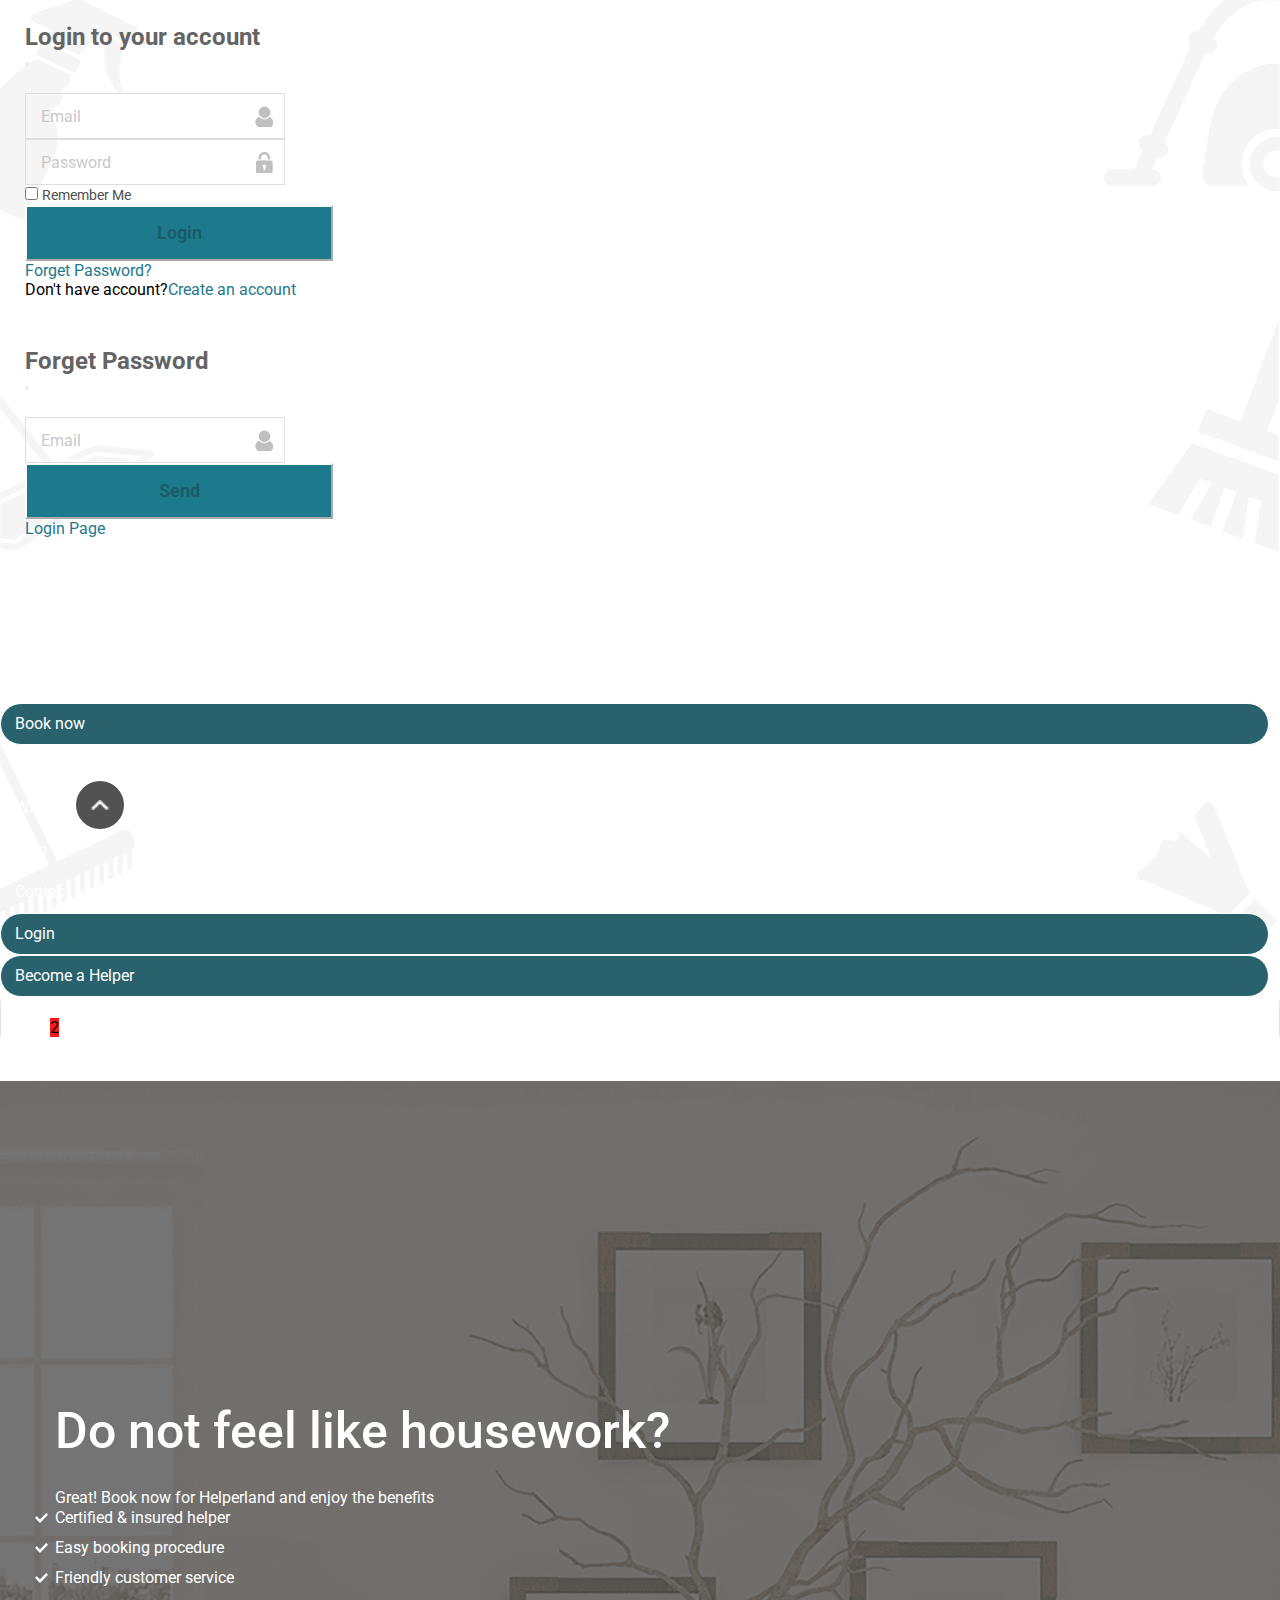
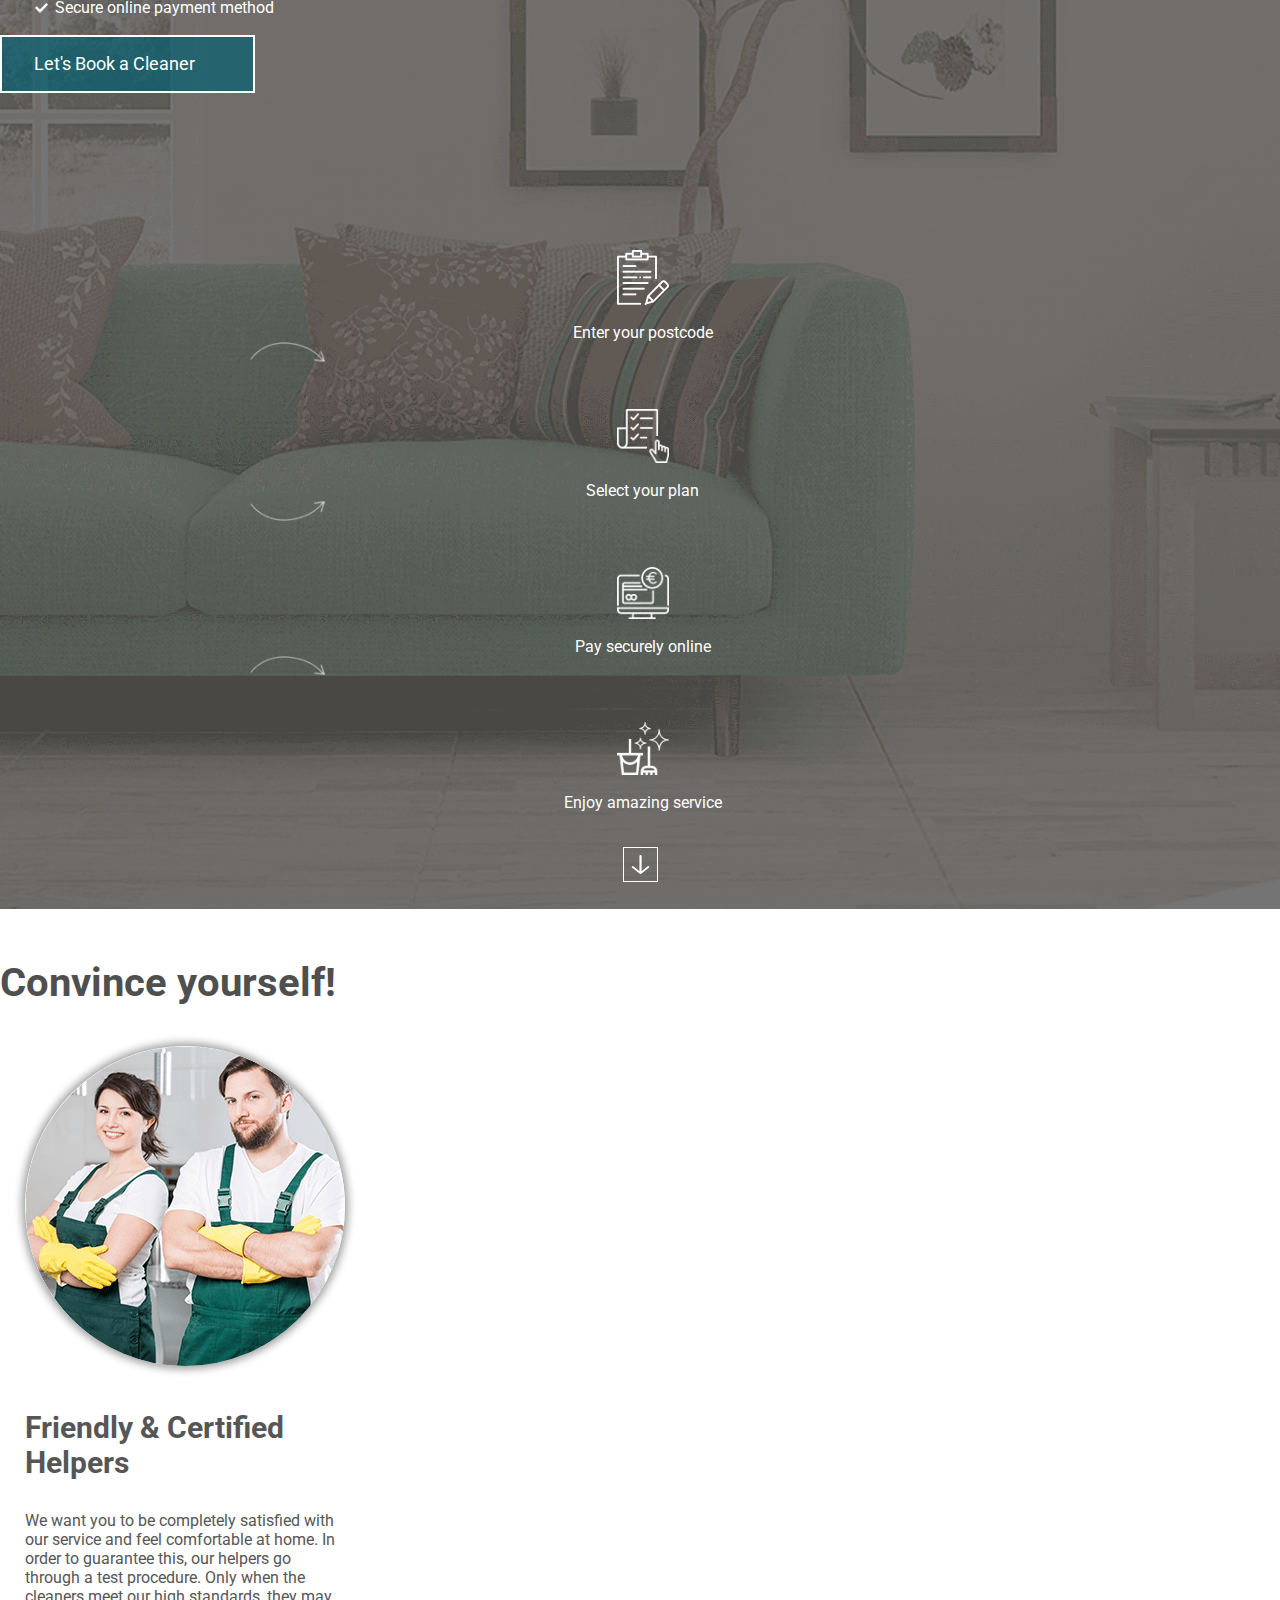
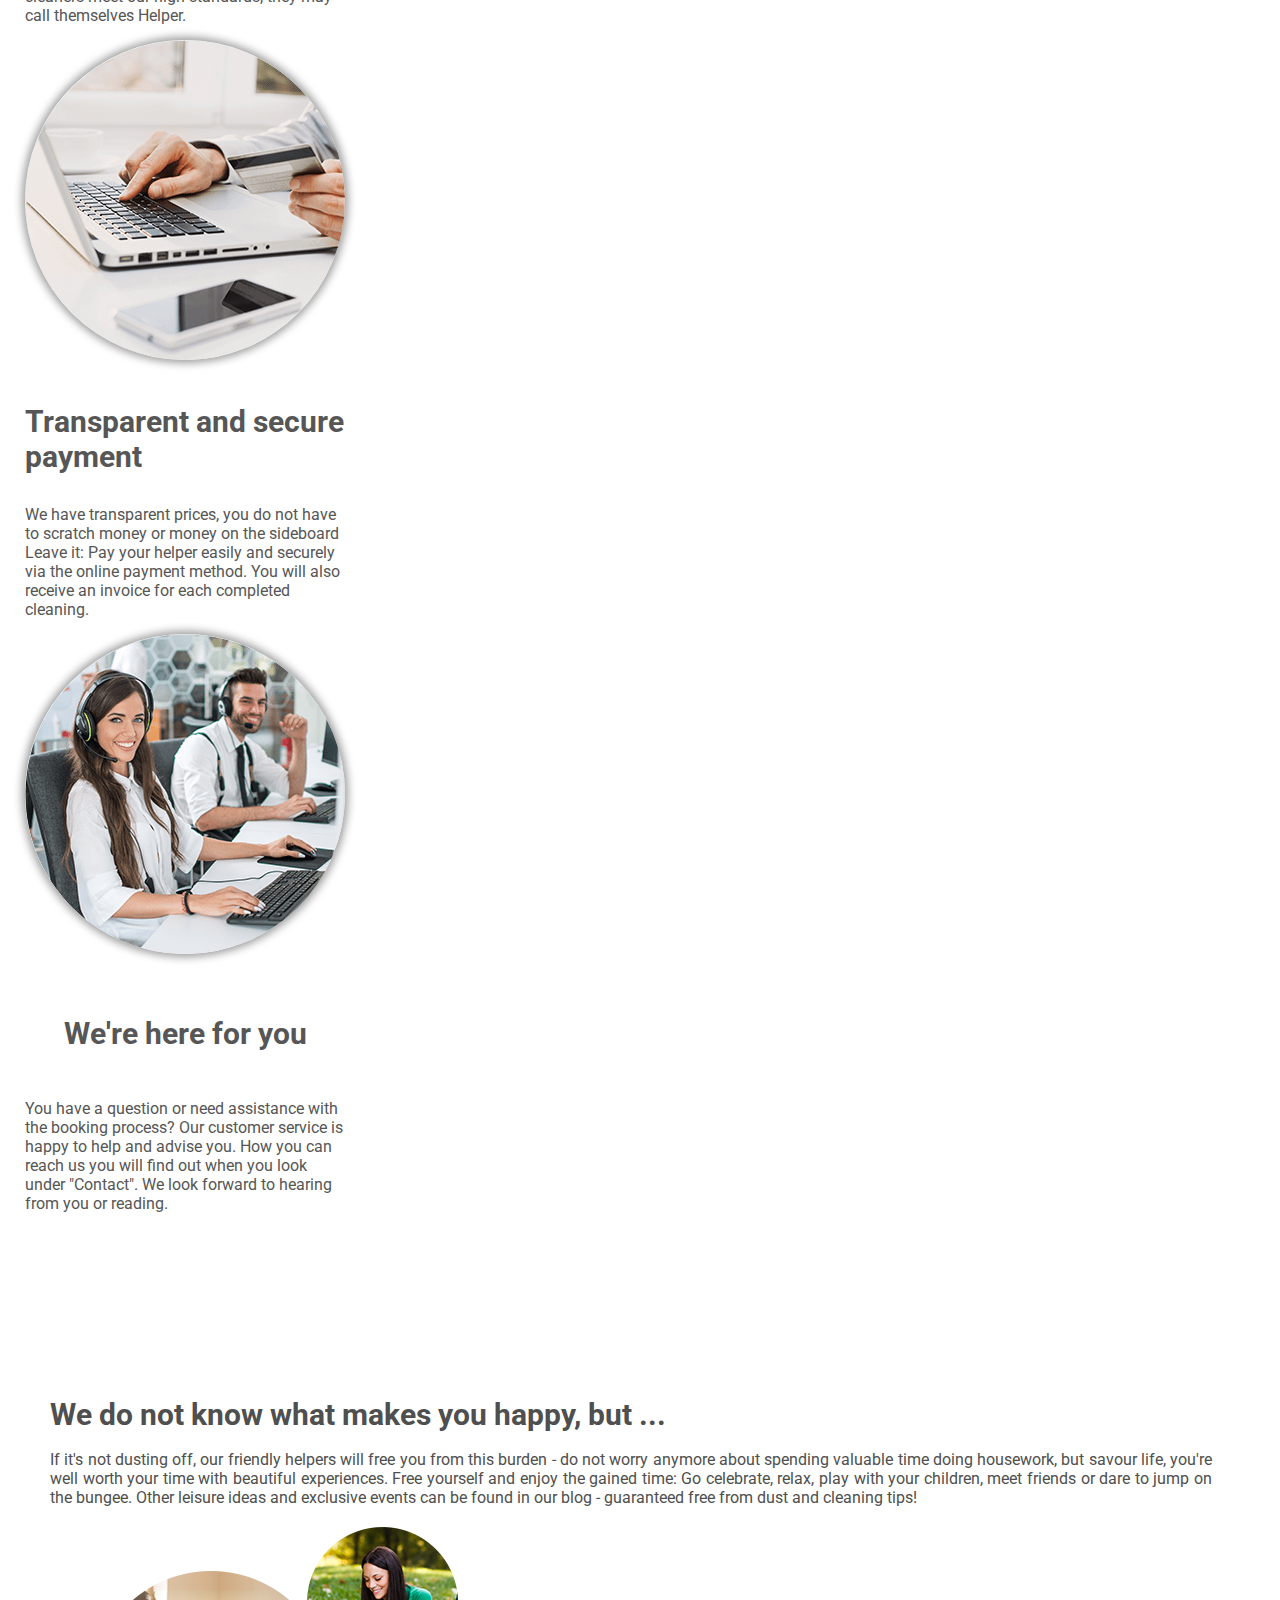
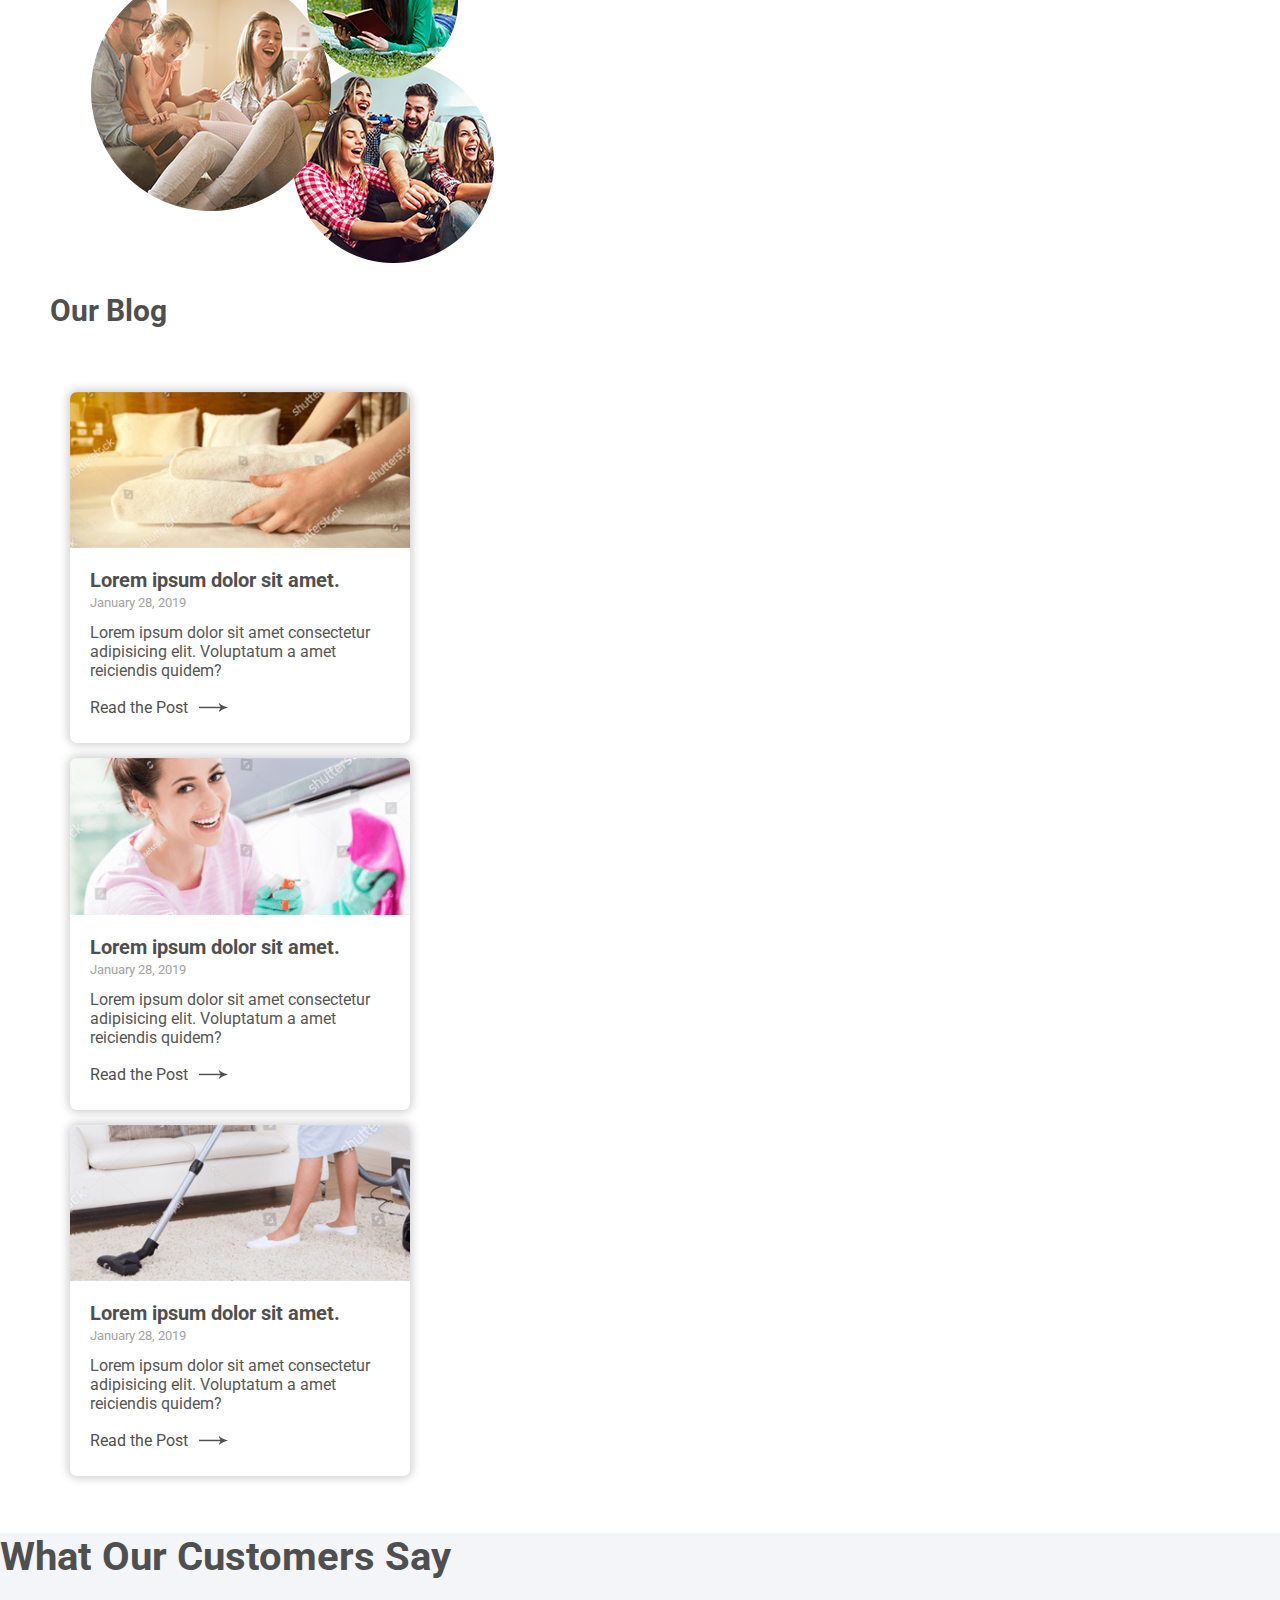
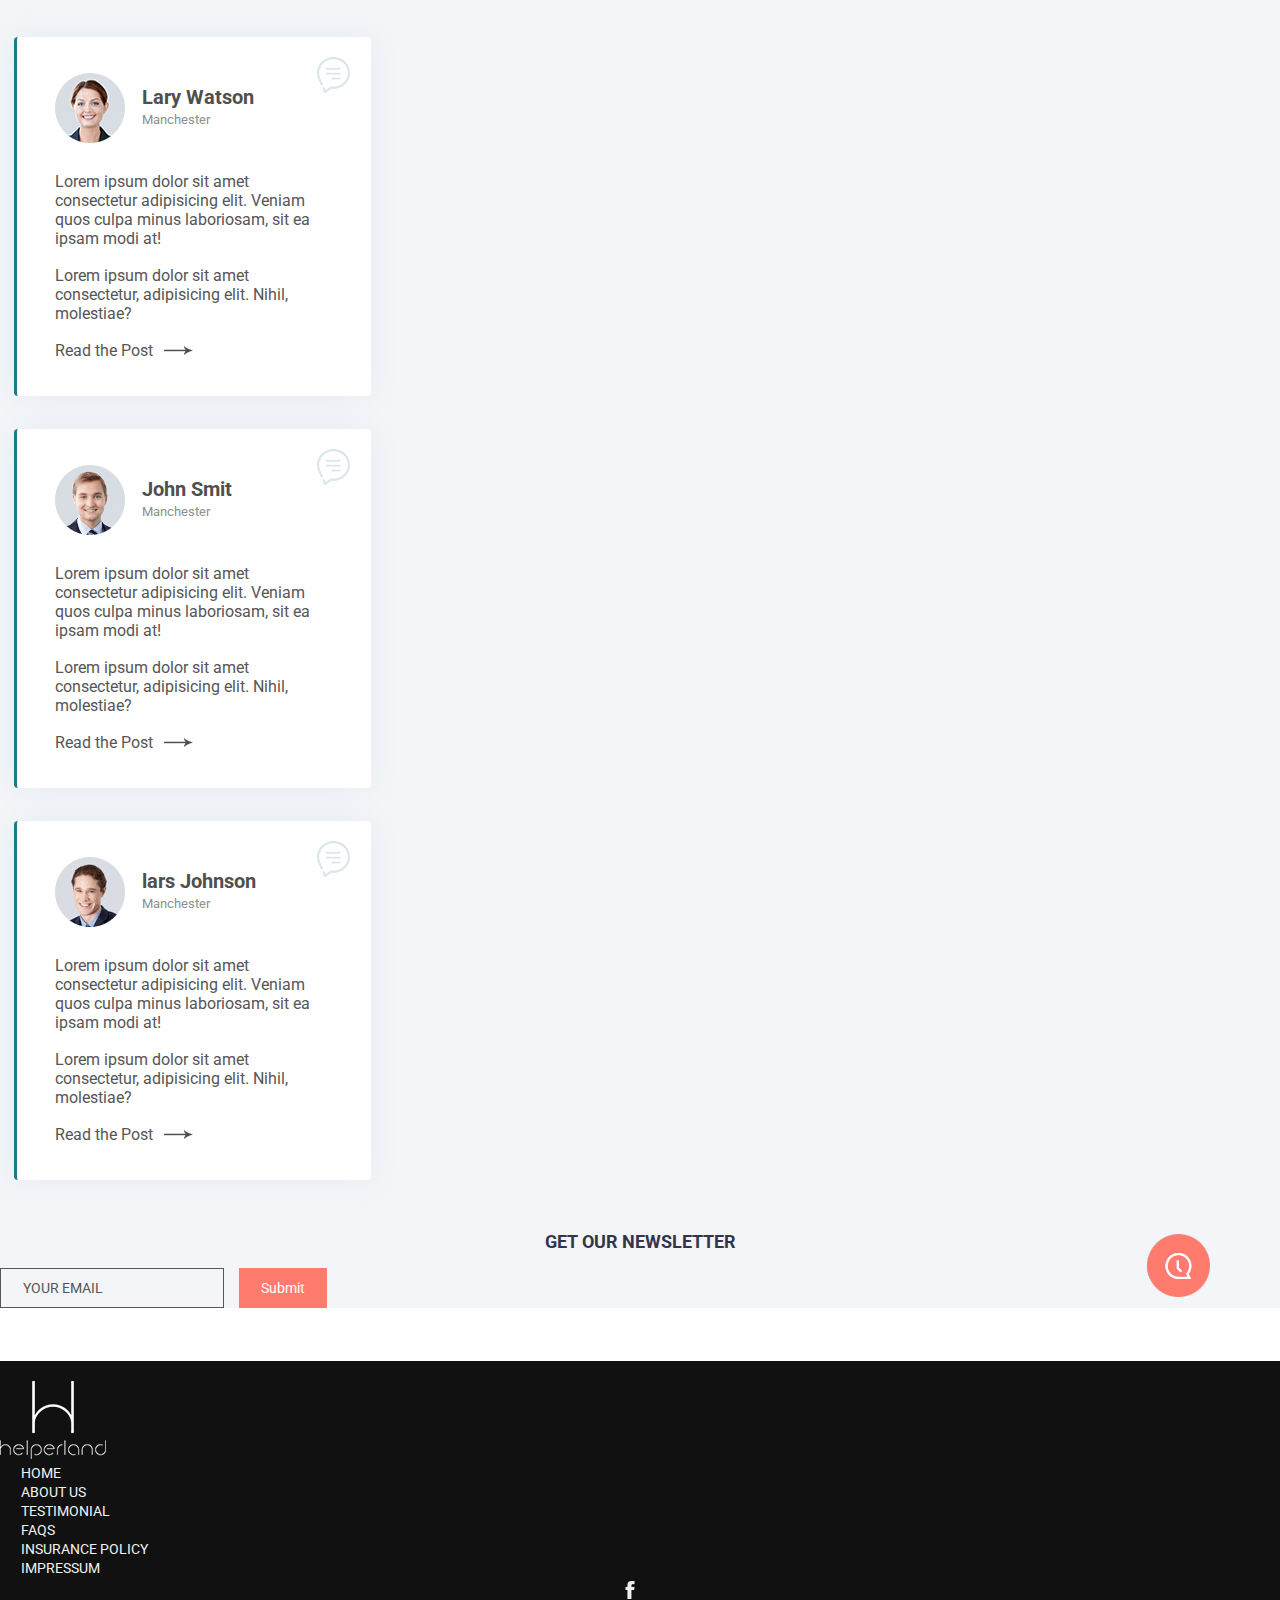
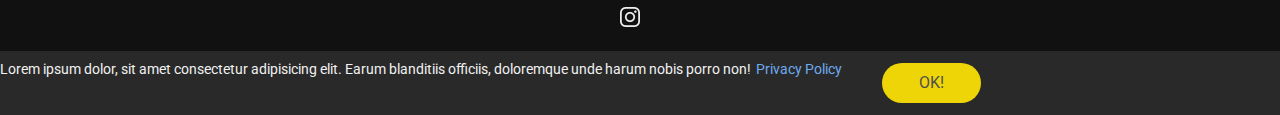
<file: HTML/index.html>
<!DOCTYPE html>
<html lang="en">

<head>
    <meta charset="UTF-8">
    <meta http-equiv="X-UA-Compatible" content="IE=edge">
    <meta name="viewport" content="width=device-width, initial-scale=1.0">
    <title>Helperland</title>
    <link rel="shortcut icon" href="./Image/favicon_img.png" type="image/x-icon">
    <link href="https://cdn.jsdelivr.net/npm/bootstrap@5.1.3/dist/css/bootstrap.min.css" rel="stylesheet"
        integrity="sha384-1BmE4kWBq78iYhFldvKuhfTAU6auU8tT94WrHftjDbrCEXSU1oBoqyl2QvZ6jIW3" crossorigin="anonymous">
    <link rel="stylesheet" href="./CSS/style.css">
</head>

<body>
    <!-- ...................Modal......................... -->
    <div class="modal fade" id="loginModalToggle" aria-hidden="true" aria-labelledby="loginModalToggleLabel"
        tabindex="-1">
        <div class="modal-dialog modal-dialog-centered">
            <div class="modal-content">
                <div class="modal-header">
                    <h5 class="modal-title" id="loginModalToggleLabel">Login to your account</h5>
                    <button type="button" class="btn-close" data-bs-dismiss="modal" aria-label="Close"></button>
                </div>
                <div class="modal-body">
                    <form>
                        <div class="mb-3">
                            <input type="email" class="form-control" id="loginInputEmail1" placeholder="Email"
                                aria-describedby="emailHelp">
                        </div>
                        <div class="mb-3">
                            <input type="password" class="form-control" id="loginInputPassword1" placeholder="Password">
                        </div>
                        <div class="mb-3 form-check">
                            <input type="checkbox" class="form-check-input" id="rememberMe">
                            <label class="form-check-label" for="rememberMe">Remember Me</label>
                        </div>
                        <button type="submit" class="btn btn-primary rounded-pill" disabled>Login</button>
                    </form>
                    <div class="mt-4">
                        <p class="m-0 text-center"><a title="Forget Password" data-bs-target="#forgetPassModalToggle2"
                                data-bs-toggle="modal">Forget Password?</a></p>
                        <p class="m-0 text-center">Don't have account?<a href="./createAccount.html" title="Create an account">Create an account</a>
                        </p>
                    </div>
                </div>
            </div>
        </div>
    </div>

    <div class="modal fade" id="forgetPassModalToggle2" aria-hidden="true" aria-labelledby="forgetPassModalToggleLabel2"
        tabindex="-1">
        <div class="modal-dialog modal-dialog-centered">
            <div class="modal-content">
                <div class="modal-header">
                    <h5 class="modal-title" id="forgetPassModalToggleLabel2">Forget Password</h5>
                    <button type="button" class="btn-close" data-bs-dismiss="modal" aria-label="Close"></button>
                </div>
                <div class="modal-body">
                    <form>
                        <div class="mb-3">
                            <input type="email" class="form-control" id="forgetPassEmail1" placeholder="Email"
                                aria-describedby="emailHelp">
                        </div>
                        <button type="submit" class="btn btn-primary rounded-pill" disabled>Send</button>
                    </form>
                    <div class="mt-4">
                        <p class="m-0 text-center"><a title="Login Page" data-bs-target="#loginModalToggle"
                                data-bs-toggle="modal">Login Page</a></p>
                        </p>
                    </div>
                </div>
            </div>
        </div>
    </div>
<!-- ....................Modal end........................ -->
    <header class="position-fixed top-0 w-100 bg-transparent">
        <nav class="navbar">
            <div class="logo" title="Logo">
                <a href="./index.html"><img src="./Image/white_logo_transparent_background.png" alt="Logo"
                        srcset=""></a>
            </div>
            <div class="nav">
                <ul class="d-flex">
                    <li><a href="./book-service.html" class="active hover" title="Book now">Book now</a></li>
                    <li><a href="./prices.html" title="Price & History">Price & Services</a></li>
                    <li><a href="#" title="Warrenty">Warrenty</a></li>
                    <li><a href="#" title="Blog">Blog</a></li>
                    <li><a href="./contact.html" title="Contact">Contact</a></li>
                    <li><a href="" class="active" title="Login" data-bs-target="#loginModalToggle"
                            data-bs-toggle="modal">Login</a></li>
                    <li><a href="./become_a_pro.html" title="Become a Helper" class="active">Become a Helper</a></li>
                </ul>
                <div class="d-none">
                    <div class="notification position-relative">
                        <img src="./Image/Icon Notification.png" alt="">
                        <span class="badge rounded-circle position-absolute">2</span>
                    </div>
                    <div class="user_pic d-none d-lg-inline-block" data-bs-container="body" data-bs-toggle="popover"
                        data-bs-placement="bottom"
                        data-bs-content="<a href='#' class='userInfoItem d-block'>My Dashboard</a><a href='#' class='userInfoItem d-block'>My Settings</a><a href='#' class='userInfoItem d-block'>Logout</a>"
                        data-bs-html="true" data-bs-offset="-70,20"
                        title="<div class='userInfoText'>Welcome,<b>Gurang Patel</b></div>">
                        <img src="./Image/user_logo.png" alt="">
                        <img src="./Image/down.png" alt="">
                    </div>
                </div>
            </div>
            <div class="hamburger">
                <span></span>
                <span></span>
                <span></span>
            </div>
            <div class="backblack"></div>
        </nav>
    </header>
    <section class='container-fluid banner'>
        <div class="banner-main-contain">
            <h1>Do not feel like housework?</h1>
            <p>Great! Book now for Helperland and enjoy the benefits</p>
            <ul>
                <li>Certified & insured helper</li>
                <li>Easy booking procedure</li>
                <li>Friendly customer service</li>
                <li>Secure online payment method</li>
            </ul>
        </div>
        <div class="btn d-block text-center">
            <a href="#" target="_blank" class="rounded-pill" rel="noopener noreferrer">Let's Book a Cleaner</a>
        </div>
        <div class="box d-flex align-items-center justify-content-center">
            <div class="inner-box">
                <img src="./Image/Forma 1 copy.png" alt="">
                <p>Enter your postcode</p>
            </div>
            <div class="inner-box arrow">
                <img src="./Image/step-arrow1.png" alt="">
            </div>
            <div class="inner-box">
                <img src="./Image/Group 22.png" alt="">
                <p>Select your plan</p>
            </div>
            <div class="inner-box arrow">
                <img src="./Image/step-arrow1 copy.png" alt="">
            </div>
            <div class="inner-box">
                <img src="./Image/Forma 1_2.png" alt="">
                <p>Pay securely online</p>
            </div>
            <div class="inner-box arrow">
                <img src="./Image/step-arrow1.png" alt="">
            </div>
            <div class="inner-box">
                <img src="./Image/Forma 1.png" alt="">
                <p>Enjoy amazing service</p>
            </div>
        </div>
        <div class="scroll-down rounded-circle">
            <a href="#why_section"><img src="./Image/Shape 1@2x.png" alt=""></a>
        </div>
    </section>
    <section class="container-fluid">
        <div class="why d-flex justify-content-center align-items-center flex-column" id='why_section'>
            <h2 class="text-center">Convince yourself!</h2>
            <div class="card-wraper row justify-content-center text-center">
                <div class="cart-item col-lg-4 col-sm-6">
                    <img src="./Image/Group 21.png" alt="">
                    <h3 style="height: 72px;">Friendly & Certified Helpers</h3>
                    <p>We want you to be completely satisfied with our service and feel comfortable at home. In order to guarantee this, our helpers go through a test procedure. Only when the cleaners meet our high standards, they may call themselves Helper.</p>
                </div>
                <div class="cart-item col-lg-4 col-sm-6 text-center">
                    <img src="./Image/Group 23.png" alt="">
                    <h3 style="height: 72px;">Transparent and secure payment</h3>
                    <p>We have transparent prices, you do not have to scratch money or money on the sideboard Leave it: Pay your helper easily and securely via the online payment method. You will also receive an invoice for each completed cleaning.</p>
                </div>
                <div class="cart-item col-lg-4 col-sm-6 text-center">
                    <img src="./Image/Group 24.png" alt="">
                    <h3 style="height: 72px;">We're here for you</h3>
                    <p>You have a question or need assistance with the booking process? Our customer service is happy to help and advise you. How you can reach us you will find out when you look under "Contact". We look forward to hearing from you or reading.</p>
                </div>
            </div>
        </div>
    </section>
    <section class="container-fluid blog position-relative ">
        <div class="d-flex align-items-center justify-content-center flex-column">
            <div class="blog-item row flex-nowrap align-items-center">
                <div class="left col-lg-7 col-12 m-sm-0">
                    <h4>We do not know what makes you happy, but ... </h4>
                    <p>If it's not dusting off, our friendly helpers will free you from this burden - do not worry anymore about spending valuable time doing housework, but savour life, you're well worth your time with beautiful experiences. Free yourself and enjoy the gained time: Go celebrate, relax, play with your children, meet friends or dare to jump on the bungee. Other leisure ideas and exclusive events can be found in our blog - guaranteed free from dust and cleaning tips!</p>
                </div>
                <div class="right col-lg-5 col-12">
                    <div>
                        <img src="./Image/blog-decription-image.png" alt="">
                    </div>
                </div>
            </div>
            <div class="blog-item">
                <h2 class="text-center">Our Blog</h2>
                <div class="blog-card-wrap row align-items-center justify-content-center">
                    <div class="blog-card col-lg-4 col-sm-12 ">
                        <img src="./Image/Group 28.png" alt="">
                        <div class="cart-list-item">
                            <h4>Lorem ipsum dolor sit amet.</h4>
                            <small>January 28, 2019</small>
                            <p>Lorem ipsum dolor sit amet consectetur adipisicing elit. Voluptatum a amet reiciendis
                                quidem?
                            </p>
                            <a href="#">Read the Post<img src="./Image/Shape 2.png" alt=""></a>
                        </div>
                    </div>
                    <div class="blog-card col-lg-4 col-sm-12 ">
                        <img src="./Image/Group 29.png" alt="">
                        <div class="cart-list-item">
                            <h4>Lorem ipsum dolor sit amet.</h4>
                            <small>January 28, 2019</small>
                            <p>Lorem ipsum dolor sit amet consectetur adipisicing elit. Voluptatum a amet reiciendis
                                quidem?
                            </p>
                            <a href="#">Read the Post<img src="./Image/Shape 2.png" alt=""></a>
                        </div>
                    </div>
                    <div class="blog-card col-lg-4 col-sm-12 ">
                        <img src="./Image/Group 30.png" alt="">
                        <div class="cart-list-item">
                            <h4>Lorem ipsum dolor sit amet.</h4>
                            <small>January 28, 2019</small>
                            <p>Lorem ipsum dolor sit amet consectetur adipisicing elit. Voluptatum a amet reiciendis
                                quidem?
                            </p>
                            <a href="#">Read the Post<img src="./Image/Shape 2.png" alt=""></a>
                        </div>
                    </div>
                </div>
            </div>
        </div>
    </section>
    <section class="container-fluid customers">
        <div class="d-flex align-items-center flex-column">
            <h2 class="text-center">What Our Customers Say</h2>
            <div class="cust-card-wraper justify-content-center row align-items-center">
                <div class="cust-card-item position-relative">
                    <img src="./Image/message.png" alt="" class="message-symbol">
                    <div class="grid-container">
                        <div class="item1"><img src="./Image/Group 31.png" alt=""></div>
                        <div class="item2">
                            <h3>Lary Watson</h3><small>Manchester</small>
                        </div>
                    </div>
                    <p>Lorem ipsum dolor sit amet consectetur adipisicing elit. Veniam quos culpa minus laboriosam, sit
                        ea
                        ipsam modi at!</p>
                    <p>Lorem ipsum dolor sit amet consectetur, adipisicing elit. Nihil, molestiae?</p>
                    <a href="#">Read the Post<img src="./Image/Shape 2.png" alt=""></a>
                </div>
                <div class="cust-card-item position-relative">
                    <img src="./Image/message.png" alt="" class="message-symbol">
                    <div class="grid-container">
                        <div class="item1"><img src="./Image/Group 32.png" alt=""></div>
                        <div class="item2">
                            <h3>John Smit</h3><small>Manchester</small>
                        </div>
                    </div>
                    <p>Lorem ipsum dolor sit amet consectetur adipisicing elit. Veniam quos culpa minus laboriosam, sit
                        ea
                        ipsam modi at!</p>
                    <p>Lorem ipsum dolor sit amet consectetur, adipisicing elit. Nihil, molestiae?</p>
                    <a href="#">Read the Post<img src="./Image/Shape 2.png" alt=""></a>
                </div>
                <div class="cust-card-item position-relative">
                    <img src="./Image/message.png" alt="" class="message-symbol">
                    <div class="grid-container">
                        <div class="item1"><img src="./Image/Group 33.png" alt=""></div>
                        <div class="item2">
                            <h3>lars Johnson</h3><small>Manchester</small>
                        </div>
                    </div>
                    <p>Lorem ipsum dolor sit amet consectetur adipisicing elit. Veniam quos culpa minus laboriosam, sit
                        ea
                        ipsam modi at!</p>
                    <p>Lorem ipsum dolor sit amet consectetur, adipisicing elit. Nihil, molestiae?</p>
                    <a href="#">Read the Post<img src="./Image/Shape 2.png" alt=""></a>
                </div>
            </div>
            <div class="newsletter">
                <h4>GET OUR NEWSLETTER</h4>
                <div>
                    <form action="#" class="d-flex justify-content-center align-items-center flex-wrap">
                        <input type="email" name="email" placeholder="YOUR EMAIL" class="rounded-pill">
                        <input type="submit" value="Submit" id="submit" class="rounded-pill">
                    </form>
                </div>
            </div>
        </div>
    </section>
    <div class="scroll-top">
        <svg xmlns="http://www.w3.org/2000/svg" xmlns:xlink="http://www.w3.org/1999/xlink" width="20" height="10">
            <Image width="20" height="10"
                xlink:href="[data-uri]" />
        </svg>
    </div>
    <div class="fixed-button">
        <div class="message">
            <img src="./Image/Layer 598.png" alt="">
        </div>
    </div>
    <footer>
        <div class="footer-menu d-flex justify-content-evenly align-items-center flex-wrap">
            <div class="logo"><img src="./Image/white_logo_transparent_background copy 4.png" alt=""></div>
            <div class="menu">
                <ul class="d-flex align-items-center justify-content-center flex-wrap m-0">
                    <li><a href="./index.html" title="Home">HOME</a></li>
                    <li><a href="./about.html" title="About US">ABOUT US</a></li>
                    <li><a href="#" title="Testimonal">TESTIMONIAL</a></li>
                    <li><a href="./faq.html" title="FAQs">FAQS</a></li>
                    <li><a href="#" title="Insurance Policy">INSURANCE POLICY</a></li>
                    <li><a href="#" title="Impressum">IMPRESSUM</a></li>
                </ul>
            </div>
            <div class="social d-flex align-items-center justify-content-center">
                <div><img src="./Image/facebook-mobile-menu.png" class="" title="Facebook" alt=""></div>
                <div><img src="./Image/instagram-mobile-menu.png" class="" title="Instagram" alt=""></div>
            </div>
        </div>
    </footer>
    <div class="footer-policy justify-content-center align-items-center position-sticky">
        <p>Lorem ipsum dolor, sit amet consectetur adipisicing elit. Earum blanditiis officiis, doloremque unde harum
            nobis porro non!<a href="#">Privacy Policy</a></p>
        <button id="policy_btn">OK!</button>
    </div>


    <script src="https://ajax.googleapis.com/ajax/libs/jquery/3.5.1/jquery.min.js"></script>
    <script src="https://cdn.jsdelivr.net/npm/bootstrap@5.1.3/dist/js/bootstrap.bundle.min.js"
        integrity="sha384-ka7Sk0Gln4gmtz2MlQnikT1wXgYsOg+OMhuP+IlRH9sENBO0LRn5q+8nbTov4+1p"
        crossorigin="anonymous"></script>
    <script src="./JS/index.js"></script>
</body>

</html>
</file>
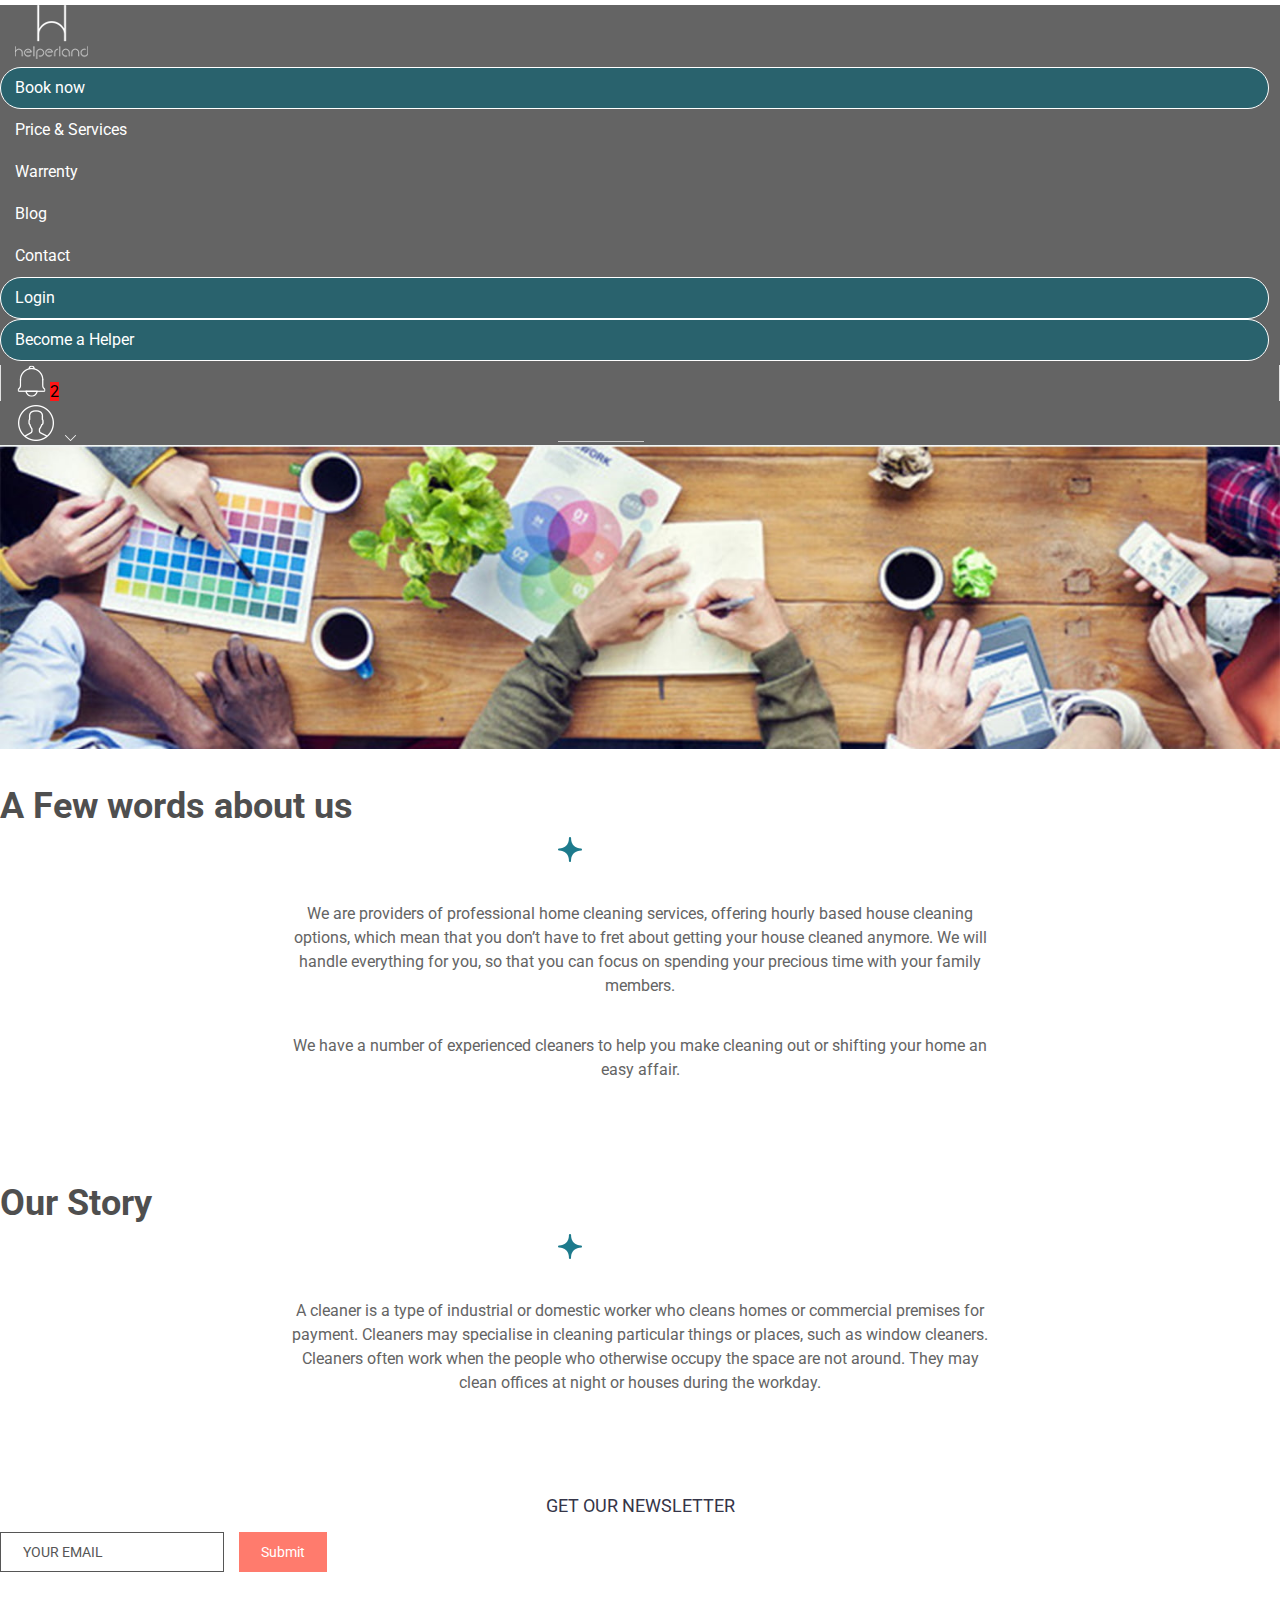
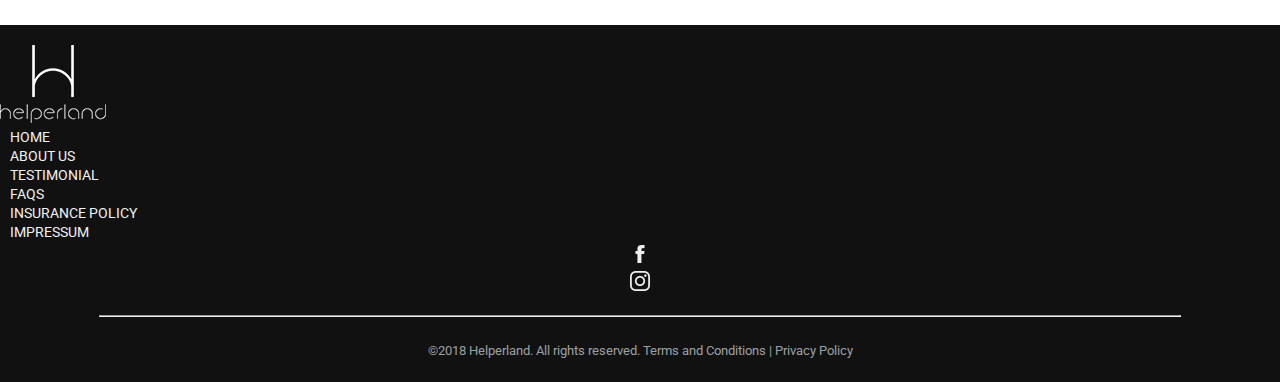
<file: HTML/about.html>
<!DOCTYPE html>
<html lang="en">

<head>
    <meta charset="UTF-8">
    <meta http-equiv="X-UA-Compatible" content="IE=edge">
    <meta name="viewport" content="width=device-width, initial-scale=1.0">
    <link rel="shortcut icon" href="./Image/favicon_img.png" type="image/x-icon">
    <link href="https://cdn.jsdelivr.net/npm/bootstrap@5.1.3/dist/css/bootstrap.min.css" rel="stylesheet"
        integrity="sha384-1BmE4kWBq78iYhFldvKuhfTAU6auU8tT94WrHftjDbrCEXSU1oBoqyl2QvZ6jIW3" crossorigin="anonymous">
    <link rel="stylesheet" href="./CSS/about.css">
    <title>About | Helperland</title>
</head>

<body>
    <header class="sticky-top w-100 bg-transparent">
        <nav class="navbar">
            <div class="logo" title="Logo">
                <a href="./index.html"><img src="./Image/logo-small.png" alt="Logo" srcset=""></a>
            </div>
            <div class="nav">
                <ul class="d-flex">
                    <li><a href="./book-service.html" class="active hover" title="Book now">Book now</a></li>
                    <li><a href="./prices.html" title="Price & History">Price & Services</a></li>
                    <li><a href="#" title="Warrenty">Warrenty</a></li>
                    <li><a href="#" title="Blog">Blog</a></li>
                    <li><a href="./contact.html" title="Contact">Contact</a></li>
                    <li><a href="./index.html?modalRequest=true" class="active hover" title="Login">Login</a></li>
                    <li><a href="./become_a_pro.html" title="Become a Helper" class="active hover">Become a Helper</a>
                    </li>
                </ul>
                <div class="d-none">
                    <div class="notification position-relative">
                        <img src="./Image/Icon Notification.png" alt="">
                        <span class="badge rounded-circle position-absolute">2</span>
                    </div>
                    <div class="user_pic d-none d-lg-inline-block" data-bs-container="body" data-bs-toggle="popover"
                        data-bs-placement="bottom"
                        data-bs-content="<a href='#' class='userInfoItem d-block'>My Dashboard</a><a href='#' class='userInfoItem d-block'>My Settings</a><a href='#' class='userInfoItem d-block'>Logout</a>"
                        data-bs-html="true" data-bs-offset="-70,20"
                        title="<div class='userInfoText'>Welcome,<b>Gurang Patel</b></div>">
                        <img src="./Image/user_logo.png" alt="">
                        <img src="./Image/down.png" alt="">
                    </div>
                </div>
                <div class="hamburger">
                    <span></span>
                    <span></span>
                    <span></span>
                </div>
                <div class="backblack"></div>
        </nav>
    </header>
    <div class="banner">
        <img src="./Image/Group 16.jpg" alt="">
    </div>
    <div class="heading d-flex align-items-center flex-column">
        <h3 class="text-center">A Few words about us</h3>
        <div class="heading-underline position-relative">
            <span class="start-0"></span>
            <img class="position-absolute" src="./Image/forma-1-copy-5.png" alt="">
            <span class="end-0"></span>
        </div>
    </div>
    <div style="margin-bottom: 100px;">
        <p> We are providers of professional home cleaning services, offering hourly based house cleaning options, which mean that you don’t have to fret about getting your house cleaned anymore. We will handle everything for you, so that you can focus on spending your precious time with your family members.</p>
        <p>We have a number of experienced cleaners to help you make cleaning out or shifting your home an easy affair.</p>
    </div>
    <div class="heading">
        <h3 class="text-center">Our Story</h3>
        <div class="heading-underline position-relative">
            <span class="start-0"></span>
            <img class="position-absolute" src="./Image/forma-1-copy-5.png" alt="">
            <span class="end-0"></span>
        </div>
    </div>
    <div>
        <p> A cleaner is a type of industrial or domestic worker who cleans homes or commercial premises for payment. Cleaners may specialise in cleaning particular things or places, such as window cleaners. Cleaners often work when the people who otherwise occupy the space are not around. They may clean offices at night or houses during the workday.</p>
    </div>
    </section>
    <section>
        <div class="newsletter">
            <h4>GET OUR NEWSLETTER</h4>
            <div>
                <form action="#" class="d-flex justify-content-center align-items-center flex-wrap">
                    <input type="email" name="email" placeholder="YOUR EMAIL" class="rounded-pill">
                    <input type="submit" value="Submit" id="submit" class="rounded-pill">
                </form>
            </div>
        </div>
    </section>
    <footer>
        <div class="footer-menu d-flex flex-wrap justify-content-evenly align-items-center">
            <div class="logo"><img src="./Image/white_logo_transparent_background copy 4.png" alt=""></div>
            <div class="menu">
                <ul class="d-flex align-items-center justify-content-center flex-wrap m-0">
                    <li><a href="./index.html" title="Home">HOME</a></li>
                    <li><a href="./about.html" title="About US">ABOUT US</a></li>
                    <li><a href="#" title="Testimonal">TESTIMONIAL</a></li>
                    <li><a href="./faq.html" title="FAQs">FAQS</a></li>
                    <li><a href="#" title="Insurance Policy">INSURANCE POLICY</a></li>
                    <li><a href="#" title="Impressum">IMPRESSUM</a></li>
                </ul>
            </div>
            <div class="social d-flex align-items-center justify-content-center">
                <div><img src="./Image/facebook-mobile-menu.png" class="" title="Facebook" alt=""></div>
                <div><img src="./Image/instagram-mobile-menu.png" class="" title="Instagram" alt=""></div>
            </div>
        </div>
        <hr>
        <div class="terms">
            <small>©2018 Helperland. All rights reserved. Terms and Conditions | Privacy Policy</small>
        </div>
    </footer>
    <script src="https://ajax.googleapis.com/ajax/libs/jquery/3.5.1/jquery.min.js"></script>
    <script src="https://cdn.jsdelivr.net/npm/bootstrap@5.1.3/dist/js/bootstrap.bundle.min.js"
        integrity="sha384-ka7Sk0Gln4gmtz2MlQnikT1wXgYsOg+OMhuP+IlRH9sENBO0LRn5q+8nbTov4+1p"
        crossorigin="anonymous"></script>
    <script src="./JS/about.js"></script>
</body>

</html>
</file>
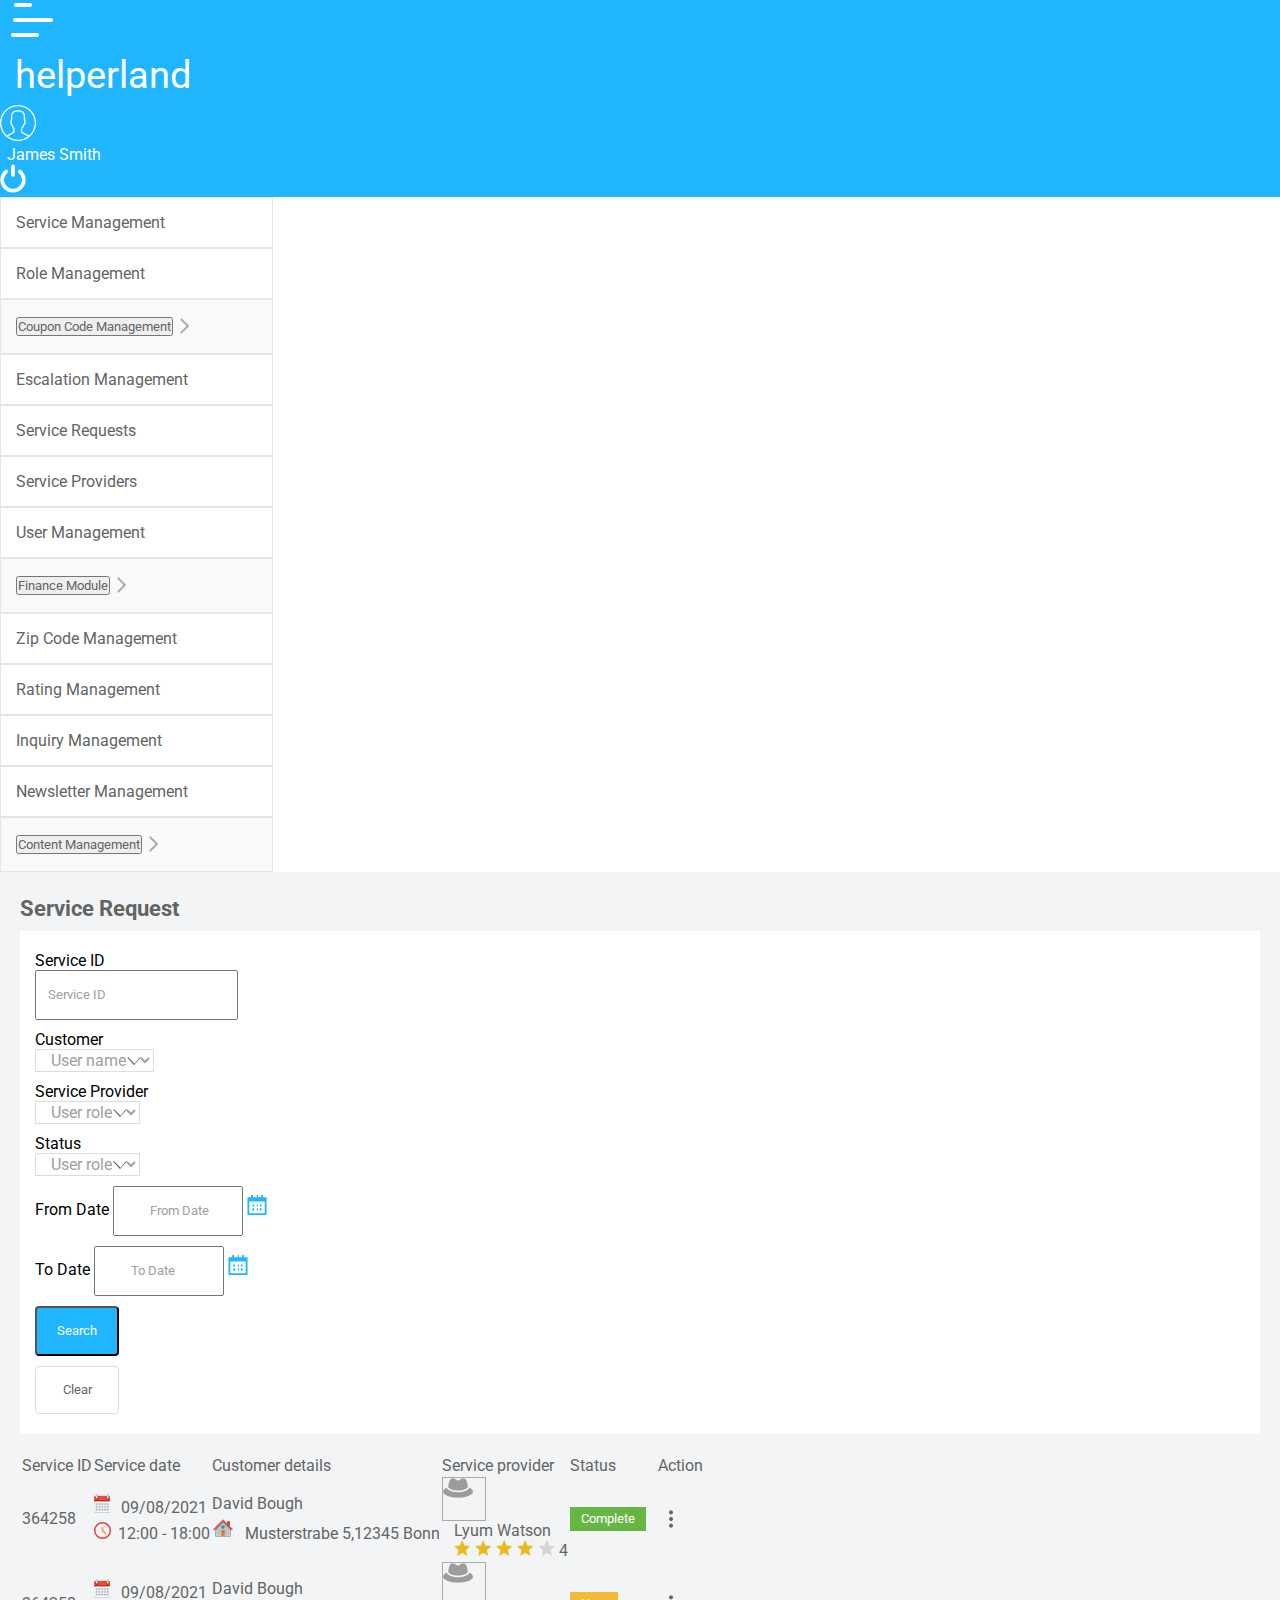
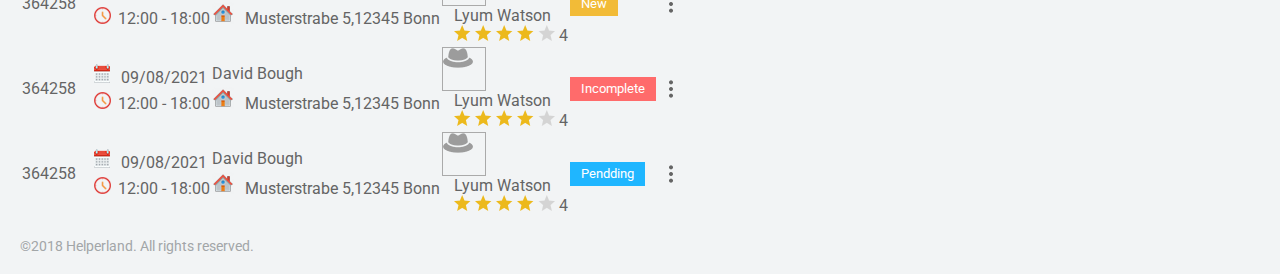
<file: HTML/admin-service-request.html>
<!DOCTYPE html>
<html lang="en">
	<head>
		<meta charset="UTF-8" />
		<meta http-equiv="X-UA-Compatible" content="IE=edge" />
		<meta name="viewport" content="width=device-width, initial-scale=1.0" />
		<link rel="shortcut icon" href="./Image/favicon_img.png" type="image/x-icon" />
		<link
			href="https://cdn.jsdelivr.net/npm/bootstrap@5.1.3/dist/css/bootstrap.min.css"
			rel="stylesheet"
			integrity="sha384-1BmE4kWBq78iYhFldvKuhfTAU6auU8tT94WrHftjDbrCEXSU1oBoqyl2QvZ6jIW3"
			crossorigin="anonymous"
		/>
		<link rel="stylesheet" href="//cdn.datatables.net/1.11.3/css/jquery.dataTables.min.css" />
		<link rel="stylesheet" href="./CSS/admin.css" />
		<title>Service Request</title>
	</head>

	<body>
		<nav class="navbar">
			<div class="d-flex align-items-center">
				<div class="hamburger d-lg-none d-flex">
					<span></span>
					<span></span>
					<span></span>
				</div>
				<h1 class="navbar-brand">helperland</h1>
			</div>
			<div class="user d-flex align-items-center">
				<img src="./Image/user.png" alt="" />
				<p>James Smith</p>
				<img src="./Image/logout.png" alt="" />
			</div>
			<div class="backblack"></div>
		</nav>
		<section class="d-flex">
			<aside class="left">
				<ul>
					<li><a href="#"> Service Management </a></li>
					<li><a href="#"> Role Management </a></li>
					<li class="position-relative">
						<button class="btn trigger text-start w-100">Coupon Code Management</button>
						<img src="./Image/Forma 1_1_3.png" class="position-absolute" alt="" />
						<div class="collapse">
							<a href="#">Coupon Codes</a>
							<a href="#">Usage History</a>
						</div>
					</li>
					<li><a href="#"> Escalation Management </a></li>
					<li class="active"><a href="./admin-service-request.html"> Service Requests </a></li>
					<li><a href="#"> Service Providers </a></li>
					<li><a href="./admin-User-Management.html"> User Management </a></li>
					<li class="position-relative">
						<button class="btn trigger text-start w-100">Finance Module</button>
						<img src="./Image/Forma 1_1_3.png" class="position-absolute" alt="" />
						<div class="collapse">
							<a href="#">All Transactions</a>
							<a href="#">Generate Payment</a>
							<a href="#">Customer Invoice</a>
						</div>
					</li>
					<li><a href="#"> Zip Code Management </a></li>
					<li><a href="#"> Rating Management </a></li>
					<li><a href="#"> Inquiry Management </a></li>
					<li><a href="#"> Newsletter Management </a></li>
					<li class="position-relative">
						<button class="btn trigger text-start w-100" id="coupon">Content Management</button>
						<img src="./Image/Forma 1_1_3.png" class="position-absolute" alt="" />
						<div class="collapse">
							<a href="#">Blog</a>
							<a href="#">FAQs</a>
						</div>
					</li>
				</ul>
			</aside>
			<div class="right">
				<div class="heading d-flex align-items-center justify-content-between">
					<h2>Service Request</h2>
				</div>
				<div class="filter">
					<form class="row gy-2 gx-3 align-items-center">
						<div class="col-auto" style="width: 110px">
							<label class="visually-hidden" for="autoSizingInput">Service ID</label>
							<input type="text" class="form-control" id="" placeholder="Service ID" />
						</div>
						<div class="col-auto" style="width: 127px">
							<label class="visually-hidden" for="autoSizingSelect">Customer</label>
							<select class="form-select" id="" placeholder="Customer">
								<option selected>User name</option>
								<option value="1">One</option>
								<option value="2">Two</option>
								<option value="3">Three</option>
							</select>
						</div>
						<div class="col-auto" style="width: 152px">
							<label class="visually-hidden" for="autoSizingSelect">Service Provider</label>
							<select class="form-select" id="" placeholder="Service Provider">
								<option selected>User role</option>
								<option value="1">One</option>
								<option value="2">Two</option>
								<option value="3">Three</option>
							</select>
						</div>
						<div class="col-auto" style="width: 120px">
							<label class="visually-hidden" for="autoSizingSelect">Status</label>
							<select class="form-select" id="" placeholder="Status">
								<option selected>User role</option>
								<option value="1">One</option>
								<option value="2">Two</option>
								<option value="3">Three</option>
							</select>
						</div>
						<div class="col-auto position-relative">
							<label class="visually-hidden" for="autoSizingInput">From Date</label>
							<input type="text" class="form-control date" id="" placeholder="From Date" />
							<img class="position-absolute" src="./Image/calender.svg" alt="" />
						</div>
						<div class="col-auto position-relative">
							<label class="visually-hidden" for="autoSizingInput">To Date</label>
							<input type="text" class="form-control date" id="" placeholder="To Date" />
							<img class="position-absolute" src="./Image/calender.svg" alt="" />
						</div>
						<div class="col-auto">
							<button type="submit" class="btn">Search</button>
						</div>
						<div class="col-auto">
							<button type="reset" class="btn">Clear</button>
						</div>
					</form>
				</div>
				<div class="data-table">
					<table id="request">
						<thead>
							<tr>
								<th class="text-nowrap">Service ID</th>
								<th class="text-nowrap">Service date</th>
								<th class="text-nowrap">Customer details</th>
								<th class="text-nowrap">Service provider</th>
								<th class="text-center">Status</th>
								<th class="text-center">Action</th>
							</tr>
						</thead>
						<tbody>
							<tr>
								<td>364258</td>
								<td class="service_date">
									<div class="d-flex align-items-center">
										<img src="./Image/calculator.png" alt="" />
										<strong>09/08/2021</strong>
									</div>
									<div class="d-flex align-items-center"><img src="./Image/Layer 712.png" alt="" /><span>12:00 - 18:00</span></div>
								</td>
								<td class="cust-detail">
									<span>David Bough</span>
									<div class="d-flex align-item-center">
										<img src="./Image/Layer 719.png" alt="" />
										<span>Musterstrabe 5,12345 Bonn</span>
									</div>
								</td>
								<td class="service-pro">
									<div class="d-flex">
										<div class="d-flex align-items-center justify-content-center rounded-circle">
											<img src="./Image/avtar.png" alt="" />
										</div>
										<div class="text-nowrap">
											<p>Lyum Watson</p>
											<img src="./Image/starFilled.png" alt="" />
											<img src="./Image/starFilled.png" alt="" />
											<img src="./Image/starFilled.png" alt="" />
											<img src="./Image/starFilled.png" alt="" />
											<img src="./Image/starUnfilled.png" alt="" />
											<span>4</span>
										</div>
									</div>
								</td>
								<td class="text-center"><button class="active">Complete</button></td>
								<td class="text-center">
									<div class="popover-menu rounded-circle mx-auto">
										<img
											src="./Image/menu.png"
											alt=""
											data-bs-container="body"
											data-bs-toggle="popover"
											data-bs-placement="bottom"
											data-bs-offset="-25,8"
											data-bs-trigger="focus"
											tabindex="0"
											data-bs-content="<a href='#' class='userInfoItem d-block'>My Dashboard</a><a href='#' class='userInfoItem d-block'>My Settings</a><a href='#' class='userInfoItem d-block'>Logout</a>"
											data-bs-html="true"
										/>
									</div>
								</td>
							</tr>
							<tr>
								<td>364258</td>
								<td class="service_date">
									<div class="d-flex align-items-center">
										<img src="./Image/calculator.png" alt="" />
										<strong>09/08/2021</strong>
									</div>
									<div class="d-flex align-items-center"><img src="./Image/Layer 712.png" alt="" /><span>12:00 - 18:00</span></div>
								</td>
								<td class="cust-detail">
									<span>David Bough</span>
									<div class="d-flex align-item-center">
										<img src="./Image/Layer 719.png" alt="" />
										<span>Musterstrabe 5,12345 Bonn</span>
									</div>
								</td>
								<td class="service-pro">
									<div class="d-flex">
										<div class="d-flex align-items-center justify-content-center rounded-circle">
											<img src="./Image/avtar.png" alt="" />
										</div>
										<div class="text-nowrap">
											<p>Lyum Watson</p>
											<img src="./Image/starFilled.png" alt="" />
											<img src="./Image/starFilled.png" alt="" />
											<img src="./Image/starFilled.png" alt="" />
											<img src="./Image/starFilled.png" alt="" />
											<img src="./Image/starUnfilled.png" alt="" />
											<span>4</span>
										</div>
									</div>
								</td>
								<td class="text-center"><button class="new">New</button></td>
								<td class="text-center">
									<div class="popover-menu rounded-circle mx-auto">
										<img
											src="./Image/menu.png"
											alt=""
											data-bs-container="body"
											data-bs-toggle="popover"
											data-bs-placement="bottom"
											data-bs-offset="-25,8"
											data-bs-trigger="focus"
											tabindex="0"
											data-bs-content="<a href='#' class='userInfoItem d-block'>My Dashboard</a><a href='#' class='userInfoItem d-block'>My Settings</a><a href='#' class='userInfoItem d-block'>Logout</a>"
											data-bs-html="true"
										/>
									</div>
								</td>
							</tr>
							<tr>
								<td>364258</td>
								<td class="service_date">
									<div class="d-flex align-items-center">
										<img src="./Image/calculator.png" alt="" />
										<strong>09/08/2021</strong>
									</div>
									<div class="d-flex align-items-center"><img src="./Image/Layer 712.png" alt="" /><span>12:00 - 18:00</span></div>
								</td>
								<td class="cust-detail">
									<span>David Bough</span>
									<div class="d-flex align-item-center">
										<img src="./Image/Layer 719.png" alt="" />
										<span>Musterstrabe 5,12345 Bonn</span>
									</div>
								</td>
								<td class="service-pro">
									<div class="d-flex">
										<div class="d-flex align-items-center justify-content-center rounded-circle">
											<img src="./Image/avtar.png" alt="" />
										</div>
										<div class="text-nowrap">
											<p>Lyum Watson</p>
											<img src="./Image/starFilled.png" alt="" />
											<img src="./Image/starFilled.png" alt="" />
											<img src="./Image/starFilled.png" alt="" />
											<img src="./Image/starFilled.png" alt="" />
											<img src="./Image/starUnfilled.png" alt="" />
											<span>4</span>
										</div>
									</div>
								</td>
								<td class="text-center"><button class="inactive">Incomplete</button></td>
								<td class="text-center">
									<div class="popover-menu rounded-circle mx-auto">
										<img
											src="./Image/menu.png"
											alt=""
											data-bs-container="body"
											data-bs-toggle="popover"
											data-bs-placement="bottom"
											data-bs-offset="-25,8"
											data-bs-trigger="focus"
											tabindex="0"
											data-bs-content="<a href='#' class='userInfoItem d-block'>My Dashboard</a><a href='#' class='userInfoItem d-block'>My Settings</a><a href='#' class='userInfoItem d-block'>Logout</a>"
											data-bs-html="true"
										/>
									</div>
								</td>
							</tr>
							<tr>
								<td>364258</td>
								<td class="service_date">
									<div class="d-flex align-items-center">
										<img src="./Image/calculator.png" alt="" />
										<strong>09/08/2021</strong>
									</div>
									<div class="d-flex align-items-center"><img src="./Image/Layer 712.png" alt="" /><span>12:00 - 18:00</span></div>
								</td>
								<td class="cust-detail">
									<span>David Bough</span>
									<div class="d-flex align-item-center">
										<img src="./Image/Layer 719.png" alt="" />
										<span>Musterstrabe 5,12345 Bonn</span>
									</div>
								</td>
								<td class="service-pro">
									<div class="d-flex">
										<div class="d-flex align-items-center justify-content-center rounded-circle">
											<img src="./Image/avtar.png" alt="" />
										</div>
										<div class="text-nowrap">
											<p>Lyum Watson</p>
											<img src="./Image/starFilled.png" alt="" />
											<img src="./Image/starFilled.png" alt="" />
											<img src="./Image/starFilled.png" alt="" />
											<img src="./Image/starFilled.png" alt="" />
											<img src="./Image/starUnfilled.png" alt="" />
											<span>4</span>
										</div>
									</div>
								</td>
								<td class="text-center"><button class="pendding">Pendding</button></td>
								<td class="text-center">
									<div class="popover-menu rounded-circle mx-auto">
										<img
											src="./Image/menu.png"
											alt=""
											data-bs-container="body"
											data-bs-toggle="popover"
											data-bs-placement="bottom"
											data-bs-offset="-25,8"
											data-bs-trigger="focus"
											tabindex="0"
											data-bs-content="<a href='#' class='userInfoItem d-block'>My Dashboard</a><a href='#' class='userInfoItem d-block'>My Settings</a><a href='#' class='userInfoItem d-block'>Logout</a>"
											data-bs-html="true"
										/>
									</div>
								</td>
							</tr>
						</tbody>
					</table>
				</div>
				<footer>©2018 Helperland. All rights reserved.</footer>
			</div>
		</section>
		<script src="https://code.jquery.com/jquery-3.5.1.js"></script>
		<script
			src="https://cdn.jsdelivr.net/npm/bootstrap@5.1.3/dist/js/bootstrap.bundle.min.js"
			integrity="sha384-ka7Sk0Gln4gmtz2MlQnikT1wXgYsOg+OMhuP+IlRH9sENBO0LRn5q+8nbTov4+1p"
			crossorigin="anonymous"
		></script>
		<script src="https://cdn.datatables.net/1.11.3/js/jquery.dataTables.min.js"></script>
		<script src="https://cdn.datatables.net/responsive/2.2.9/js/dataTables.responsive.min.js"></script>
		<script src="./JS/admin-service-request.js"></script>
	</body>
</html>
</file>
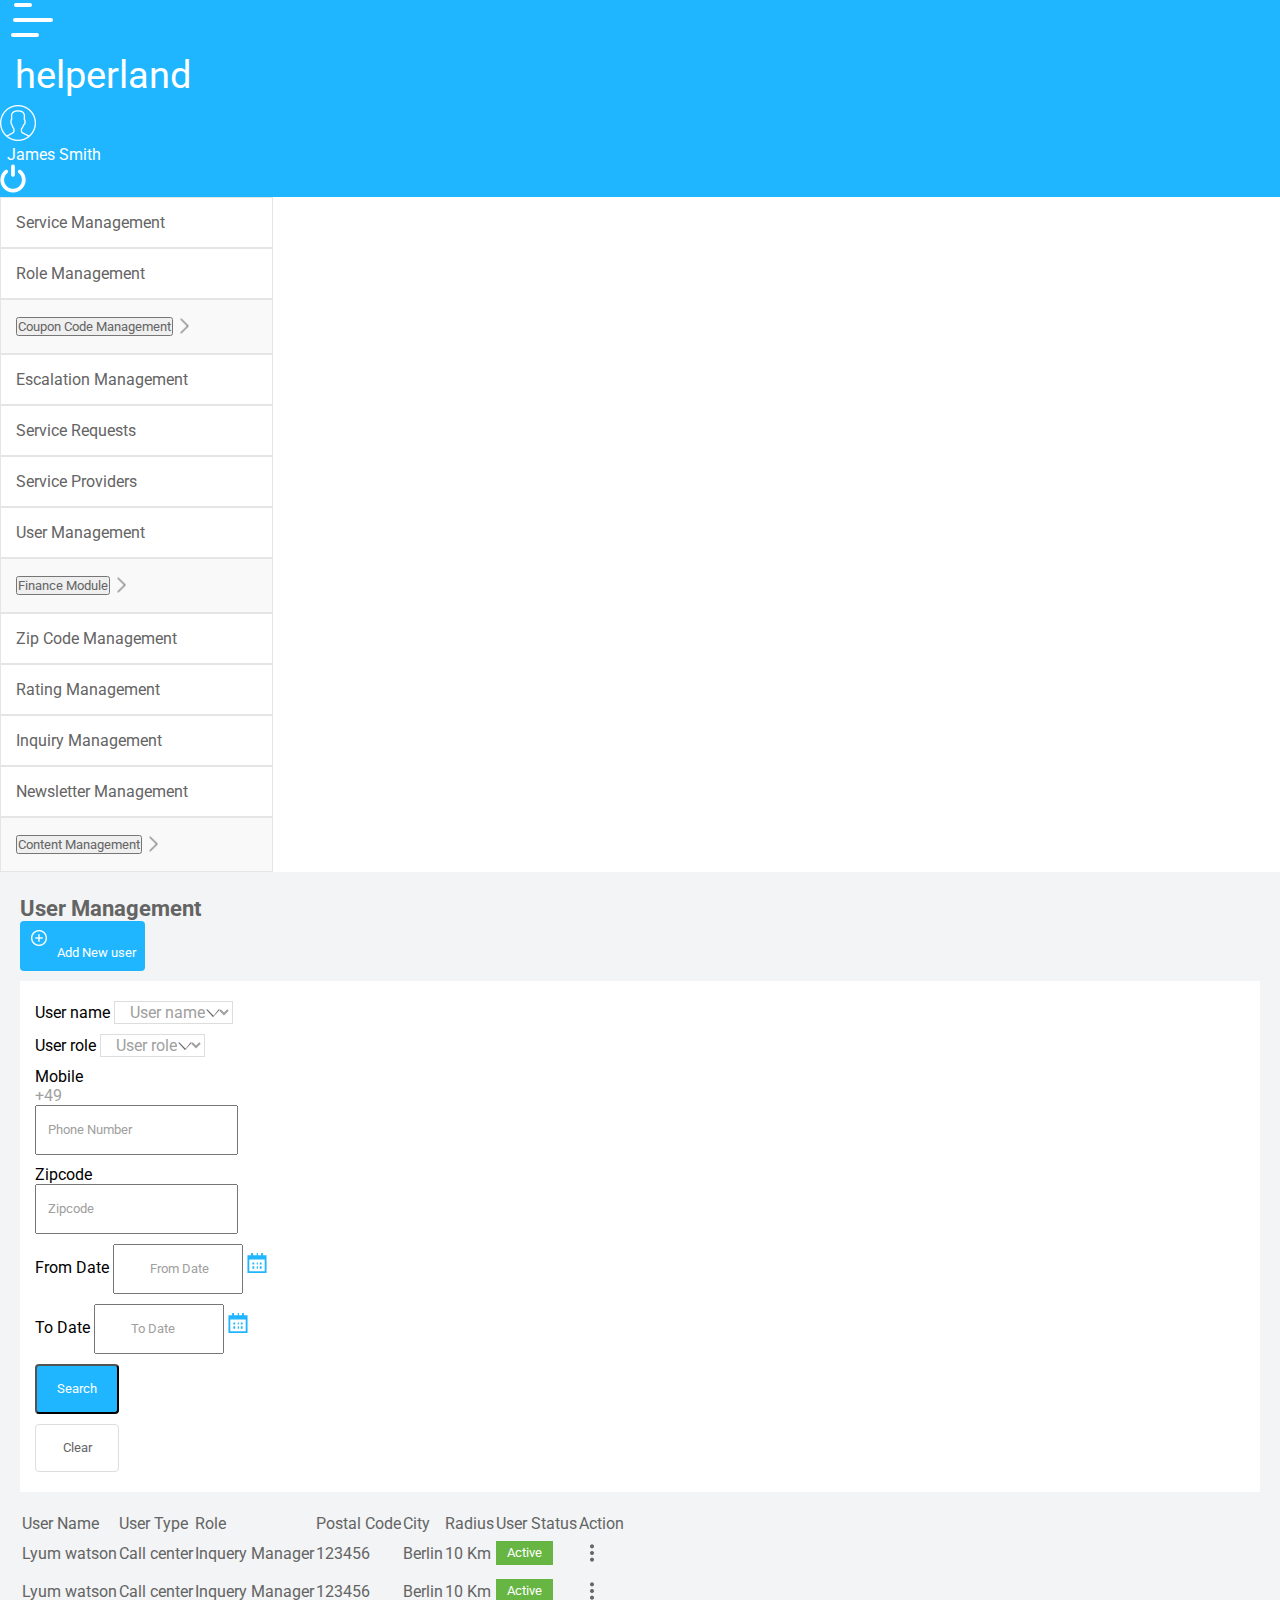
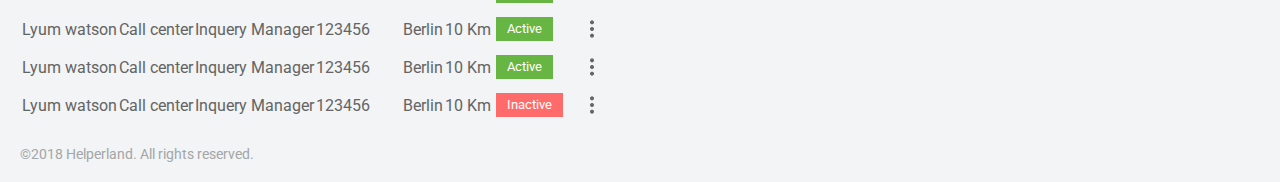
<file: HTML/admin-User-Management.html>
<!DOCTYPE html>
<html lang="en">

<head>
    <meta charset="UTF-8">
    <meta http-equiv="X-UA-Compatible" content="IE=edge">
    <meta name="viewport" content="width=device-width, initial-scale=1.0">
    <link rel="shortcut icon" href="./Image/favicon_img.png" type="image/x-icon">
    <link href="https://cdn.jsdelivr.net/npm/bootstrap@5.1.3/dist/css/bootstrap.min.css" rel="stylesheet"
        integrity="sha384-1BmE4kWBq78iYhFldvKuhfTAU6auU8tT94WrHftjDbrCEXSU1oBoqyl2QvZ6jIW3" crossorigin="anonymous">
    <link rel="stylesheet" href="//cdn.datatables.net/1.11.3/css/jquery.dataTables.min.css">
    <link rel="stylesheet" href="./CSS/admin.css">
    <title>User Management</title>
</head>

<body>
    <nav class="navbar">
        <div class="d-flex align-items-center">
            <div class="hamburger d-lg-none d-flex">
                <span></span>
                <span></span>
                <span></span>
            </div>
            <h1 class="navbar-brand">helperland</h1>
        </div>
        <div class="user d-flex align-items-center">
            <img src="./Image/user.png" alt="">
            <p>James Smith</p>
            <img src="./Image/logout.png" alt="">
        </div>
        <div class="backblack"></div>
    </nav>
    <section class="d-flex">
        <aside class="left">
            <ul>
                <li><a href="#"> Service Management </a></li>
                <li><a href="#"> Role Management </a></li>
                <li class="position-relative">
                    <button class="btn trigger text-start w-100">Coupon Code Management
                    </button>
                    <img src="./Image/Forma 1_1_3.png" class="position-absolute" alt="">
                    <div class="collapse">
                        <a href="#">Coupon Codes</a>
                        <a href="#">Usage History</a>
                    </div>
                </li>
                <li><a href="#"> Escalation Management </a></li>
                <li><a href="./admin-service-request.html"> Service Requests </a></li>
                <li><a href="#"> Service Providers </a></li>
                <li class="active"><a href="./admin-User-Management.html"> User Management </a></li>
                <li class="position-relative">
                    <button class="btn trigger text-start w-100">Finance Module
                    </button>
                    <img src="./Image/Forma 1_1_3.png" class="position-absolute" alt="">
                    <div class="collapse">
                        <a href="#">All Transactions</a>
                        <a href="#">Generate Payment</a>
                        <a href="#">Customer Invoice</a>
                    </div>
                </li>
                <li><a href="#"> Zip Code Management </a></li>
                <li><a href="#"> Rating Management </a></li>
                <li><a href="#"> Inquiry Management </a></li>
                <li><a href="#"> Newsletter Management </a></li>
                <li class="position-relative">
                    <button class="btn trigger text-start w-100" id="coupon">Content Management
                    </button>
                    <img src="./Image/Forma 1_1_3.png" class="position-absolute" alt="">
                    <div class="collapse">
                        <a href="#">Blog</a>
                        <a href="#">FAQs</a>
                    </div>
                </li>
            </ul>
        </aside>
        <div class="right">
            <div class="heading d-flex align-items-center justify-content-between">
                <h2>User Management</h2>
                <button><img src="./Image/add.png" alt=""> Add New user</button>
            </div>
            <div class="filter">
                <form class="row gy-2 gx-3 align-items-center">
                    <div class="col-2">
                        <label class="visually-hidden" for="autoSizingSelect">User name</label>
                        <select class="form-select" id="" placeholder="User name">
                            <option selected>User name</option>
                            <option value="1">One</option>
                            <option value="2">Two</option>
                            <option value="3">Three</option>
                        </select>
                    </div>
                    <div class="col-2">
                        <label class="visually-hidden" for="autoSizingSelect">User role</label>
                        <select class="form-select" id="" placeholder="User roel">
                            <option selected>User role</option>
                            <option value="1">One</option>
                            <option value="2">Two</option>
                            <option value="3">Three</option>
                        </select>
                    </div>
                    <div class="col-2" style="min-width: 200px;">
                        <label class="visually-hidden" for="autoSizingInputGroup">Mobile</label>
                        <div class="input-group">
                            <div class="input-group-text">+49</div>
                            <input type="tel" class="form-control" id="" placeholder="Phone Number">
                        </div>
                    </div>
                    <div class="col-auto" style="width: 135px;">
                        <label class="visually-hidden" for="autoSizingInput">Zipcode</label>
                        <input type="text" class="form-control" id="" placeholder="Zipcode">
                    </div>
                    <div class="col-auto position-relative">
                        <label class="visually-hidden" for="autoSizingInput">From Date</label>
                        <input type="text" class="form-control date" id="" placeholder="From Date">
                        <img class="position-absolute" src="./Image/calender.svg" alt="">
                    </div>
                    <div class="col-auto position-relative">
                        <label class="visually-hidden" for="autoSizingInput">To Date</label>
                        <input type="text" class="form-control date" id="" placeholder="To Date">
                        <img class="position-absolute" src="./Image/calender.svg" alt="">
                    </div>
                    <div class="col-auto">
                        <button type="submit" class="btn">Search</button>
                    </div>
                    <div class="col-auto">
                        <button type="reset" class="btn">Clear</button>
                    </div>
                </form>
            </div>
            <div class="data-table">
                <table id="user">
                    <thead>
                        <tr>
                            <th class="text-nowrap">User Name</th>
                            <th class="text-nowrap">User Type</th>
                            <th>Role</th>
                            <th class="text-nowrap">Postal Code</th>
                            <th>City</th>
                            <th>Radius</th>
                            <th class="text-nowrap">User Status</th>
                            <th class="text-center">Action</th>
                        </tr>
                    </thead>
                    <tbody>
                        <tr>
                            <td>Lyum watson</td>
                            <td>Call center</td>
                            <td>Inquery Manager</td>
                            <td>123456</td>
                            <td>Berlin</td>
                            <td>10 Km</td>
                            <td><button class="active">Active</button></td>
                            <td class='text-center'>
                                <div class="popover-menu rounded-circle mx-auto">
                                    <img src="./Image/menu.png" alt="" data-bs-container="body" data-bs-toggle="popover"
                                        data-bs-placement="bottom"  data-bs-offset='-25,8'  data-bs-trigger="focus" tabindex="0"
                                        data-bs-content="<a href='#' class='userInfoItem d-block'>My Dashboard</a><a href='#' class='userInfoItem d-block'>My Settings</a><a href='#' class='userInfoItem d-block'>Logout</a>"
                                        data-bs-html="true">
                                </div>
                            </td>
                        </tr>
                        <tr>
                            <td>Lyum watson</td>
                            <td>Call center</td>
                            <td>Inquery Manager</td>
                            <td>123456</td>
                            <td>Berlin</td>
                            <td>10 Km</td>
                            <td><button class="active">Active</button></td>
                            <td class='text-center'>
                                <div class="popover-menu rounded-circle mx-auto">
                                    <img src="./Image/menu.png" alt="" data-bs-container="body" data-bs-toggle="popover"
                                        data-bs-placement="bottom" data-bs-offset='-25,8' data-bs-trigger="focus" tabindex="0"
                                        data-bs-content="<a href='#' class='userInfoItem d-block'>My Dashboard</a><a href='#' class='userInfoItem d-block'>My Settings</a><a href='#' class='userInfoItem d-block'>Logout</a>"
                                        data-bs-html="true">
                                </div>
                            </td>
                        </tr>
                        <tr>
                            <td>Lyum watson</td>
                            <td>Call center</td>
                            <td>Inquery Manager</td>
                            <td>123456</td>
                            <td>Berlin</td>
                            <td>10 Km</td>
                            <td><button class="active">Active</button></td>
                            <td class='text-center'>
                                <div class="popover-menu rounded-circle mx-auto">
                                    <img src="./Image/menu.png" alt="" data-bs-container="body" data-bs-toggle="popover"
                                        data-bs-placement="bottom" data-bs-offset='-25,8' data-bs-trigger="focus" tabindex="0"
                                        data-bs-content="<a href='#' class='userInfoItem d-block'>My Dashboard</a><a href='#' class='userInfoItem d-block'>My Settings</a><a href='#' class='userInfoItem d-block'>Logout</a>"
                                        data-bs-html="true">
                                </div>
                            </td>
                        </tr>
                        <tr>
                            <td>Lyum watson</td>
                            <td>Call center</td>
                            <td>Inquery Manager</td>
                            <td>123456</td>
                            <td>Berlin</td>
                            <td>10 Km</td>
                            <td><button class="active">Active</button></td>
                            <td class='text-center'>
                                <div class="popover-menu rounded-circle mx-auto">
                                    <img src="./Image/menu.png" alt="" data-bs-container="body" data-bs-toggle="popover"
                                        data-bs-placement="bottom" data-bs-offset='-25,8' data-bs-trigger="focus" tabindex="0"
                                        data-bs-content="<a href='#' class='userInfoItem d-block'>My Dashboard</a><a href='#' class='userInfoItem d-block'>My Settings</a><a href='#' class='userInfoItem d-block'>Logout</a>"
                                        data-bs-html="true">
                                </div>
                            </td>
                        </tr>
                        <tr>
                            <td>Lyum watson</td>
                            <td>Call center</td>
                            <td>Inquery Manager</td>
                            <td>123456</td>
                            <td>Berlin</td>
                            <td>10 Km</td>
                            <td><button class="inactive">Inactive</button></td>
                            <td class='text-center'>
                                <div class="popover-menu rounded-circle mx-auto">
                                    <img src="./Image/menu.png" alt="" data-bs-container="body" data-bs-toggle="popover"
                                        data-bs-placement="bottom" data-bs-offset='-25,8' data-bs-trigger="focus" tabindex="0"
                                        data-bs-content="<a href='#' class='userInfoItem d-block'>My Dashboard</a><a href='#' class='userInfoItem d-block'>My Settings</a><a href='#' class='userInfoItem d-block'>Logout</a>"
                                        data-bs-html="true">
                                </div>
                            </td>
                        </tr>
                    </tbody>
                </table>
            </div>
            <footer>
                ©2018 Helperland. All rights reserved.
            </footer>
        </div>
    </section>
    <script src="https://code.jquery.com/jquery-3.5.1.js"></script>
    <script src="https://cdn.jsdelivr.net/npm/bootstrap@5.1.3/dist/js/bootstrap.bundle.min.js"
        integrity="sha384-ka7Sk0Gln4gmtz2MlQnikT1wXgYsOg+OMhuP+IlRH9sENBO0LRn5q+8nbTov4+1p"
        crossorigin="anonymous"></script>
    <script src="https://cdn.datatables.net/1.11.3/js/jquery.dataTables.min.js"></script>
    <script src="./JS/admin-user-management.js"></script>
</body>

</html>
</file>
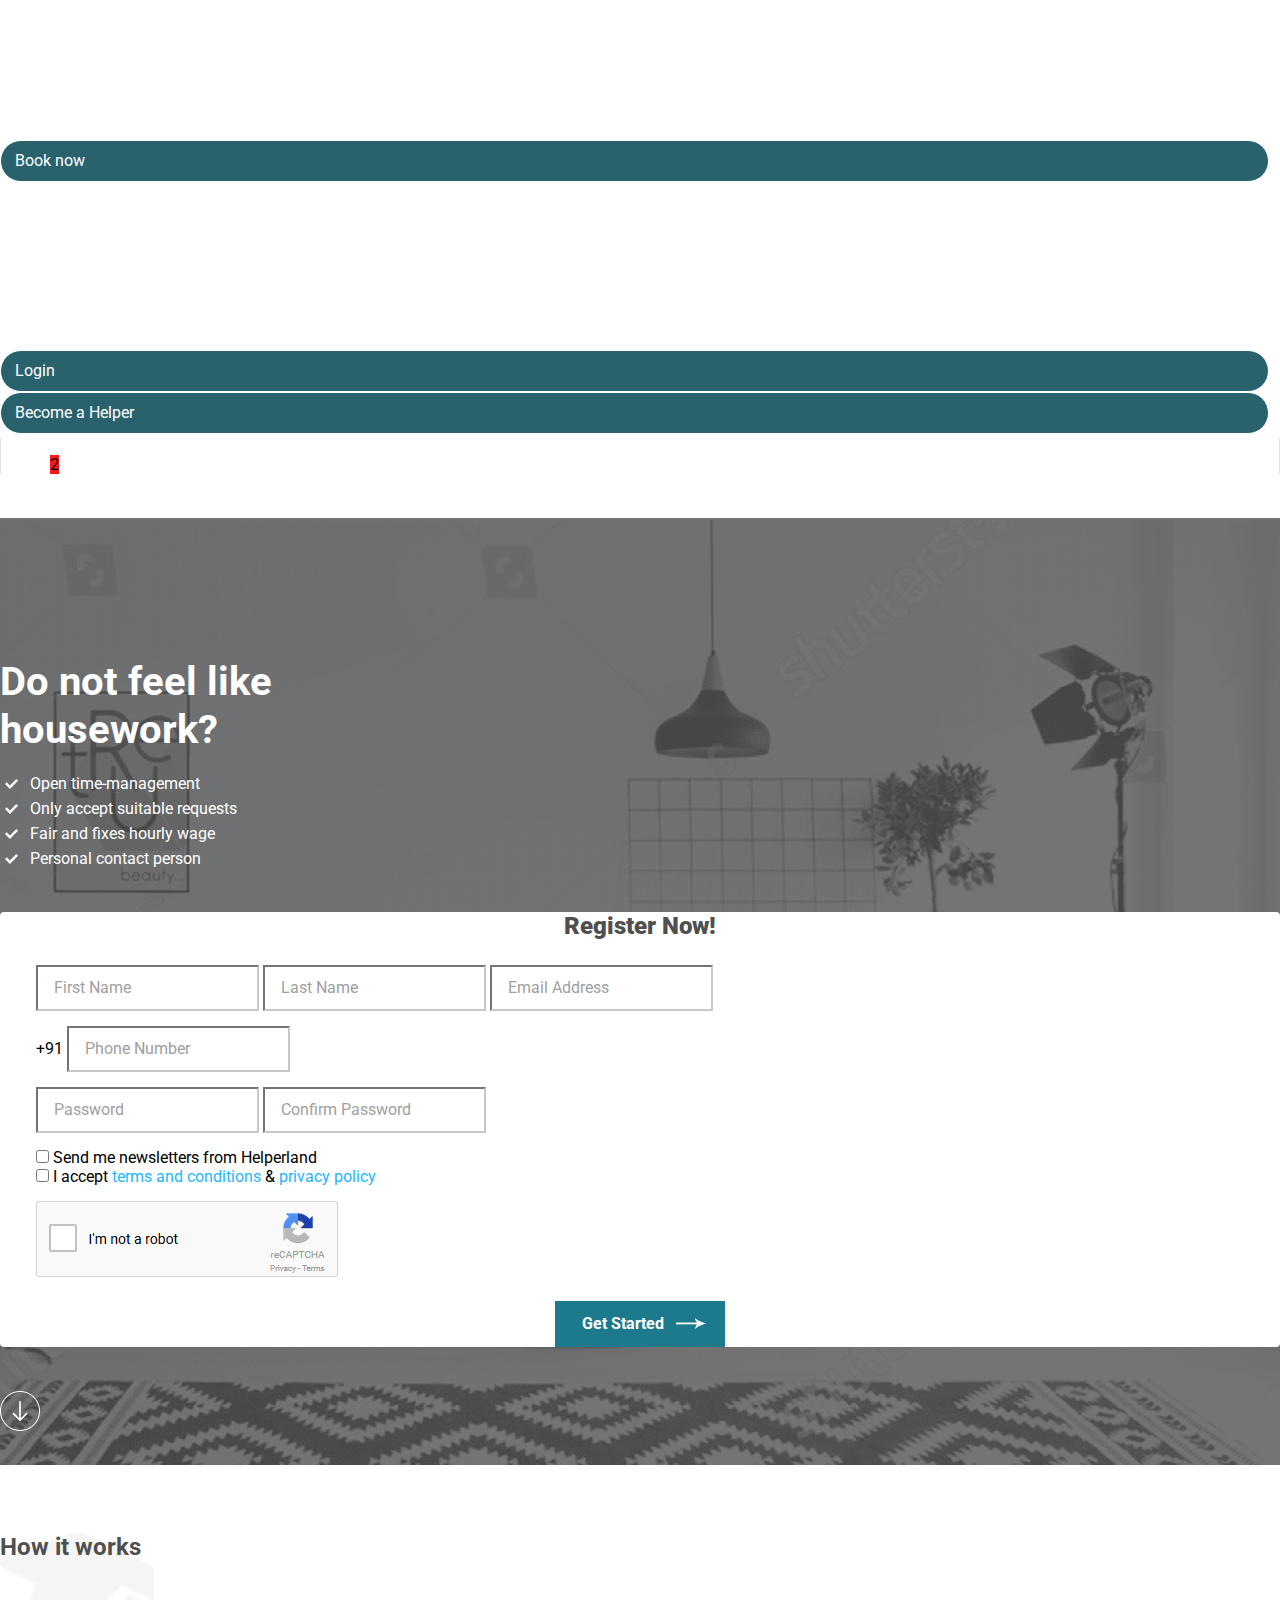
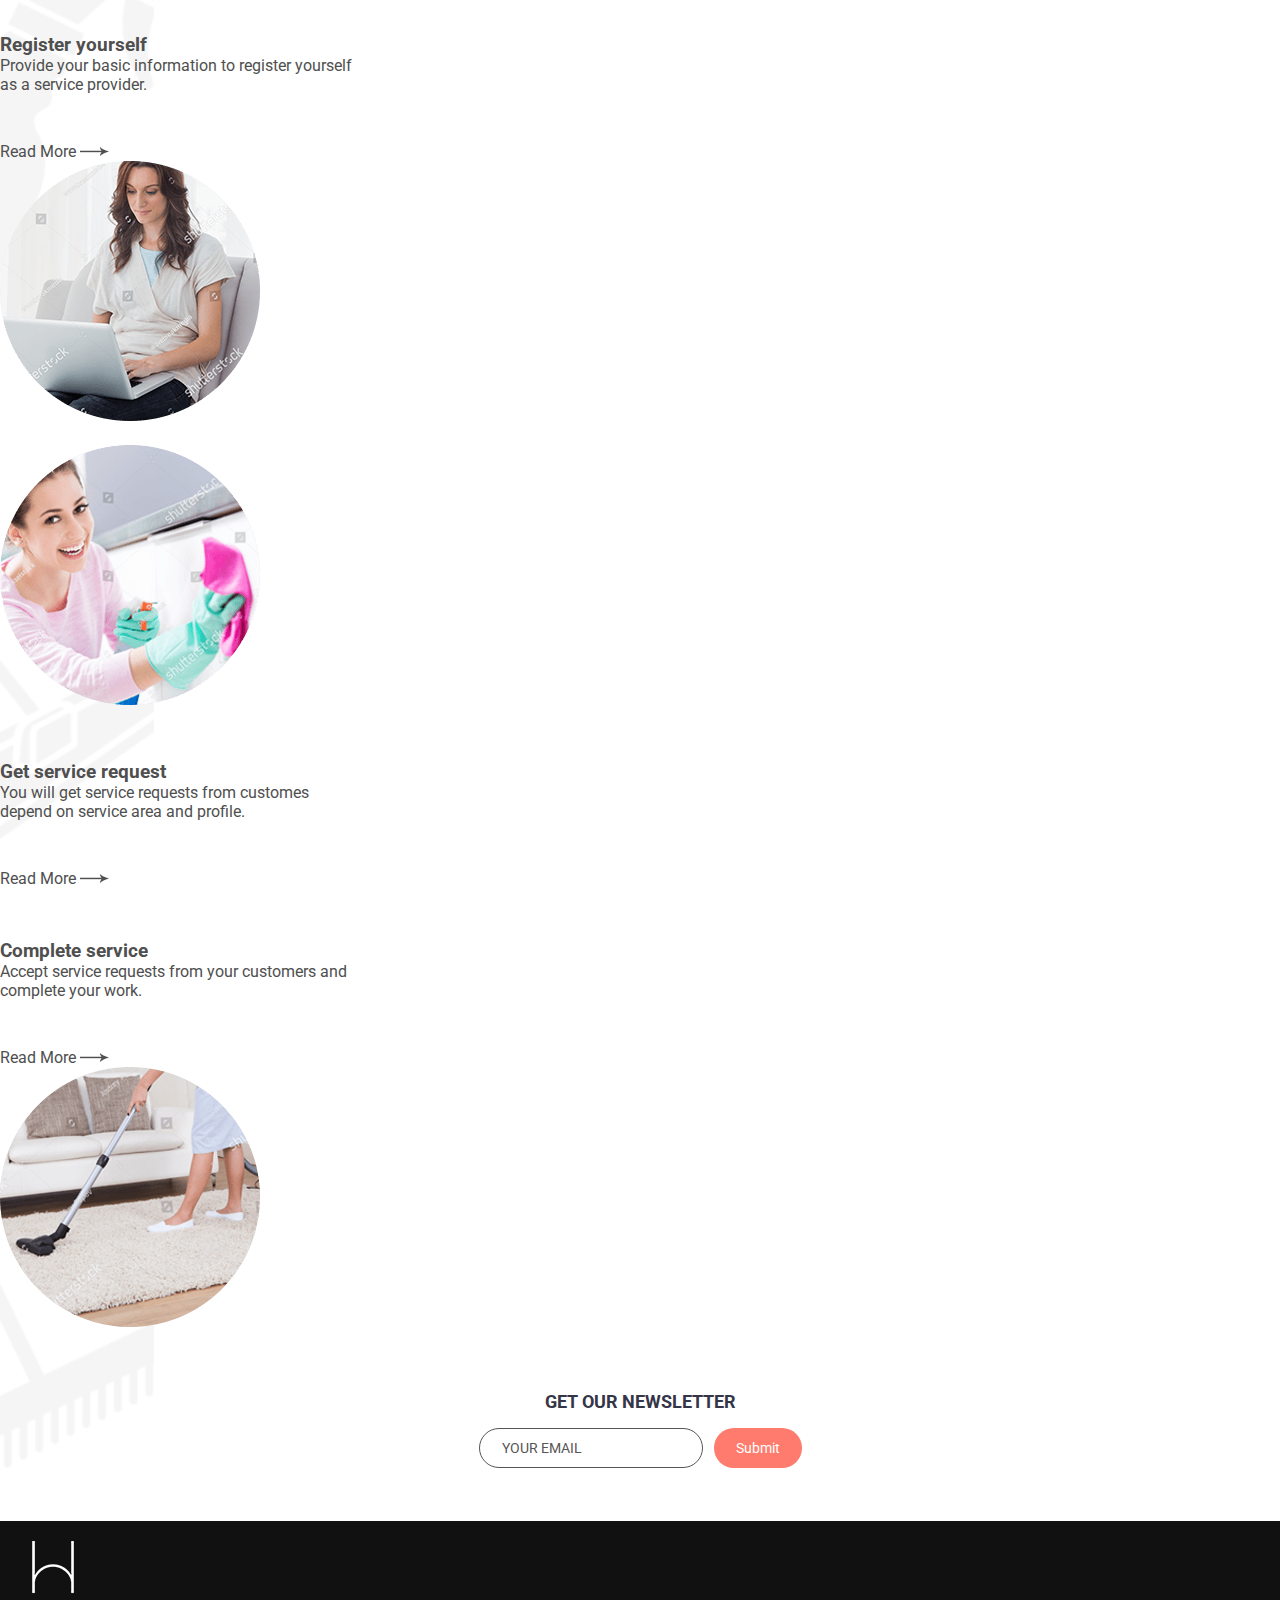
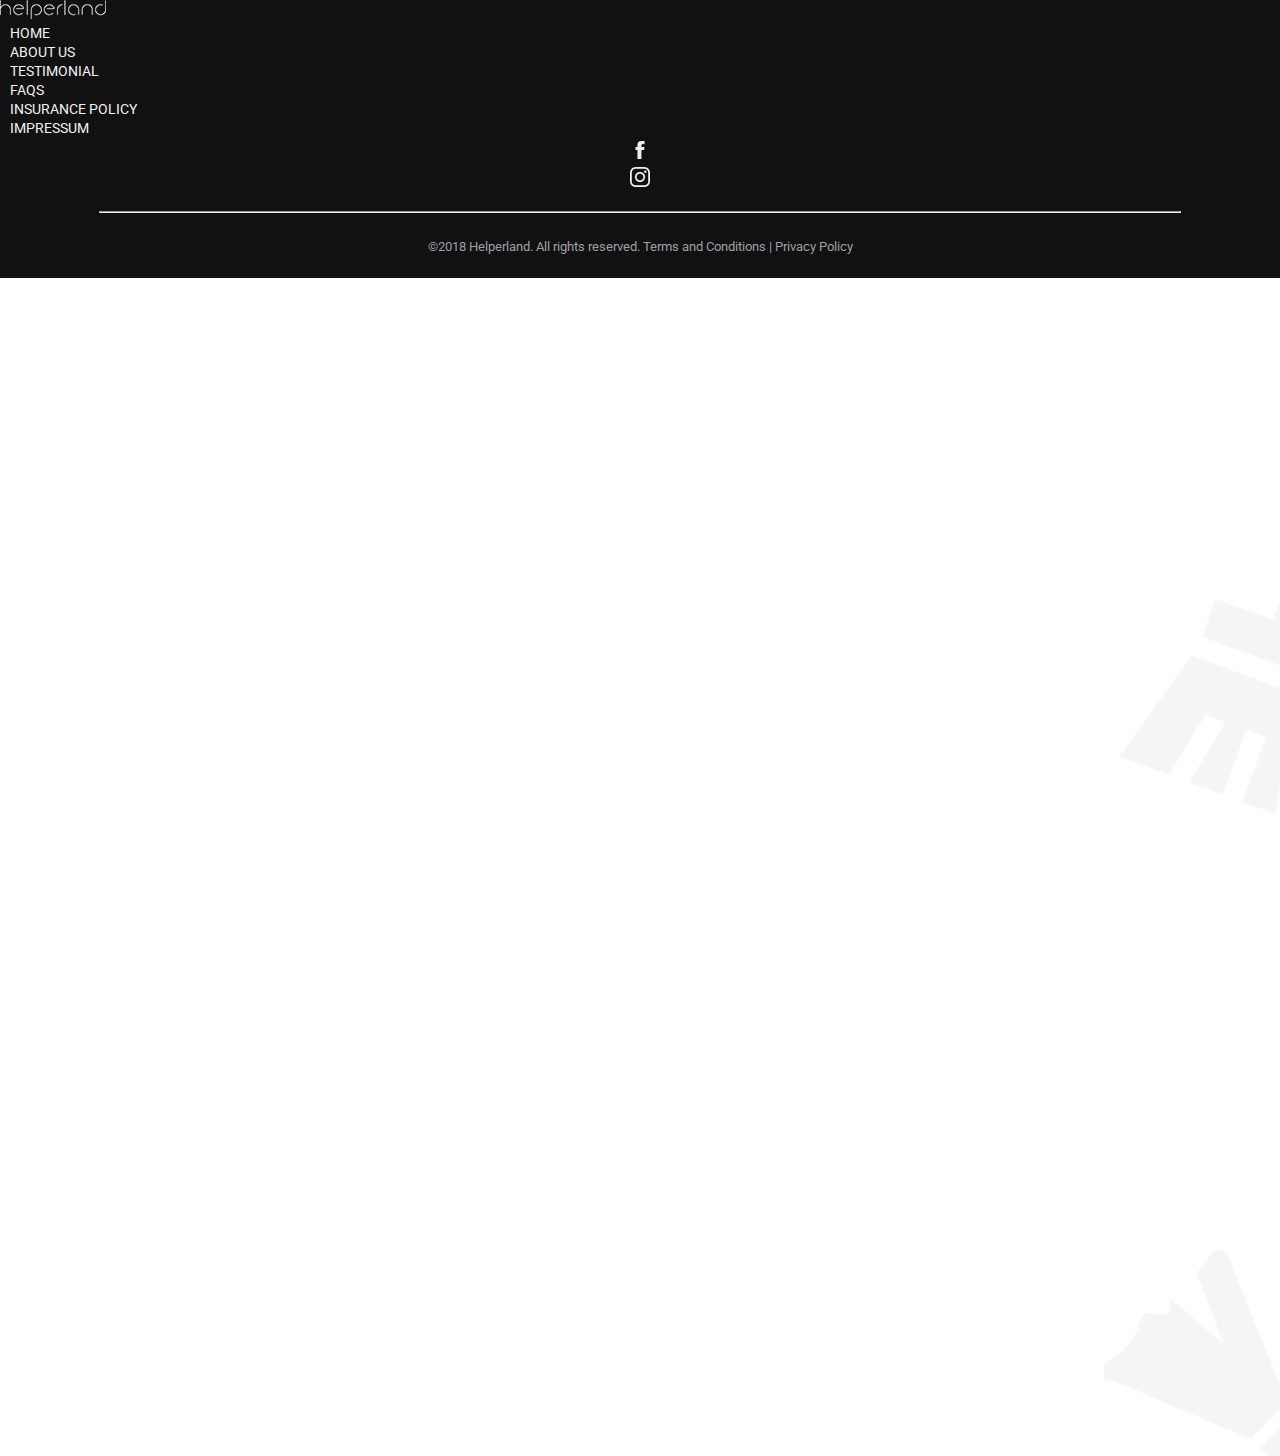
<file: HTML/become_a_pro.html>
<!DOCTYPE html>
<html lang="en">

<head>
    <meta charset="UTF-8">
    <meta http-equiv="X-UA-Compatible" content="IE=edge">
    <meta name="viewport" content="width=device-width, initial-scale=1.0">
    <link href="https://cdn.jsdelivr.net/npm/bootstrap@5.1.3/dist/css/bootstrap.min.css" rel="stylesheet"
        integrity="sha384-1BmE4kWBq78iYhFldvKuhfTAU6auU8tT94WrHftjDbrCEXSU1oBoqyl2QvZ6jIW3" crossorigin="anonymous">
    <link rel="stylesheet" href="./CSS/become_a_pro.css">
    <link rel="shortcut icon" href="./Image/favicon_img.png" type="image/x-icon">
    <title>Become a Helper</title>
</head>

<body>
    <header class="position-fixed top-0 w-100 bg-transparent">
        <nav class="navbar">
            <div class="logo" title="Logo">
                <a href="./index.html"><img src="./Image/white_logo_transparent_background.png" alt="Logo"
                        srcset=""></a>
            </div>
            <div class="nav">
                <ul class="d-flex">
                    <li><a href="./book-service.html" class="active hover" title="Book now">Book now</a></li>
                    <li><a href="./prices.html" title="Price & History">Price & Services</a></li>
                    <li><a href="#" title="Warrenty">Warrenty</a></li>
                    <li><a href="#" title="Blog">Blog</a></li>
                    <li><a href="./contact.html" title="Contact">Contact</a></li>
                    <li><a href="./index.html?modalRequest=true" class="active hover" title="Login">Login</a></li>
                    <li><a href="./become_a_pro.html" title="Become a Helper" class="active hover">Become a Helper</a>
                    </li>
                </ul>
                <div class="d-none">
                    <div class="notification position-relative">
                        <img src="./Image/Icon Notification.png" alt="">
                        <span class="badge rounded-circle position-absolute">2</span>
                    </div>
                    <div class="user_pic d-none d-lg-inline-block" data-bs-container="body" data-bs-toggle="popover"
                        data-bs-placement="bottom"
                        data-bs-content="<a href='#' class='userInfoItem d-block'>My Dashboard</a><a href='#' class='userInfoItem d-block'>My Settings</a><a href='#' class='userInfoItem d-block'>Logout</a>"
                        data-bs-html="true" data-bs-offset="-70,20"
                        title="<div class='userInfoText'>Welcome,<b>Gurang Patel</b></div>">
                        <img src="./Image/user_logo.png" alt="">
                        <img src="./Image/down.png" alt="">
                    </div>
                </div>
            </div>
            <div class="hamburger">
                <span></span>
                <span></span>
                <span></span>
            </div>
            <div class="backblack"></div>
        </nav>
    </header>
    <section
        class='crousel container-fluid d-flex justify-content-center align-items-center flex-column'>
        <div class="crousel-container d-flex justify-content-center position-relative w-100">
            <div class="crousel-text position-absolute mt-4 mt-md-0">
                <h2>Do not feel like housework?</h2>
                <ul class="m-0">
                    <li>Open time-management</li>
                    <li>Only accept suitable requests</li>
                    <li>Fair and fixes hourly wage</li>
                    <li>Personal contact person</li>
                </ul>
            </div>
            <div class="register">
                <h2>Register Now!</h2>
                <form action="">
                    <input type="text" class="form-control" name="" placeholder="First Name">
                    <input type="text" class="form-control" name="" placeholder="Last Name">
                    <input type="email" class="form-control" name="" placeholder="Email Address">
                    <div class="input-group flex-nowrap">
                        <span class="input-group-text" contenteditable="true">+91</span>
                        <input type="tel" class="form-control" placeholder="Phone Number" aria-label="Username"
                            aria-describedby="addon-wrapping">
                    </div>
                    <input type="password" class="form-control" name="" placeholder="Password">
                    <input type="password" class="form-control" name="" placeholder="Confirm Password">
                    <div class="form-check">
                        <input class="form-check-input" type="checkbox" value="" id="news">
                        <label class="form-check-label" for="news">
                            Send me newsletters from Helperland
                        </label>
                    </div>
                    <div class="form-check">
                        <input class="form-check-input" type="checkbox" value="" id="t&c">
                        <label class="form-check-label" for="t&c">
                            I accept <a>terms and conditions</a> & <a>privacy policy</a>
                        </label>
                    </div>
                    <div class="robot">
                        <img class="mw-100" src="./Image/Layer 20.png" alt="">
                    </div>
                    <button class="rounded-pill" type="submit">Get Started <img src="./Image/Shape 2_1.png" alt=""
                            srcset=""></button>
                </form>
            </div>
        </div>
        <div class="down">
            <a href="#work"><img src="./Image/Group 18_5.png" alt=""></a>
        </div>
    </section>
    <section class="works container-fluid d-flex align-items-center flex-column" id="work">
        <h2>How it works</h2>
        <div>
            <div class="box row d-flex justify-content-center flex-wrap-reverse">
                <div class=" box-item col-lg-6 col-sm-12">
                    <h3>Register yourself</h3>
                    <p>Provide your basic information to register
                        yourself as a service provider.</p>
                    <p>Read More <img src="./Image/Shape 2.png" alt=""></p>
                </div>
                <div class="box-img col-lg-4
                 col-sm-12 text-lg-end text-center ms-lg-5 ms-0">
                    <img src="./Image/Group 18_3.png" alt="">
                </div>
            </div>
            <div class="box row d-flex justify-content-center flex-wrap">
                <div class="box-img col-lg-4
                 col-sm-12 text-lg-start text-center me-lg-5 me-0">
                    <img src="./Image/Group 18_2.png" alt="">
                </div>
                <div class=" box-item col-lg-6 col-sm-12">
                    <h3>Get service request</h3>
                    <p>You will get service requests from
                        customes depend on service area and profile.</p>
                    <p>Read More <img src="./Image/Shape 2.png" alt=""></p>
                </div>
            </div>
            <div class="box row d-flex justify-content-center flex-wrap-reverse">
                <div class=" box-item col-lg-6 col-sm-12">
                    <h3>Complete service</h3>
                    <p>Accept service requests from your customers
                        and complete your work.</p>
                    <p>Read More <img src="./Image/Shape 2.png" alt=""></p>
                </div>
                <div class="box-img col-lg-4
                 col-sm-12 text-lg-end text-center ms-lg-5 ms-0">
                    <img src="./Image/Group 18_4.png" alt="">
                </div>
            </div>
        </div>
        <div class="newsletter">
            <h4>GET OUR NEWSLETTER</h4>
            <div>
                <form action="#">
                    <input type="email" name="email" placeholder="YOUR EMAIL">
                    <input type="submit" value="Submit" id="submit">
                </form>
            </div>
        </div>
    </section>
    <footer>
        <div class="footer-menu d-flex flex-wrap justify-content-evenly align-items-center">
            <div class="logo"><img src="./Image/white_logo_transparent_background copy 4.png" alt=""></div>
            <div class="menu">
                <ul class="d-flex align-items-center justify-content-center flex-wrap">
                    <li><a href="./index.html">HOME</a></li>
                    <li><a href="./about.html">ABOUT US</a></li>
                    <li><a href="#">TESTIMONIAL</a></li>
                    <li><a href="./faq.html">FAQS</a></li>
                    <li><a href="#">INSURANCE POLICY</a></li>
                    <li><a href="#">IMPRESSUM</a></li>
                </ul>
            </div>
            <div class="social d-flex align-items-center justify-content-center">
                <div><img src="./Image/facebook-mobile-menu.png" class="" title="Facebook" alt=""></div>
                <div><img src="./Image/instagram-mobile-menu.png" class="" title="Instagram" alt=""></div>
            </div>
        </div>
        <hr>
        <div class="terms">
            <small>©2018 Helperland. All rights reserved. Terms and Conditions | Privacy Policy</small>
        </div>
    </footer>
    <script src="https://ajax.googleapis.com/ajax/libs/jquery/3.5.1/jquery.min.js"></script>
    <script src="https://cdn.jsdelivr.net/npm/bootstrap@5.1.3/dist/js/bootstrap.bundle.min.js"
        integrity="sha384-ka7Sk0Gln4gmtz2MlQnikT1wXgYsOg+OMhuP+IlRH9sENBO0LRn5q+8nbTov4+1p"
        crossorigin="anonymous"></script>
    <script src="./JS/become_a_pro.js"></script>
</body>

</html>
</file>
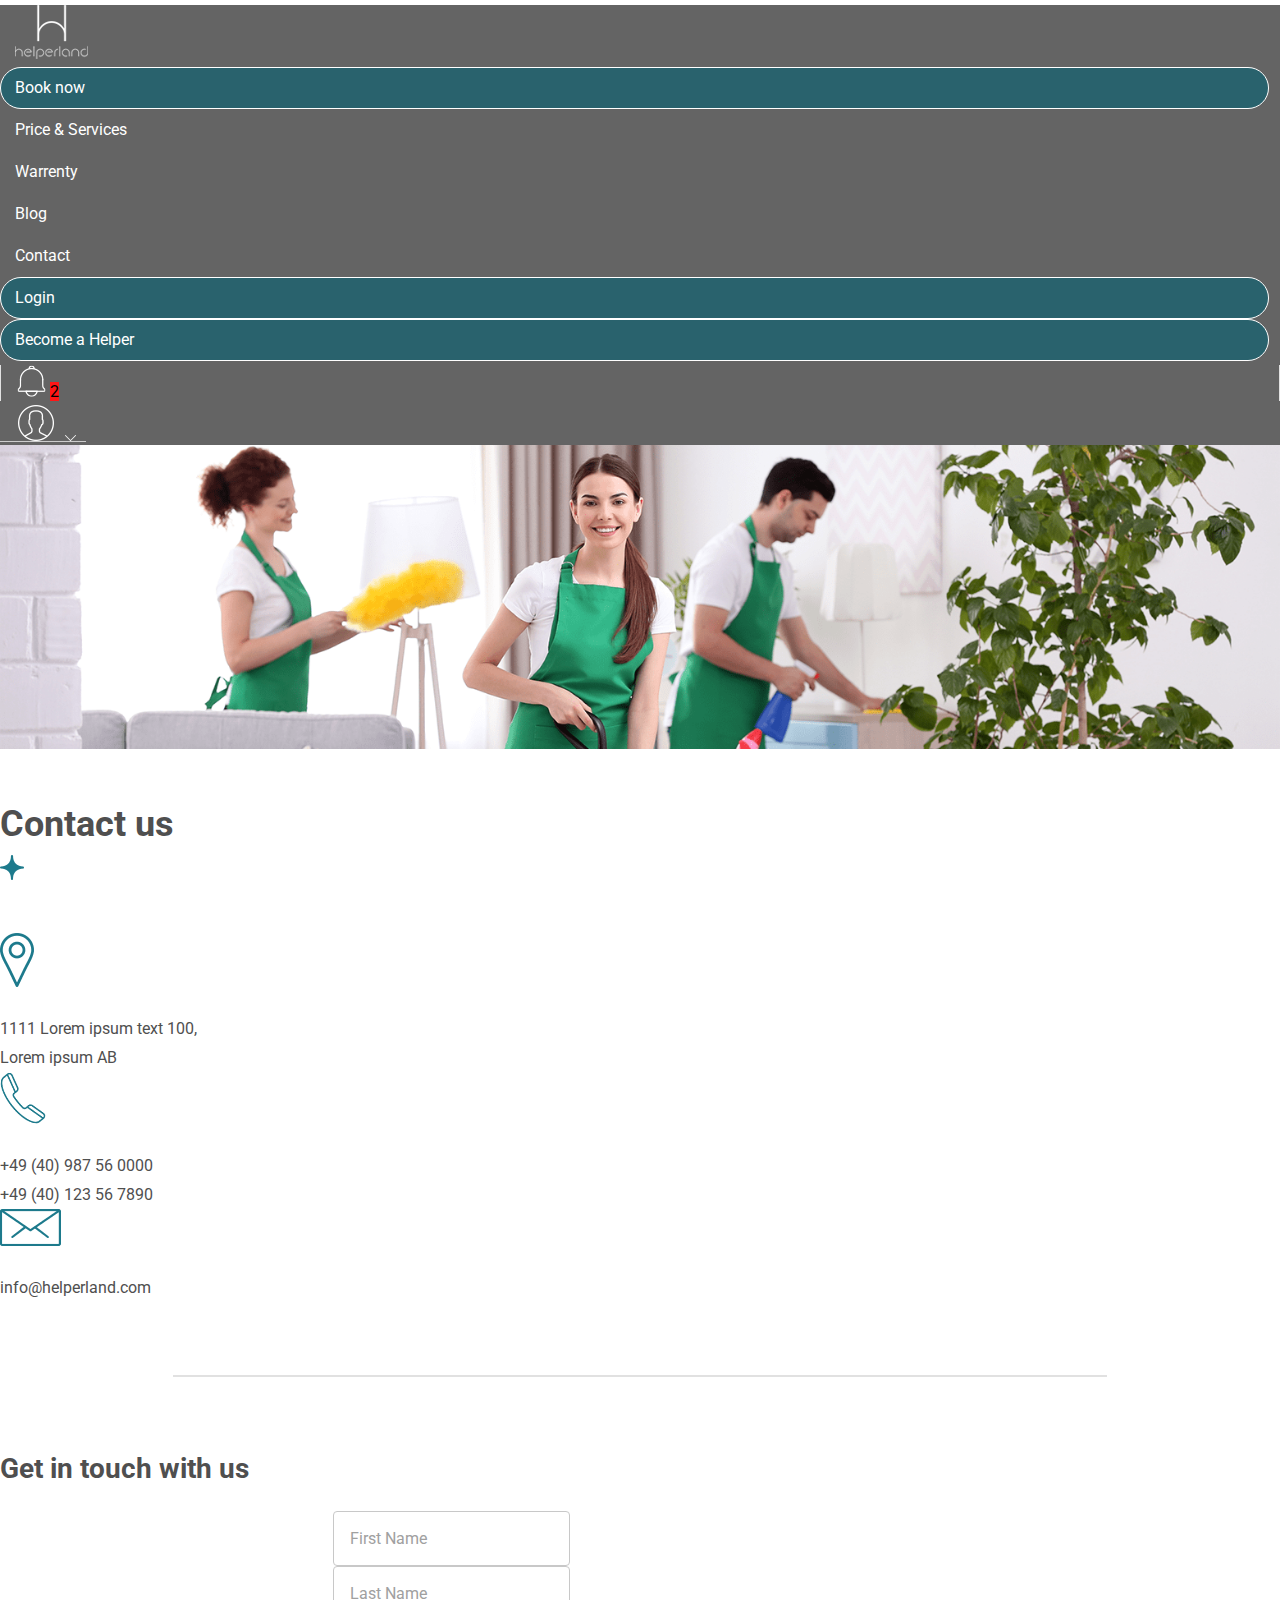
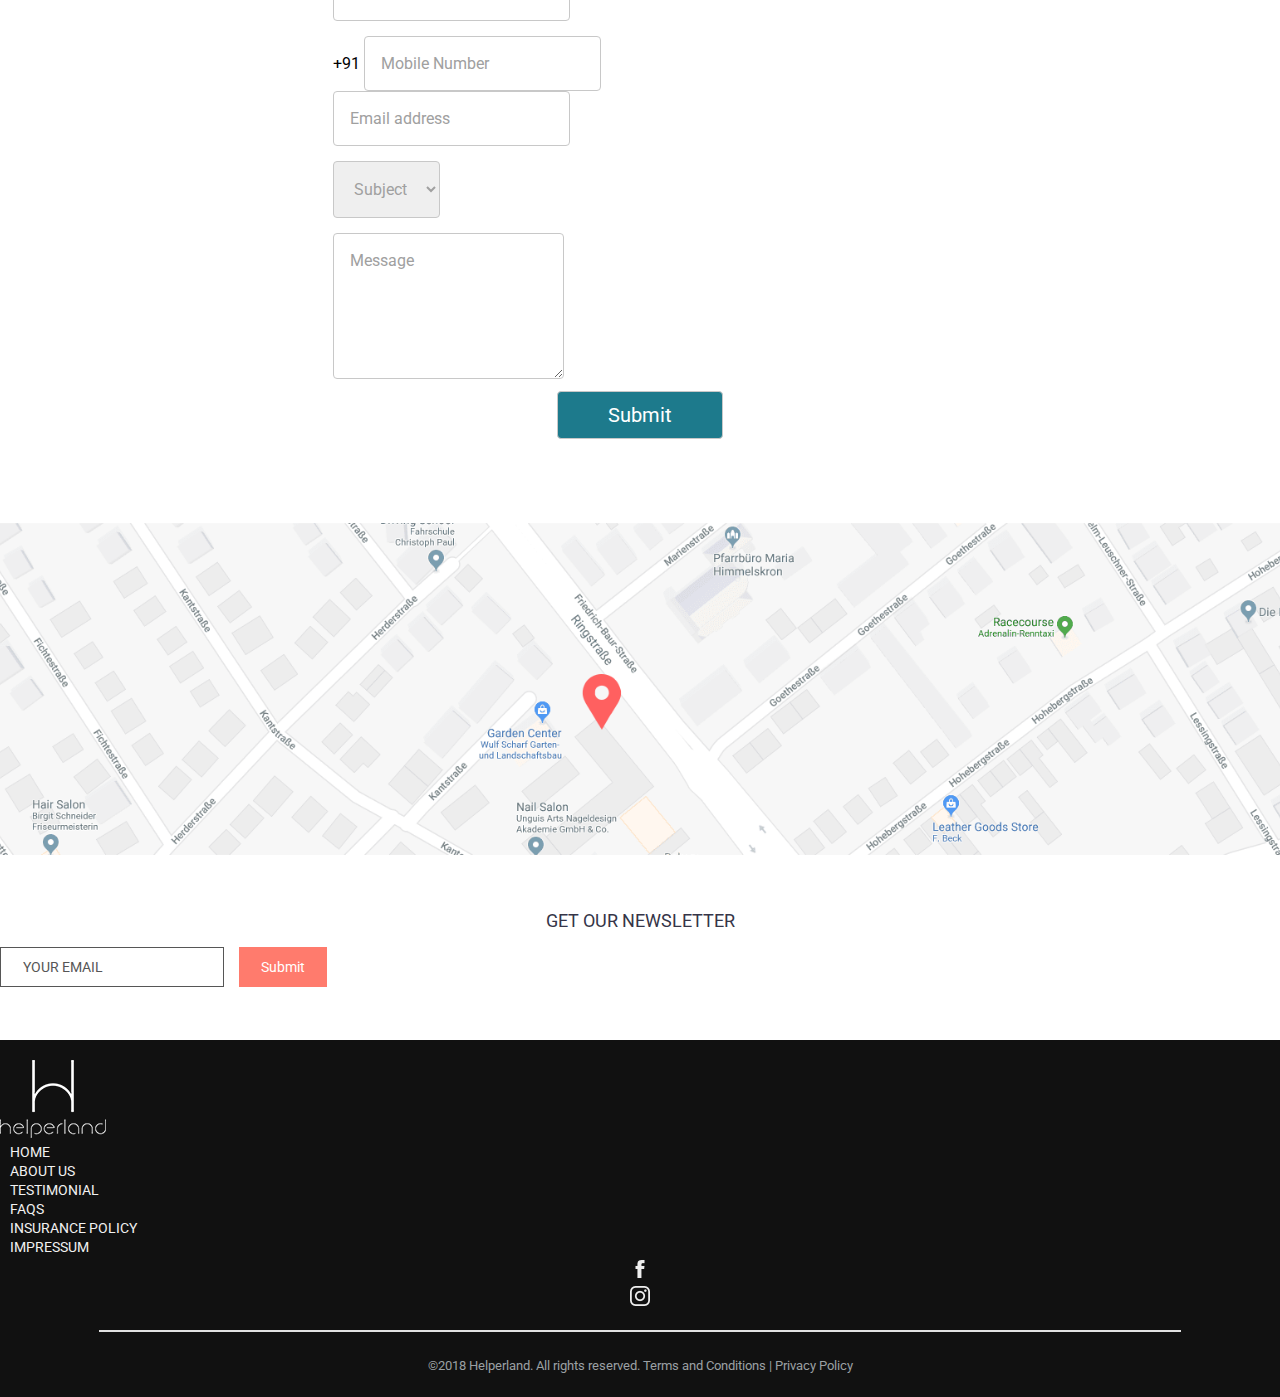
<file: HTML/contact.html>
<!DOCTYPE html>
<html lang="en">
	<head>
		<meta charset="UTF-8" />
		<meta http-equiv="X-UA-Compatible" content="IE=edge" />
		<meta name="viewport" content="width=device-width, initial-scale=1.0" />
		<link rel="shortcut icon" href="./Image/favicon_img.png" type="image/x-icon" />
		<link
			href="https://cdn.jsdelivr.net/npm/bootstrap@5.1.3/dist/css/bootstrap.min.css"
			rel="stylesheet"
			integrity="sha384-1BmE4kWBq78iYhFldvKuhfTAU6auU8tT94WrHftjDbrCEXSU1oBoqyl2QvZ6jIW3"
			crossorigin="anonymous"
		/>
		<link rel="stylesheet" href="./CSS/contact.css" />
		<title>Contact Us | Helperland</title>
	</head>

	<body>
		<header class="sticky-top w-100 bg-transparent">
			<nav class="navbar">
				<div class="logo" title="Logo">
					<a href="./index.html"><img src="./Image/logo-small.png" alt="Logo" srcset="" /></a>
				</div>
				<div class="nav">
					<ul class="d-flex">
						<li><a href="./book-service.html" class="active hover" title="Book now">Book now</a></li>
						<li><a href="./prices.html" title="Price & History">Price & Services</a></li>
						<li><a href="#" title="Warrenty">Warrenty</a></li>
						<li><a href="#" title="Blog">Blog</a></li>
						<li><a href="./contact.html" title="Contact">Contact</a></li>
						<li><a href="./index.html?modalRequest=true" class="active hover" title="Login">Login</a></li>
						<li><a href="./become_a_pro.html" title="Become a Helper" class="active hover">Become a Helper</a></li>
					</ul>
					<div class="d-none">
						<div class="notification position-relative">
							<img src="./Image/Icon Notification.png" alt="" />
							<span class="badge rounded-circle position-absolute">2</span>
						</div>
						<div
							class="user_pic d-none d-lg-inline-block"
							data-bs-container="body"
							data-bs-toggle="popover"
							data-bs-placement="bottom"
							data-bs-content="<a href='#' class='userInfoItem d-block'>My Dashboard</a><a href='#' class='userInfoItem d-block'>My Settings</a><a href='#' class='userInfoItem d-block'>Logout</a>"
							data-bs-html="true"
							data-bs-offset="-70,20"
							title="<div class='userInfoText'>Welcome,<b>Gurang Patel</b></div>"
						>
							<img src="./Image/user_logo.png" alt="" />
							<img src="./Image/down.png" alt="" />
						</div>
					</div>
				</div>
				<div class="hamburger">
					<span></span>
					<span></span>
					<span></span>
				</div>
				<div class="backblack"></div>
			</nav>
		</header>
		<div class="banner">
			<img src="./Image/Group 16_2.png" alt="" />
		</div>
		<section class="container-fluid contact">
			<div class="heading d-flex align-items-center flex-column">
				<h3 class="text-center">Contact us</h3>
				<div class="heading-underline position-relative">
					<span class="start-0"></span>
					<img class="position-absolute" src="./Image/forma-1-copy-5.png" alt="" />
					<span class="end-0"></span>
				</div>
			</div>
			<div class="contact d-flex align-items-center justify-content-between flex-wrap m-auto">
				<div class="item text-center">
					<img src="./Image/Forma 1_1_2.png" alt="" />
					<p>1111 Lorem ipsum text 100, Lorem ipsum AB</p>
				</div>
				<div class="item text-center">
					<img src="./Image/phone-call.png" alt="" />
					<p>+49 (40) 987 56 0000 <br />+49 (40) 123 56 7890</p>
				</div>
				<div class="item text-center">
					<img src="./Image/Vector Smart Object.png" alt="" />
					<p>info@helperland.com</p>
				</div>
			</div>
		</section>
		<hr />
		<section class="container-fluid contact-form">
			<h2 class="text-center">Get in touch with us</h2>
			<form action="">
				<div class="row g-2 flex-column flex-sm-row">
					<div class="col mb-3 m-sm-0">
						<input class="form-control" type="text" name="fname" placeholder="First Name" />
					</div>
					<div class="col">
						<input class="form-control" type="text" name="lname" placeholder="Last Name" />
					</div>
				</div>
				<div class="row g-2 flex-column flex-sm-row">
					<div class="col mb-3 m-sm-0">
						<div class="input-group">
							<span class="input-group-text" id="basic-addon1">+91</span>
							<input type="tel" class="form-control" placeholder="Mobile Number" aria-describedby="basic-addon1" />
						</div>
					</div>
					<div class="col">
						<input class="form-control" type="email" name="email" placeholder="Email address" />
					</div>
				</div>
				<div class="row">
					<select name="subject" id="" class="form-select col-12">
						<option value="Subject">Subject</option>
					</select>
				</div>
				<div class="row">
					<textarea class="col-12 form-control" type="text" name="message" placeholder="Message"></textarea>
					<input type="submit" value="Submit" class="rounded-pill" />
				</div>
			</form>
		</section>
		<section class="container-fluid">
			<div class="map">
				<img src=".//Image/Group 16.png" alt="" />
			</div>
			<div class="newsletter">
				<h4>GET OUR NEWSLETTER</h4>
				<div>
					<form action="#" class="d-flex justify-content-center align-items-center flex-wrap">
						<input type="email" name="email" placeholder="YOUR EMAIL" class="rounded-pill" />
						<input type="submit" value="Submit" id="submit" class="rounded-pill" />
					</form>
				</div>
			</div>
		</section>
		<footer>
			<div class="footer-menu d-flex flex-wrap justify-content-evenly align-items-center">
				<div class="logo"><img src="./Image/white_logo_transparent_background copy 4.png" alt="" /></div>
				<div class="menu">
					<ul class="d-flex align-items-center justify-content-center flex-wrap m-0">
						<li><a href="./index.html" title="Home">HOME</a></li>
						<li><a href="./about.html" title="About US">ABOUT US</a></li>
						<li><a href="#" title="Testimonal">TESTIMONIAL</a></li>
						<li><a href="./faq.html" title="FAQs">FAQS</a></li>
						<li><a href="#" title="Insurance Policy">INSURANCE POLICY</a></li>
						<li><a href="#" title="Impressum">IMPRESSUM</a></li>
					</ul>
				</div>
				<div class="social d-flex align-items-center justify-content-center">
					<div><img src="./Image/facebook-mobile-menu.png" class="" title="Facebook" alt="" /></div>
					<div><img src="./Image/instagram-mobile-menu.png" class="" title="Instagram" alt="" /></div>
				</div>
			</div>
			<hr />
			<div class="terms">
				<small>©2018 Helperland. All rights reserved. Terms and Conditions | Privacy Policy</small>
			</div>
		</footer>
		<script src="https://ajax.googleapis.com/ajax/libs/jquery/3.5.1/jquery.min.js"></script>
		<script
			src="https://cdn.jsdelivr.net/npm/bootstrap@5.1.3/dist/js/bootstrap.bundle.min.js"
			integrity="sha384-ka7Sk0Gln4gmtz2MlQnikT1wXgYsOg+OMhuP+IlRH9sENBO0LRn5q+8nbTov4+1p"
			crossorigin="anonymous"
		></script>
		<script src="./JS/contact.js"></script>
	</body>
</html>
</file>
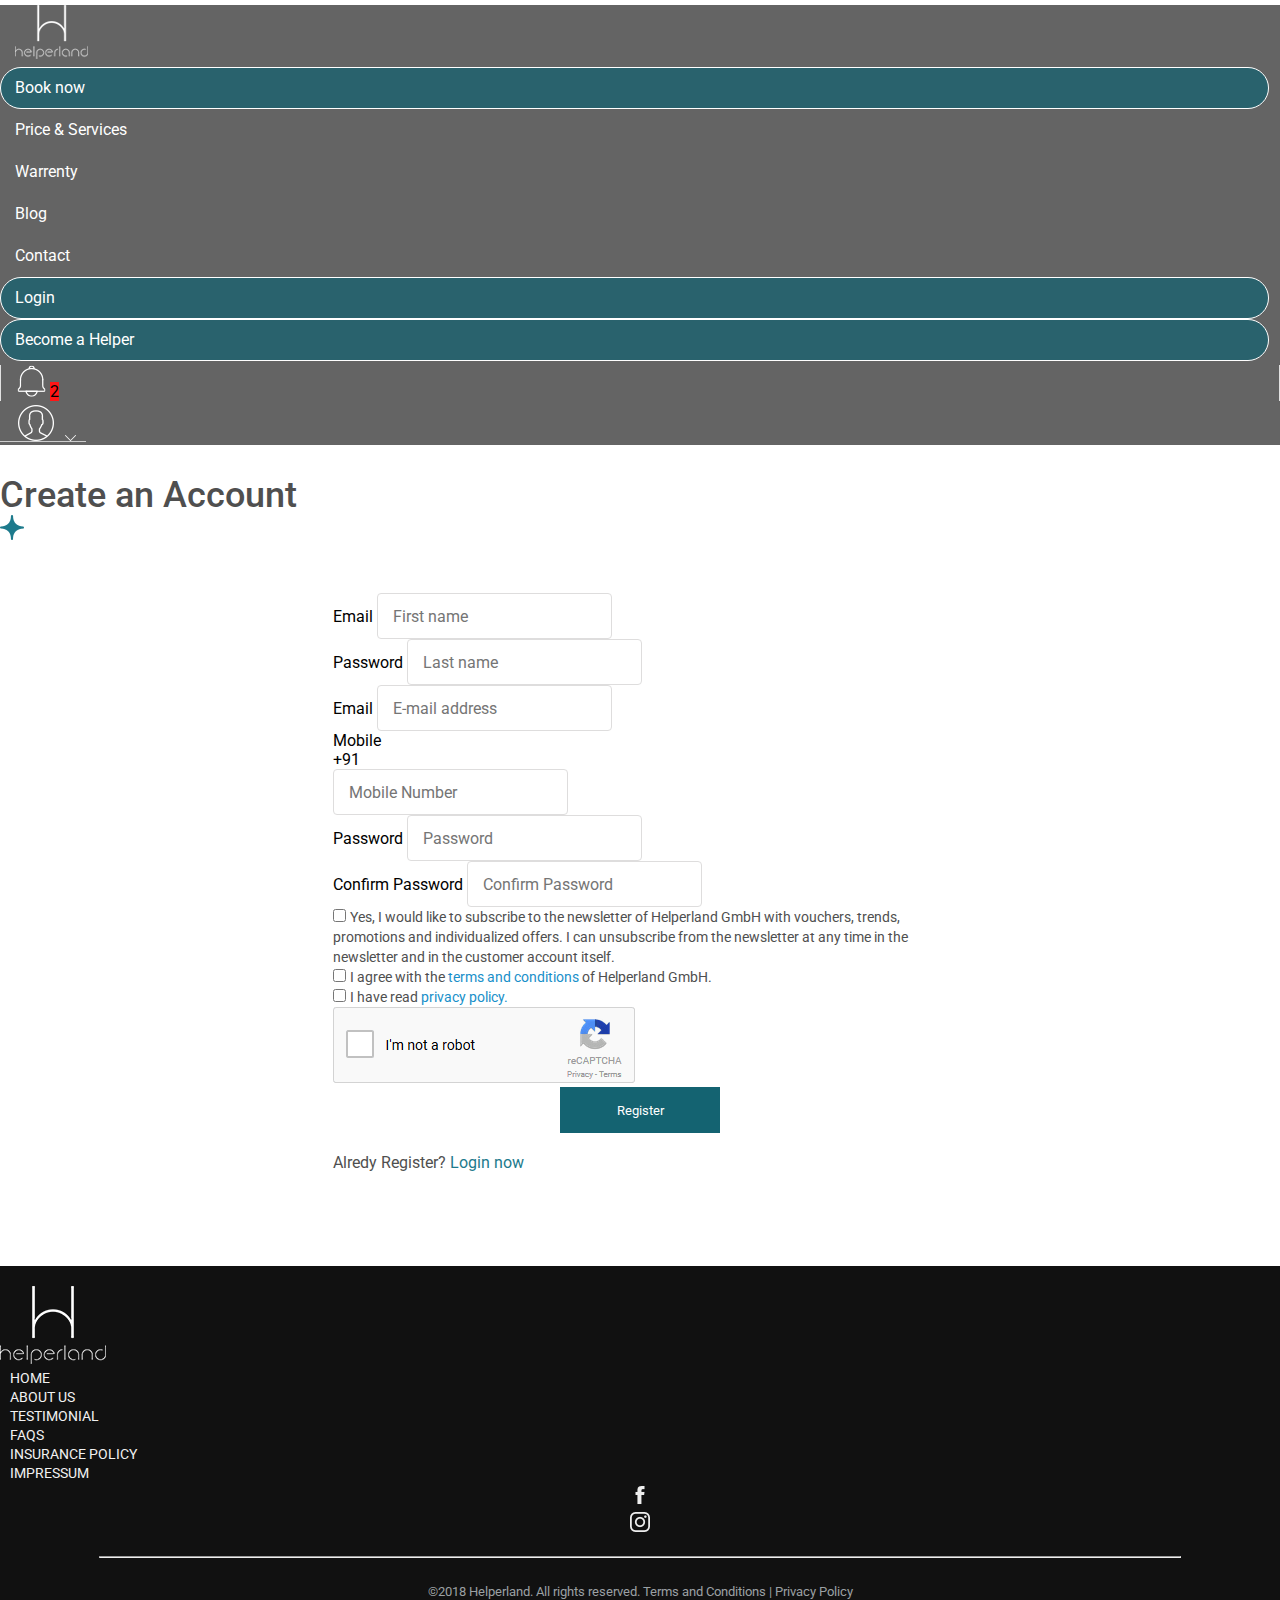
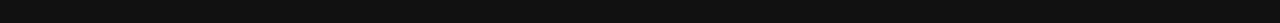
<file: HTML/createAccount.html>
<!DOCTYPE html>
<html lang="en">

<head>
    <meta charset="UTF-8">
    <meta http-equiv="X-UA-Compatible" content="IE=edge">
    <meta name="viewport" content="width=device-width, initial-scale=1.0">
    <link rel="shortcut icon" href="./Image/favicon_img.png" type="image/x-icon">
    <link href="https://cdn.jsdelivr.net/npm/bootstrap@5.0.2/dist/css/bootstrap.min.css" rel="stylesheet"
        integrity="sha384-EVSTQN3/azprG1Anm3QDgpJLIm9Nao0Yz1ztcQTwFspd3yD65VohhpuuCOmLASjC" crossorigin="anonymous">
    <link rel="stylesheet" href="./CSS/createAccount.css">
    <title>Create an Account | Helperland</title>
</head>

<body>
    <header class="sticky-top w-100 bg-transparent">
        <nav class="navbar">
            <div class="logo" title="Logo">
                <a href="./index.html"><img src="./Image/logo-small.png" alt="Logo" srcset=""></a>
            </div>
            <div class="nav">
                <ul class="d-flex">
                    <li><a href="./book-service.html" class="active hover" title="Book now">Book now</a></li>
                    <li><a href="./prices.html" title="Price & History">Price & Services</a></li>
                    <li><a href="#" title="Warrenty">Warrenty</a></li>
                    <li><a href="#" title="Blog">Blog</a></li>
                    <li><a href="./contact.html" title="Contact">Contact</a></li>
                    <li><a href="./index.html?modalRequest=true" class="active hover" title="Login">Login</a></li>
                    <li><a href="./become_a_pro.html" title="Become a Helper" class="active hover">Become a Helper</a>
                    </li>
                </ul>
                <div class="d-none">
                    <div class="notification position-relative">
                        <img src="./Image/Icon Notification.png" alt="">
                        <span class="badge rounded-circle position-absolute">2</span>
                    </div>
                    <div class="user_pic d-none d-lg-inline-block" data-bs-container="body" data-bs-toggle="popover"
                        data-bs-placement="bottom"
                        data-bs-content="<a href='#' class='userInfoItem d-block'>My Dashboard</a><a href='#' class='userInfoItem d-block'>My Settings</a><a href='#' class='userInfoItem d-block'>Logout</a>"
                        data-bs-html="true" data-bs-offset="-70,20"
                        title="<div class='userInfoText'>Welcome,<b>Gurang Patel</b></div>">
                        <img src="./Image/user_logo.png" alt="">
                        <img src="./Image/down.png" alt="">
                    </div>
                </div>
            </div>
            <div class="hamburger">
                <span></span>
                <span></span>
                <span></span>
            </div>
            <div class="backblack"></div>
        </nav>
    </header>
    <section class="container-fluid ">
        <div class="heading d-flex align-items-center flex-column">
            <h3 class="text-center">Create an Account</h3>
            <div class="heading-underline position-relative">
                <span class="start-0"></span>
                <img class="position-absolute" src="./Image/forma-1-copy-5.png" alt="">
                <span class="end-0"></span>
            </div>
        </div>
        <form action="">
            <div class="row g-3 mb-3">
                <div class="col-md-6">
                    <label for="firstName" class="form-label visually-hidden">Email</label>
                    <input type="text" class="form-control" id="firstName" placeholder="First name">
                </div>
                <div class="col-md-6">
                    <label for="lastName" class="form-label visually-hidden">Password</label>
                    <input type="text" class="form-control" id="lastName" placeholder="Last name">
                </div>
            </div>
            <div class="row g-3 mb-3">
                <div class="col-md-6">
                    <label for="Email" class="form-label visually-hidden">Email</label>
                    <input type="email" class="form-control" id="Email" placeholder="E-mail address">
                </div>
                <div class="col-md-6">
                    <label for="mobile" class="form-label visually-hidden">Mobile</label>
                    <div class="input-group">
                        <div class="input-group-text">+91</div>
                        <input type="tel" class="form-control" id="mobile" placeholder="Mobile Number">
                    </div>
                </div>
            </div>
            <div class="row g-3 mb-4">
                <div class="col-md-6">
                    <label for="password" class="form-label visually-hidden">Password</label>
                    <input type="password" class="form-control" id="password" placeholder="Password">
                </div>
                <div class="col-md-6">
                    <label for="confirmPassword" class="form-label visually-hidden">Confirm Password</label>
                    <input type="password" class="form-control" id="confirmPassword" placeholder="Confirm Password">
                </div>
            </div>
            <div class="form-check mb-3">
                <input class="form-check-input" type="checkbox" value="" id="flexCheckDefault">
                <label class="form-check-label" for="flexCheckDefault">
                    Yes, I would like to subscribe to the newsletter of Helperland GmbH with vouchers, trends,
                    promotions and individualized offers. I can unsubscribe from the newsletter at any time in the
                    newsletter and in the customer account itself.
                </label>
            </div>
            <div class="form-check mb-3">
                <input class="form-check-input" type="checkbox" value="" id="flexCheckDefault">
                <label class="form-check-label" for="flexCheckDefault">
                    I agree with the <a href="">terms and conditions</a> of Helperland GmbH.
                </label>
            </div>
            <div class="form-check mb-2">
                <input class="form-check-input" type="checkbox" value="" id="flexCheckDefault">
                <label class="form-check-label" for="flexCheckDefault">
                    I have read <a href="">privacy policy.</a>
                </label>
            </div>
            <div class="mb-4 text-center">
                <img src="./Image/Layer 20.png" alt="">
            </div>
            <div class="mb-4 text-center">
                <button type="submit" class="btn rounded-pill" disabled>Register</button>
            </div>
            <div class="text-center loginRedirect">
                Alredy Register? <a href="./index.html?modalRequest=true">Login now</a>
            </div>
        </form>
    </section>
    <footer>
        <div class="footer-menu d-flex flex-wrap justify-content-evenly align-items-center">
            <div class="logo"><img src="./Image/white_logo_transparent_background copy 4.png" alt=""></div>
            <div class="menu">
                <ul class="d-flex align-items-center justify-content-center flex-wrap m-0">
                    <li><a href="./index.html" title="Home">HOME</a></li>
                    <li><a href="./about.html" title="About US">ABOUT US</a></li>
                    <li><a href="#" title="Testimonal">TESTIMONIAL</a></li>
                    <li><a href="./faq.html" title="FAQs">FAQS</a></li>
                    <li><a href="#" title="Insurance Policy">INSURANCE POLICY</a></li>
                    <li><a href="#" title="Impressum">IMPRESSUM</a></li>
                </ul>
            </div>
            <div class="social d-flex align-items-center justify-content-center">
                <div><img src="./Image/facebook-mobile-menu.png" class="" title="Facebook" alt=""></div>
                <div><img src="./Image/instagram-mobile-menu.png" class="" title="Instagram" alt=""></div>
            </div>
        </div>
        <hr>
        <div class="terms">
            <small>©2018 Helperland. All rights reserved. Terms and Conditions | Privacy Policy</small>
        </div>
    </footer>
    <script src="https://ajax.googleapis.com/ajax/libs/jquery/3.5.1/jquery.min.js"></script>
    <script src="https://cdn.jsdelivr.net/npm/bootstrap@5.0.2/dist/js/bootstrap.bundle.min.js"
        integrity="sha384-MrcW6ZMFYlzcLA8Nl+NtUVF0sA7MsXsP1UyJoMp4YLEuNSfAP+JcXn/tWtIaxVXM"
        crossorigin="anonymous"></script>
    <script src="./JS/createAccount.js"></script>
</body>

</html>
</file>
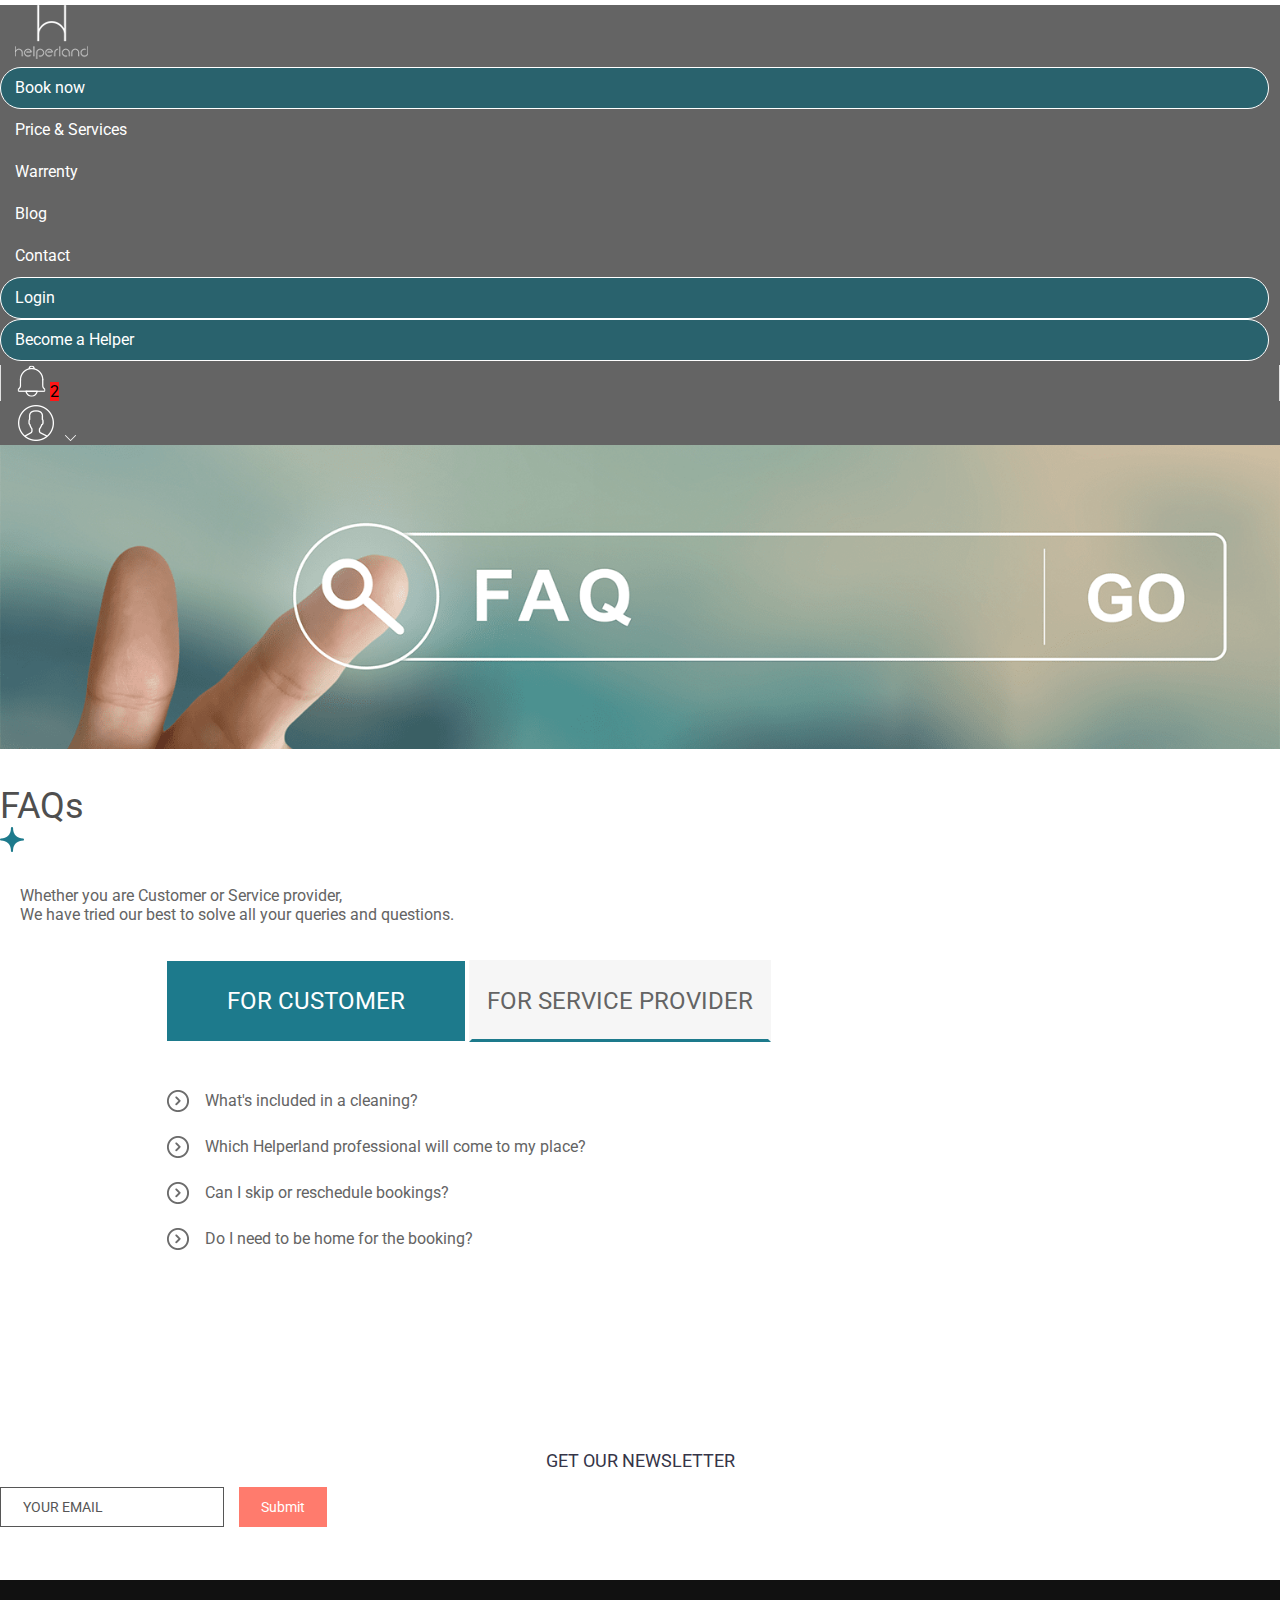
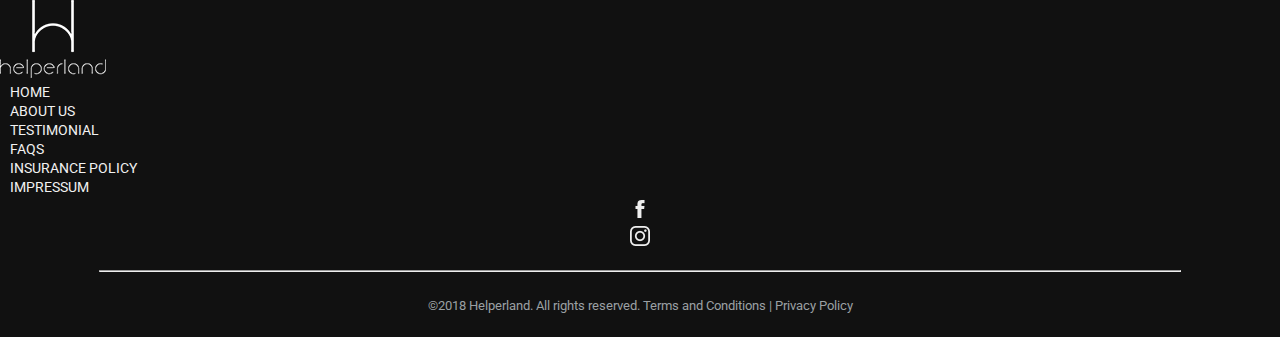
<file: HTML/faq.html>
<!DOCTYPE html>
<html lang="en">

<head>
    <meta charset="UTF-8">
    <meta http-equiv="X-UA-Compatible" content="IE=edge">
    <meta name="viewport" content="width=device-width, initial-scale=1.0">
    <link rel="shortcut icon" href="./Image/favicon_img.png" type="image/x-icon">
    <link href="https://cdn.jsdelivr.net/npm/bootstrap@5.0.2/dist/css/bootstrap.min.css" rel="stylesheet"
        integrity="sha384-EVSTQN3/azprG1Anm3QDgpJLIm9Nao0Yz1ztcQTwFspd3yD65VohhpuuCOmLASjC" crossorigin="anonymous">
    <link rel="stylesheet" href="./CSS/faq.css">
    <title>FAQS | Helperland</title>
</head>

<body>
    <header class="sticky-top w-100 bg-transparent">
        <nav class="navbar">
            <div class="logo" title="Logo">
                <a href="./index.html"><img src="./Image/logo-small.png" alt="Logo" srcset=""></a>
            </div>
            <div class="nav">
                <ul class="d-flex">
                    <li><a href="./book-service.html" class="active hover" title="Book now">Book now</a></li>
                    <li><a href="./prices.html" title="Price & History">Price & Services</a></li>
                    <li><a href="#" title="Warrenty">Warrenty</a></li>
                    <li><a href="#" title="Blog">Blog</a></li>
                    <li><a href="./contact.html" title="Contact">Contact</a></li>
                    <li><a href="./index.html?modalRequest=true" class="active hover" title="Login">Login</a></li>
                    <li><a href="./become_a_pro.html" title="Become a Helper" class="active hover">Become a Helper</a>
                    </li>
                </ul>
                <div class="d-none">
                    <div class="notification position-relative">
                        <img src="./Image/Icon Notification.png" alt="">
                        <span class="badge rounded-circle position-absolute">2</span>
                    </div>
                    <div class="user_pic d-none d-lg-inline-block" data-bs-container="body" data-bs-toggle="popover"
                        data-bs-placement="bottom"
                        data-bs-content="<a href='#' class='userInfoItem d-block'>My Dashboard</a><a href='#' class='userInfoItem d-block'>My Settings</a><a href='#' class='userInfoItem d-block'>Logout</a>"
                        data-bs-html="true" data-bs-offset="-70,20"
                        title="<div class='userInfoText'>Welcome,<b>Gurang Patel</b></div>">
                        <img src="./Image/user_logo.png" alt="">
                        <img src="./Image/down.png" alt="">
                    </div>
                </div>
            </div>
            <div class="hamburger">
                <span></span>
                <span></span>
                <span></span>
            </div>
            <div class="backblack"></div>
        </nav>
    </header>
    <div class="banner">
        <img src="./Image/faq-banner.png" alt="">
    </div>
    <section class="container-fluid">
        <div class="heading d-flex align-items-center justify-content-center flex-column">
            <h1>FAQs</h1>
            <div class="heading-underline position-relative">
                <span class="position-absolute start-0"></span>
                <img src="./Image/forma-1-copy-5.png" class="position-absolute" alt="">
                <span class="position-absolute end-0"></span>
            </div>
            <p>Whether you are Customer or Service provider, </p>
            <p>We have tried our best to solve all your queries and questions.</p>
        </div>
        <div>
            <div class="select d-flex justify-content-center align-items-center flex-wrap">
                <button id="left" class="current-section">FOR CUSTOMER</button>
                <button id="right">FOR SERVICE PROVIDER</button>
            </div>
            <div class="box customer-box">
                <div class="box-item">
                    <div>
                        <img src="./Image/down-arrow.png" class="down" id="item-1" alt="">
                        <strong>What's included in a cleaning?</strong>
                    </div>
                    <p>Bedroom, Living Room & Common Areas, Bathrooms, Kitchen, Extras</p>
                </div>
                <div class="box-item">
                    <div>
                        <img src="./Image/down-arrow.png" class="down" id="item-2" alt="">
                        <strong>Which Helperland professional will come to my place?</strong>
                    </div>
                    <p>Helperland has a vast network of experienced, top-rated cleaners. Based on the time and date of
                        your request, we work to assign the best professional available. Like working with a specific
                        pro? Add them to your Pro Team from the mobile app and they'll be requested first for all future
                        bookings. You will receive an email with details about your professional prior to your
                        appointment.</p>
                </div>
                <div class="box-item">
                    <div>
                        <img src="./Image/down-arrow.png" class="down" alt="">
                        <strong>Can I skip or reschedule bookings?</strong>
                    </div>
                    <p>You can reschedule any booking for free at least 24 hours in advance of the scheduled start time.
                        If you need to skip a booking within the minimum commitment, we’ll credit the value of the
                        booking to your account. You can use this credit on future cleanings and other Helperland
                        services.</p>
                </div>
                <div class="box-item">
                    <div>
                        <img src="./Image/down-arrow.png" class="down" alt="">
                        <strong>Do I need to be home for the booking?</strong>
                    </div>
                    <p>We strongly recommend that you are home for the first clean of your booking to show your cleaner
                        around. Some customers choose to give a spare key to their cleaner, but this decision is based
                        on individual preferences.</p>
                </div>
            </div>
            <div class="box service-box">
                <div class="box-item">
                    <div>
                        <img src="./Image/down-arrow.png" class="down" id="item-1" alt="">
                        <strong>How much do service providers earn?</strong>
                    </div>
                    <p>The self-employed service providers working with Helperland set their own payouts, this means
                        that they decide how much they earn per hour.</p>
                </div>
                <div class="box-item">
                    <div>
                        <img src="./Image/down-arrow.png" class="down" id="item-2" alt="">
                        <strong>What support do you provide to the service providers?</strong>
                    </div>
                    <p>Our call-centre is available to assist the service providers with all queries or issues in
                        regards to their bookings during office hours. Before a service provider starts receiving jobs,
                        every individual partner receives an orientation session to familiarise with the online platform
                        and their profile.</p>
                </div>
            </div>
        </div>
        <div class="newsletter">
            <h4>GET OUR NEWSLETTER</h4>
            <div>
                <form action="#" class="d-flex justify-content-center align-items-center flex-wrap">
                    <input type="email" name="email" placeholder="YOUR EMAIL" class="rounded-pill">
                    <input type="submit" value="Submit" id="submit" class="rounded-pill">
                </form>
            </div>
        </div>
    </section>
    <footer>
        <div class="footer-menu d-flex flex-wrap justify-content-evenly align-items-center">
            <div class="logo"><img src="./Image/white_logo_transparent_background copy 4.png" alt=""></div>
            <div class="menu">
                <ul class="d-flex align-items-center justify-content-center flex-wrap m-0">
                    <li><a href="./index.html" title="Home">HOME</a></li>
                    <li><a href="./about.html" title="About US">ABOUT US</a></li>
                    <li><a href="#" title="Testimonal">TESTIMONIAL</a></li>
                    <li><a href="./faq.html" title="FAQs">FAQS</a></li>
                    <li><a href="#" title="Insurance Policy">INSURANCE POLICY</a></li>
                    <li><a href="#" title="Impressum">IMPRESSUM</a></li>
                </ul>
            </div>
            <div class="social d-flex align-items-center justify-content-center">
                <div><img src="./Image/facebook-mobile-menu.png" class="" title="Facebook" alt=""></div>
                <div><img src="./Image/instagram-mobile-menu.png" class="" title="Instagram" alt=""></div>
            </div>
        </div>
        <hr>
        <div class="terms">
            <small>©2018 Helperland. All rights reserved. Terms and Conditions | Privacy Policy</small>
        </div>
    </footer>
    <script src="https://ajax.googleapis.com/ajax/libs/jquery/3.5.1/jquery.min.js"></script>
    <script src="https://cdn.jsdelivr.net/npm/bootstrap@5.0.2/dist/js/bootstrap.bundle.min.js"
        integrity="sha384-MrcW6ZMFYlzcLA8Nl+NtUVF0sA7MsXsP1UyJoMp4YLEuNSfAP+JcXn/tWtIaxVXM"
        crossorigin="anonymous"></script>
    <script src="./JS/faq.js"></script>
</body>

</html>
</file>
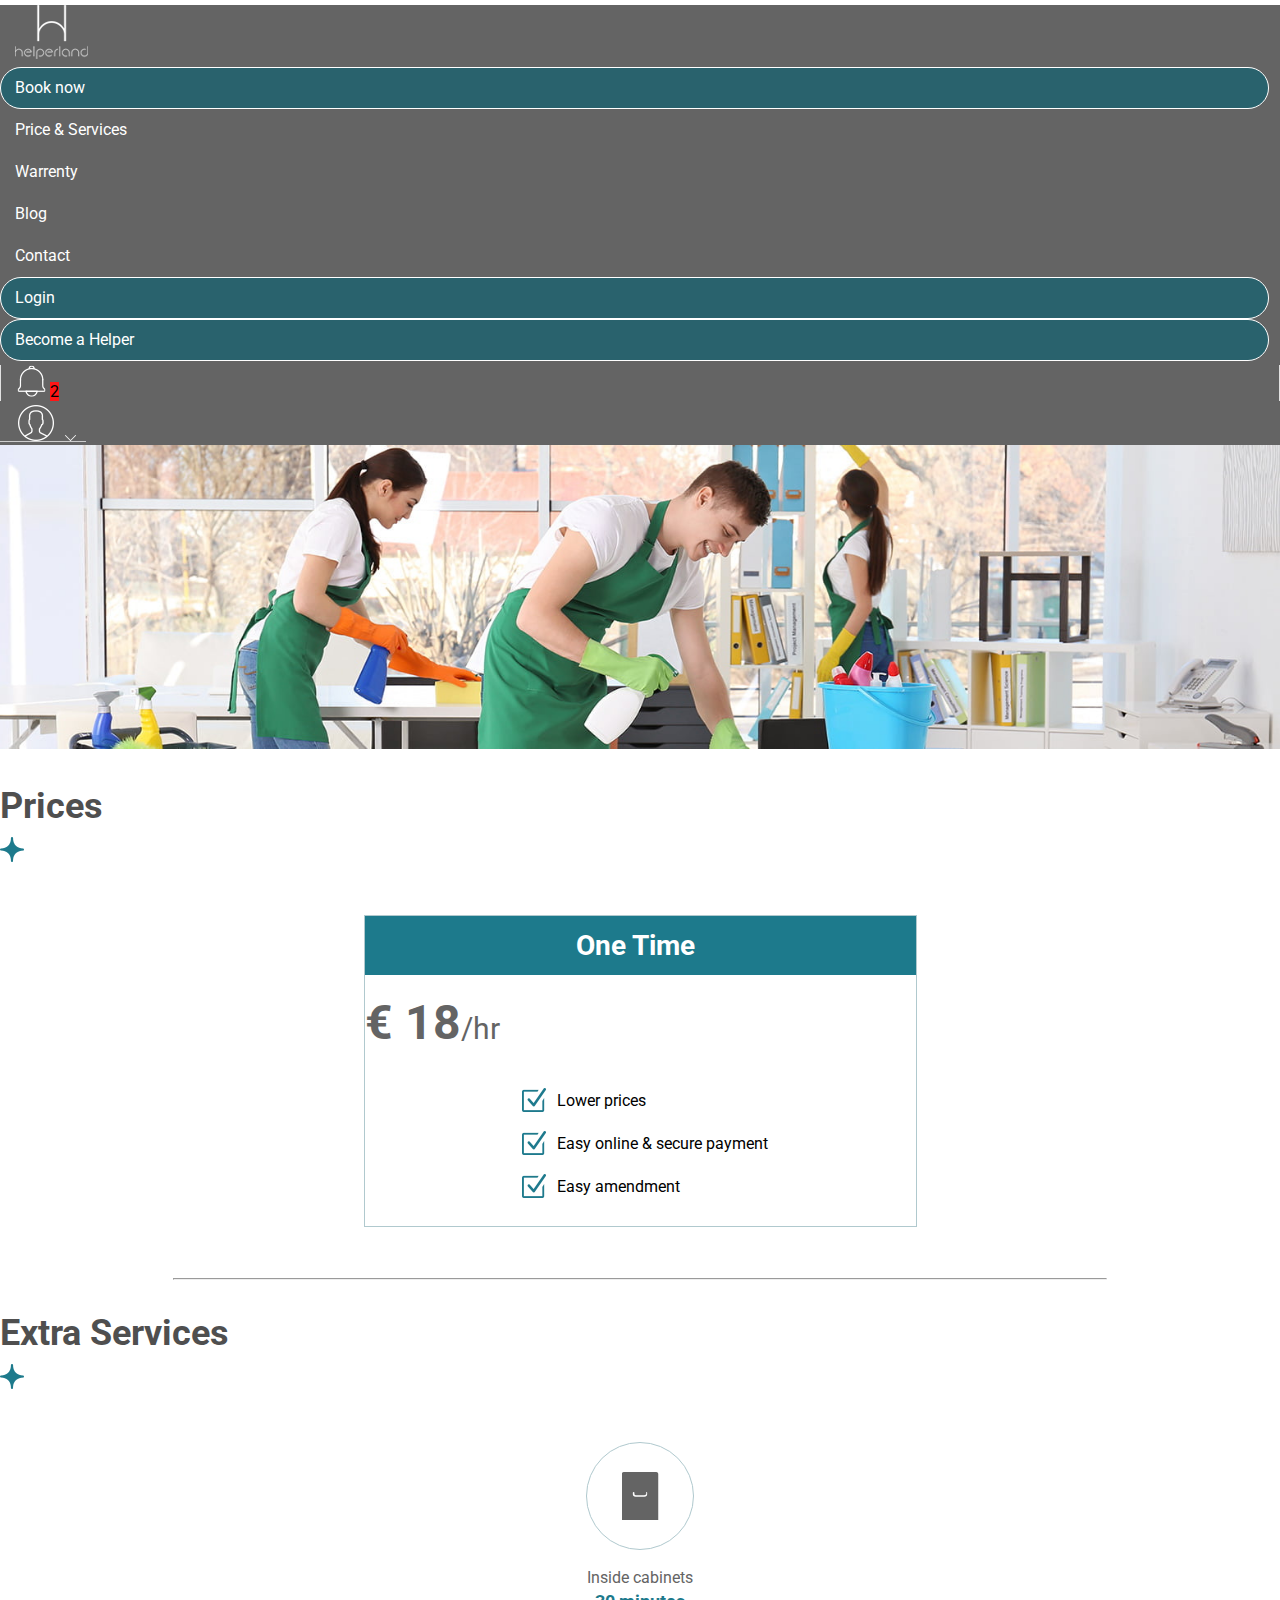
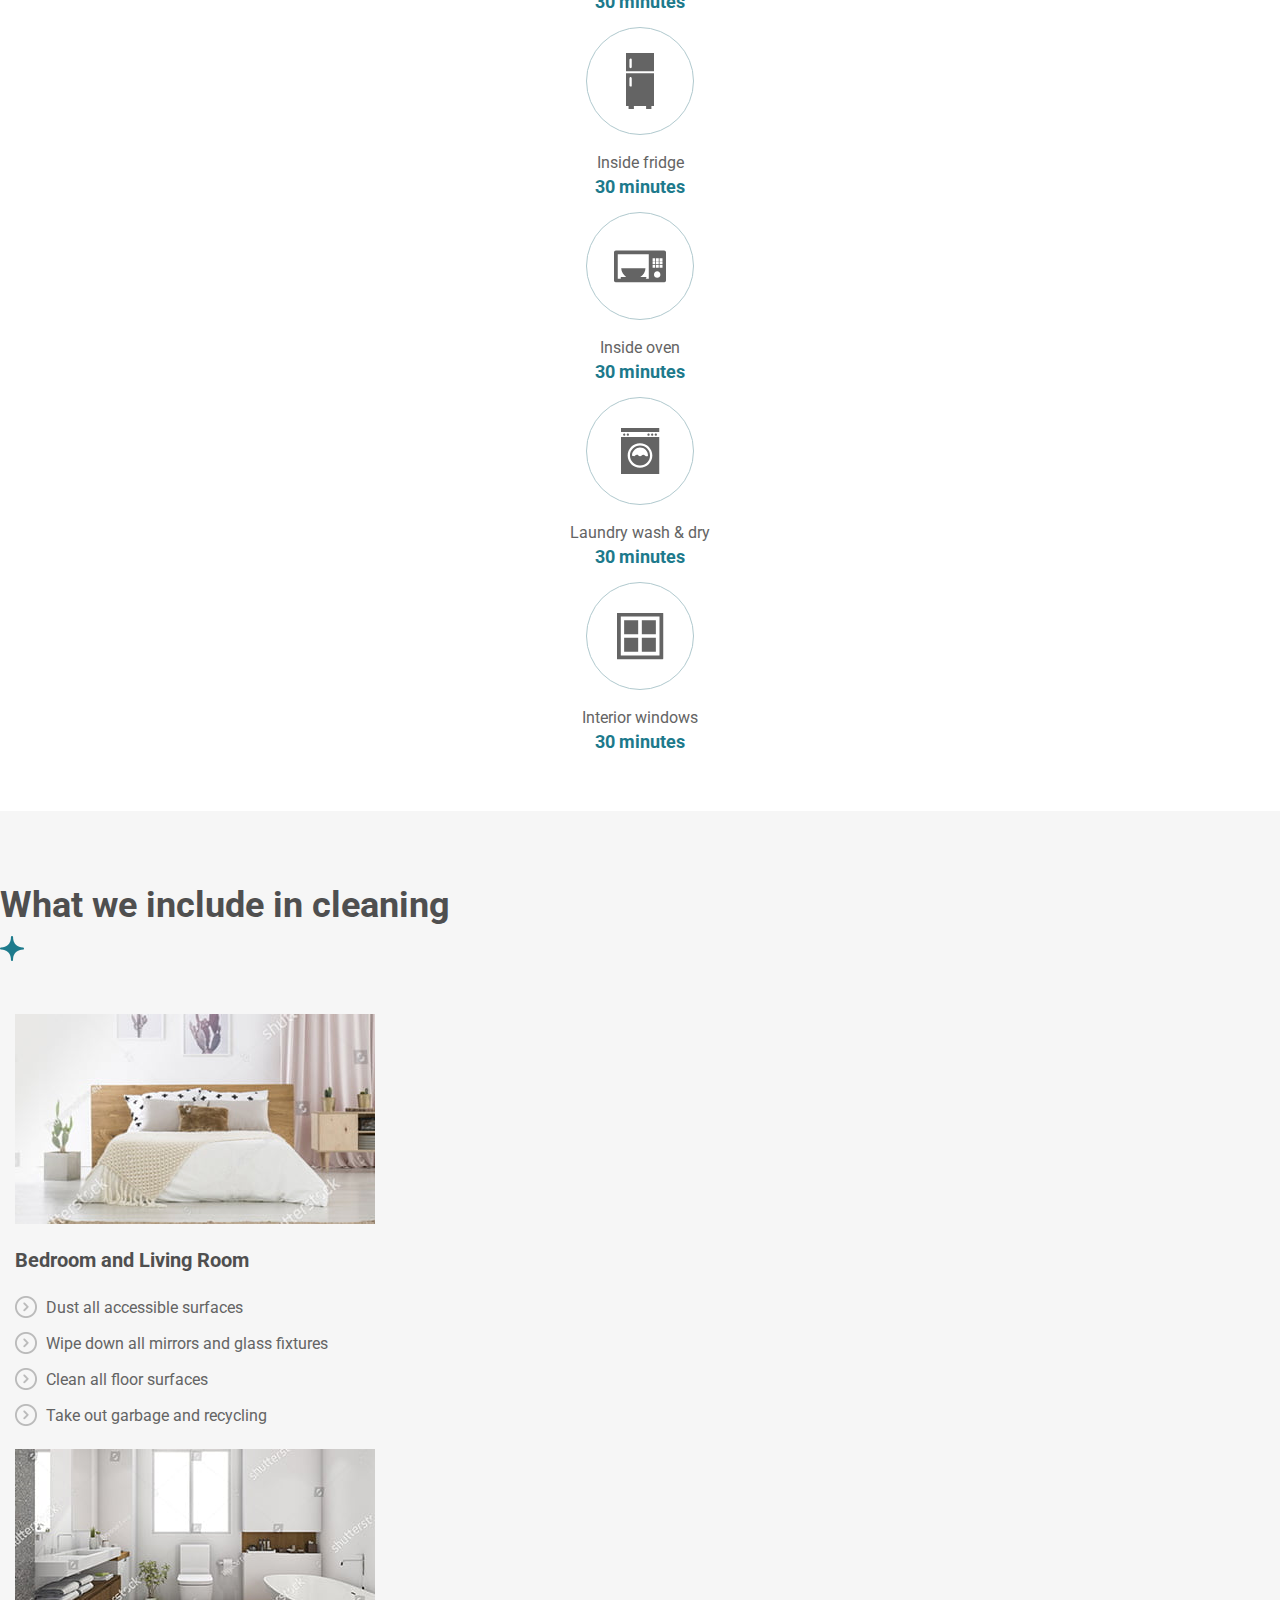
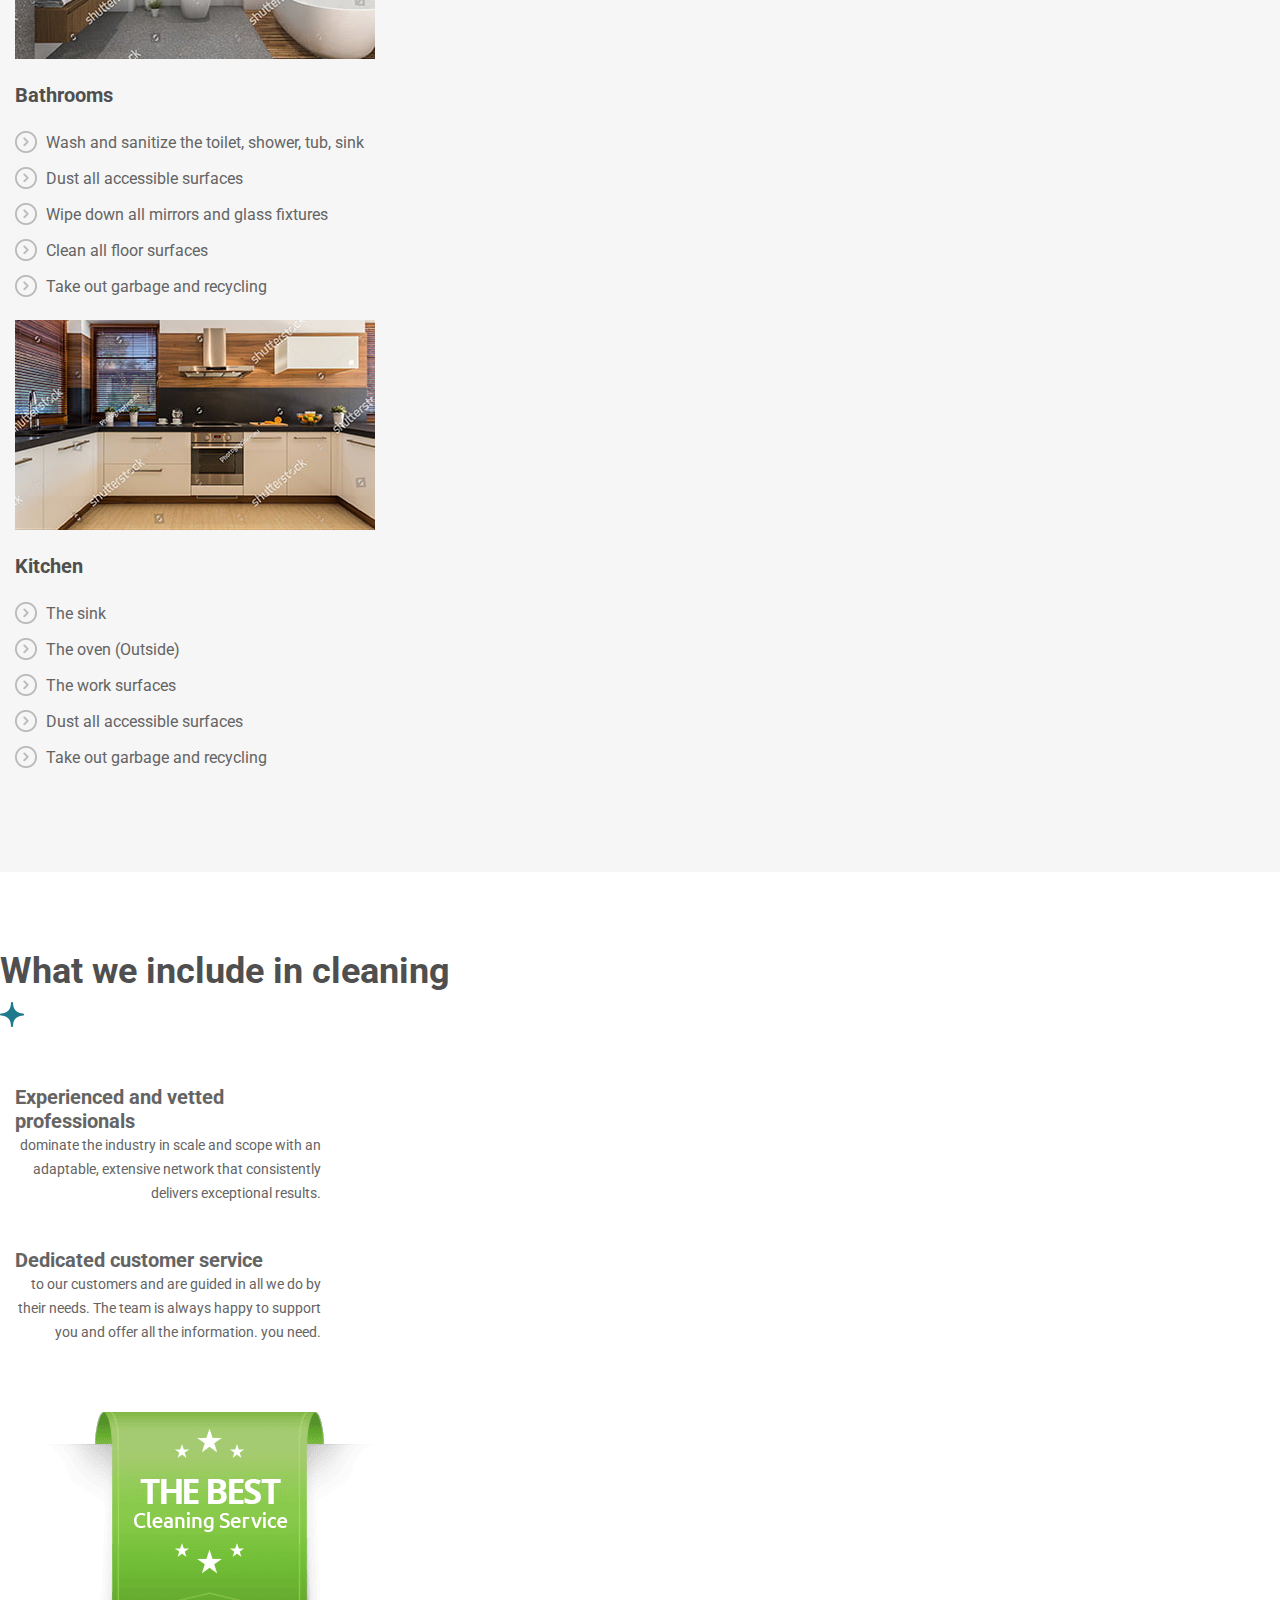
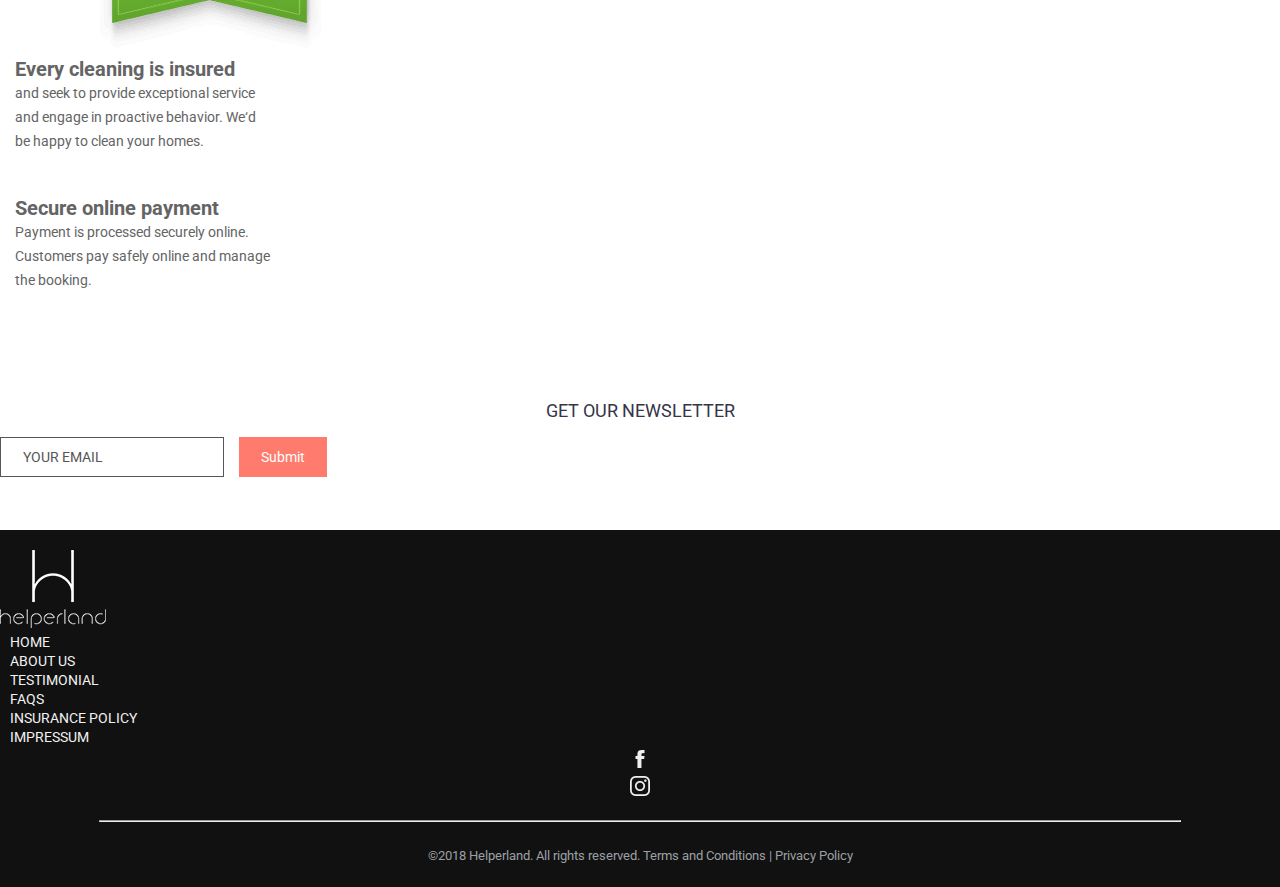
<file: HTML/prices.html>
<!DOCTYPE html>
<html lang="en">

<head>
    <meta charset="UTF-8">
    <meta http-equiv="X-UA-Compatible" content="IE=edge">
    <meta name="viewport" content="width=device-width, initial-scale=1.0">
    <link rel="shortcut icon" href="./Image/favicon_img.png" type="image/x-icon">
    <link href="https://cdn.jsdelivr.net/npm/bootstrap@5.1.3/dist/css/bootstrap.min.css" rel="stylesheet"
        integrity="sha384-1BmE4kWBq78iYhFldvKuhfTAU6auU8tT94WrHftjDbrCEXSU1oBoqyl2QvZ6jIW3" crossorigin="anonymous">
    <link rel="stylesheet" href="./CSS/prices.css">
    <title>Prices | Helperland</title>
</head>

<body>
    <header class="sticky-top w-100 bg-transparent">
        <nav class="navbar">
            <div class="logo" title="Logo">
                <a href="./index.html"><img src="./Image/logo-small.png" alt="Logo" srcset=""></a>
            </div>
            <div class="nav">
                <ul class="d-flex">
                    <li><a href="./book-service.html" class="active hover" title="Book now">Book now</a></li>
                    <li><a href="./prices.html" title="Price & History">Price & Services</a></li>
                    <li><a href="#" title="Warrenty">Warrenty</a></li>
                    <li><a href="#" title="Blog">Blog</a></li>
                    <li><a href="./contact.html" title="Contact">Contact</a></li>
                    <li><a href="./index.html?modalRequest=true" class="active hover" title="Login">Login</a></li>
                    <li><a href="./become_a_pro.html" title="Become a Helper" class="active hover">Become a Helper</a>
                    </li>
                </ul>
                <div class="d-none">
                    <div class="notification position-relative">
                        <img src="./Image/Icon Notification.png" alt="">
                        <span class="badge rounded-circle position-absolute">2</span>
                    </div>
                    <div class="user_pic d-none d-lg-inline-block" data-bs-container="body" data-bs-toggle="popover"
                        data-bs-placement="bottom"
                        data-bs-content="<a href='#' class='userInfoItem d-block'>My Dashboard</a><a href='#' class='userInfoItem d-block'>My Settings</a><a href='#' class='userInfoItem d-block'>Logout</a>"
                        data-bs-html="true" data-bs-offset="-70,20"
                        title="<div class='userInfoText'>Welcome,<b>Gurang Patel</b></div>">
                        <img src="./Image/user_logo.png" alt="">
                        <img src="./Image/down.png" alt="">
                    </div>
                </div>
            </div>
            <div class="hamburger">
                <span></span>
                <span></span>
                <span></span>
            </div>
            <div class="backblack"></div>
        </nav>
    </header>
    <div class="banner">
        <img src="./Image/Group 18.jpg" alt="">
    </div>
    <section class="price-section container-fluid">
        <div class="heading d-flex align-items-center flex-column">
            <h3 class="text-center">Prices</h3>
            <div class="heading-underline position-relative">
                <span class="start-0"></span>
                <img class="position-absolute" src="./Image/forma-1-copy-5.png" alt="">
                <span class="end-0"></span>
            </div>
        </div>
        <div class="price">
            <h3>One Time</h3>
            <h5 class="text-center"> &#8364; 18<small>/hr</small></h5>
            <ul>
                <li><span> Lower prices</span></li>
                <li><span> Easy online & secure payment</span></li>
                <li><span> Easy amendment</span></li>
            </ul>
        </div>
    </section>
    <hr>
    <section class="container-fluid extra-service">
        <div class="heading d-flex align-items-center flex-column">
            <h3 class="text-center">Extra Services</h3>
            <div class="heading-underline position-relative">
                <span class="start-0"></span>
                <img class="position-absolute" src="./Image/forma-1-copy-5.png" alt="">
                <span class="end-0"></span>
            </div>
        </div>
        <div class="box d-flex flex-wrap justify-content-center">
            <div class="box-item">
                <div>
                    <img src="./Image/Forma 1_3.svg" alt="">
                </div>
                <p>Inside cabinets</p>
                <strong>30 minutes</strong>
            </div>
            <div class="box-item">
                <div>
                    <img src="./Image/Shape 1.svg" alt="">
                </div>
                <p>Inside fridge</p>
                <strong>30 minutes</strong>
            </div>
            <div class="box-item">
                <div>
                    <img src="./Image/Forma 1_4.svg" alt="">
                </div>
                <p>Inside oven</p>
                <strong>30 minutes</strong>
            </div>
            <div class="box-item">
                <div>
                    <img src="./Image/Forma 1_2.svg" alt="">
                </div>
                <p>Laundry wash & dry</p>
                <strong>30 minutes</strong>
            </div>
            <div class="box-item">
                <div>
                    <img src="./Image/Forma 1.svg" alt="">
                </div>
                <p>Interior windows</p>
                <strong>30 minutes</strong>
            </div>
        </div>
    </section>
    <section class="container-fluid cleaning">
        <div class="heading d-flex align-items-center flex-column">
            <h3 class="text-center">What we include in cleaning</h3>
            <div class="heading-underline position-relative">
                <span class="start-0"></span>
                <img class="position-absolute" src="./Image/forma-1-copy-5.png" alt="">
                <span class="end-0"></span>
            </div>
        </div>
        <div class="card-wrap d-flex flex-wrap justify-content-center align-items-start flex-row">
            <div class="card">
                <img src="./Image/Group 18_3.jpg" alt="">
                <div class="card-body">
                    <h4>Bedroom and Living Room</h4>
                    <ul>
                        <li>Dust all accessible surfaces
                        <li>Wipe down all mirrors and glass fixtures</li>
                        <li>Clean all floor surfaces</li>
                        <li>Take out garbage and recycling</li>
                    </ul>
                </div>
            </div>
            <div class="card">
                <img src="./Image/Group 18_4.jpg" alt="">
                <div class="card-body">
                    <h4>Bathrooms</h4>
                    <ul>
                        <li>Wash and sanitize the toilet, shower, tub, sink
                        <li>Dust all accessible surfaces</li>
                        <li>Wipe down all mirrors and glass fixtures</li>
                        <li>Clean all floor surfaces</li>
                        <li>Take out garbage and recycling</li>
                    </ul>
                </div>
            </div>
            <div class="card">
                <img src="./Image/Group 18_2.jpg" alt="">
                <div class="card-body">
                    <h4>Kitchen</h4>
                    <ul>
                        <li>The sink</li>
                        <li>The oven (Outside)</li>
                        <li>The work surfaces</li>
                        <li>Dust all accessible surfaces</li>
                        <li>Take out garbage and recycling</li>
                    </ul>
                </div>
            </div>
        </div>
    </section>
    <section class="why container-fluid">
        <div class="heading d-flex align-items-center flex-column">
            <h3 class="text-center">What we include in cleaning</h3>
            <div class="heading-underline position-relative">
                <span class="start-0"></span>
                <img class="position-absolute" src="./Image/forma-1-copy-5.png" alt="">
                <span class="end-0"></span>
            </div>
        </div>
        <div class="features d-flex flex-wrap justify-content-center">
            <div class="left text-start text-lg-end">
                <div>
                    <strong>Experienced and vetted professionals</strong>
                    <p>dominate the industry in scale and scope with an adaptable, extensive network that consistently
                        delivers exceptional results.</p>
                </div>
                <div>
                    <strong>Dedicated customer service</strong>
                    <p>to our customers and are guided in all we do by their needs. The team is always happy to support
                        you and offer all the information. you need.</p>
                </div>
            </div>
            <div class="mid mx-0 mx-lg-3 mx-xl-5">
                <img class="w-100" src="./Image/the-best-img-1.png" alt="">
            </div>
            <div class="right mt-2 mt-lg-0">
                <div>
                    <strong>Every cleaning is insured</strong>
                    <p>and seek to provide exceptional service and engage in proactive behavior. We‘d be happy to clean
                        your homes.</p>
                </div>
                <div>
                    <strong>Secure online payment</strong>
                    <p>Payment is processed securely online. Customers pay safely online and manage the booking.</p>
                </div>
            </div>
        </div>
        <div class="newsletter">
            <h4>GET OUR NEWSLETTER</h4>
            <div>
                <form action="#" class="d-flex justify-content-center align-items-center flex-wrap">
                    <input type="email" name="email" placeholder="YOUR EMAIL" class="rounded-pill">
                    <input type="submit" value="Submit" id="submit" class="rounded-pill">
                </form>
            </div>
        </div>
    </section>
    <footer>
        <div class="footer-menu d-flex flex-wrap justify-content-evenly align-items-center">
            <div class="logo"><img src="./Image/white_logo_transparent_background copy 4.png" alt=""></div>
            <div class="menu">
                <ul class="d-flex align-items-center justify-content-center flex-wrap m-0">
                    <li><a href="./index.html" title="Home">HOME</a></li>
                    <li><a href="./about.html" title="About US">ABOUT US</a></li>
                    <li><a href="#" title="Testimonal">TESTIMONIAL</a></li>
                    <li><a href="./faq.html" title="FAQs">FAQS</a></li>
                    <li><a href="#" title="Insurance Policy">INSURANCE POLICY</a></li>
                    <li><a href="#" title="Impressum">IMPRESSUM</a></li>
                </ul>
            </div>
            <div class="social d-flex align-items-center justify-content-center">
                <div><img src="./Image/facebook-mobile-menu.png" class="" title="Facebook" alt=""></div>
                <div><img src="./Image/instagram-mobile-menu.png" class="" title="Instagram" alt=""></div>
            </div>
        </div>
        <hr>
        <div class="terms">
            <small>©2018 Helperland. All rights reserved. Terms and Conditions | Privacy Policy</small>
        </div>
    </footer>
    <script src="https://ajax.googleapis.com/ajax/libs/jquery/3.5.1/jquery.min.js"></script>
    <script src="https://cdn.jsdelivr.net/npm/bootstrap@5.1.3/dist/js/bootstrap.bundle.min.js"
        integrity="sha384-ka7Sk0Gln4gmtz2MlQnikT1wXgYsOg+OMhuP+IlRH9sENBO0LRn5q+8nbTov4+1p"
        crossorigin="anonymous"></script>
    <script src="./JS/prices.js"></script>
</body>

</html>
</file>
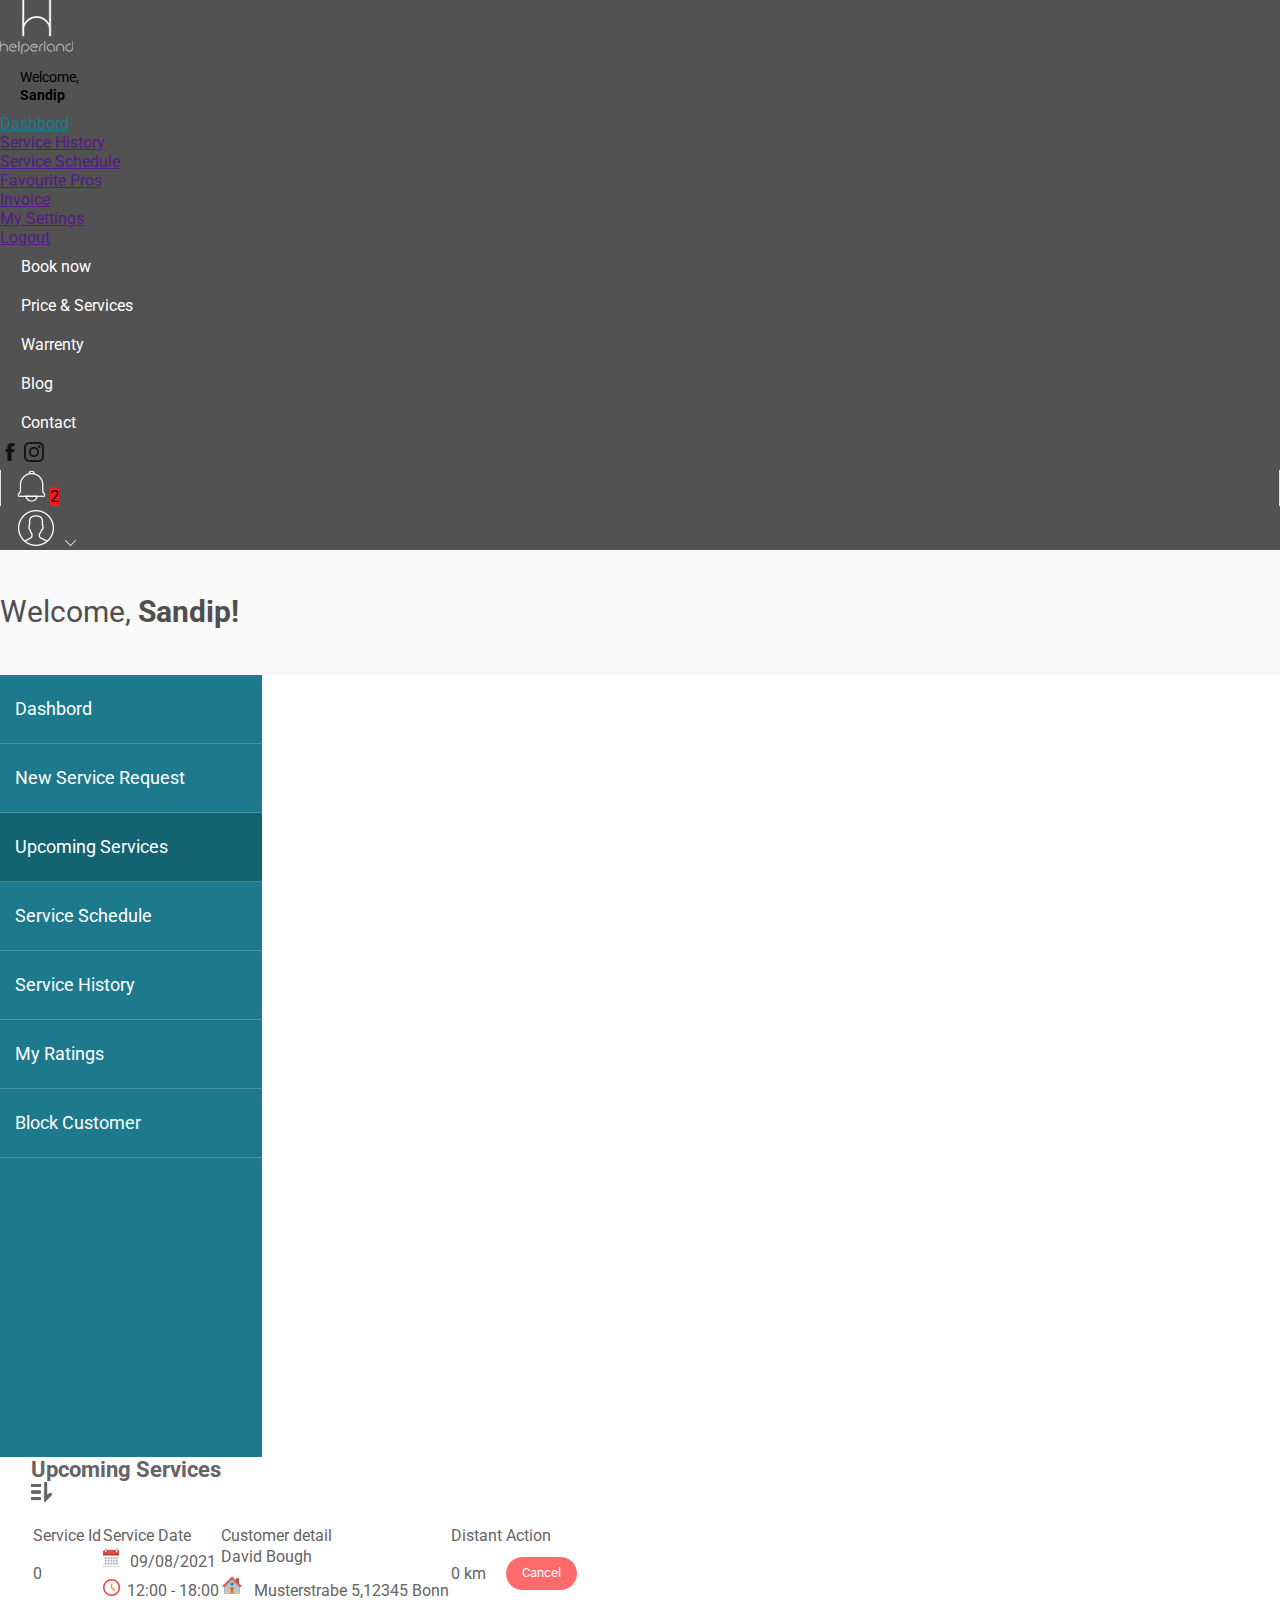
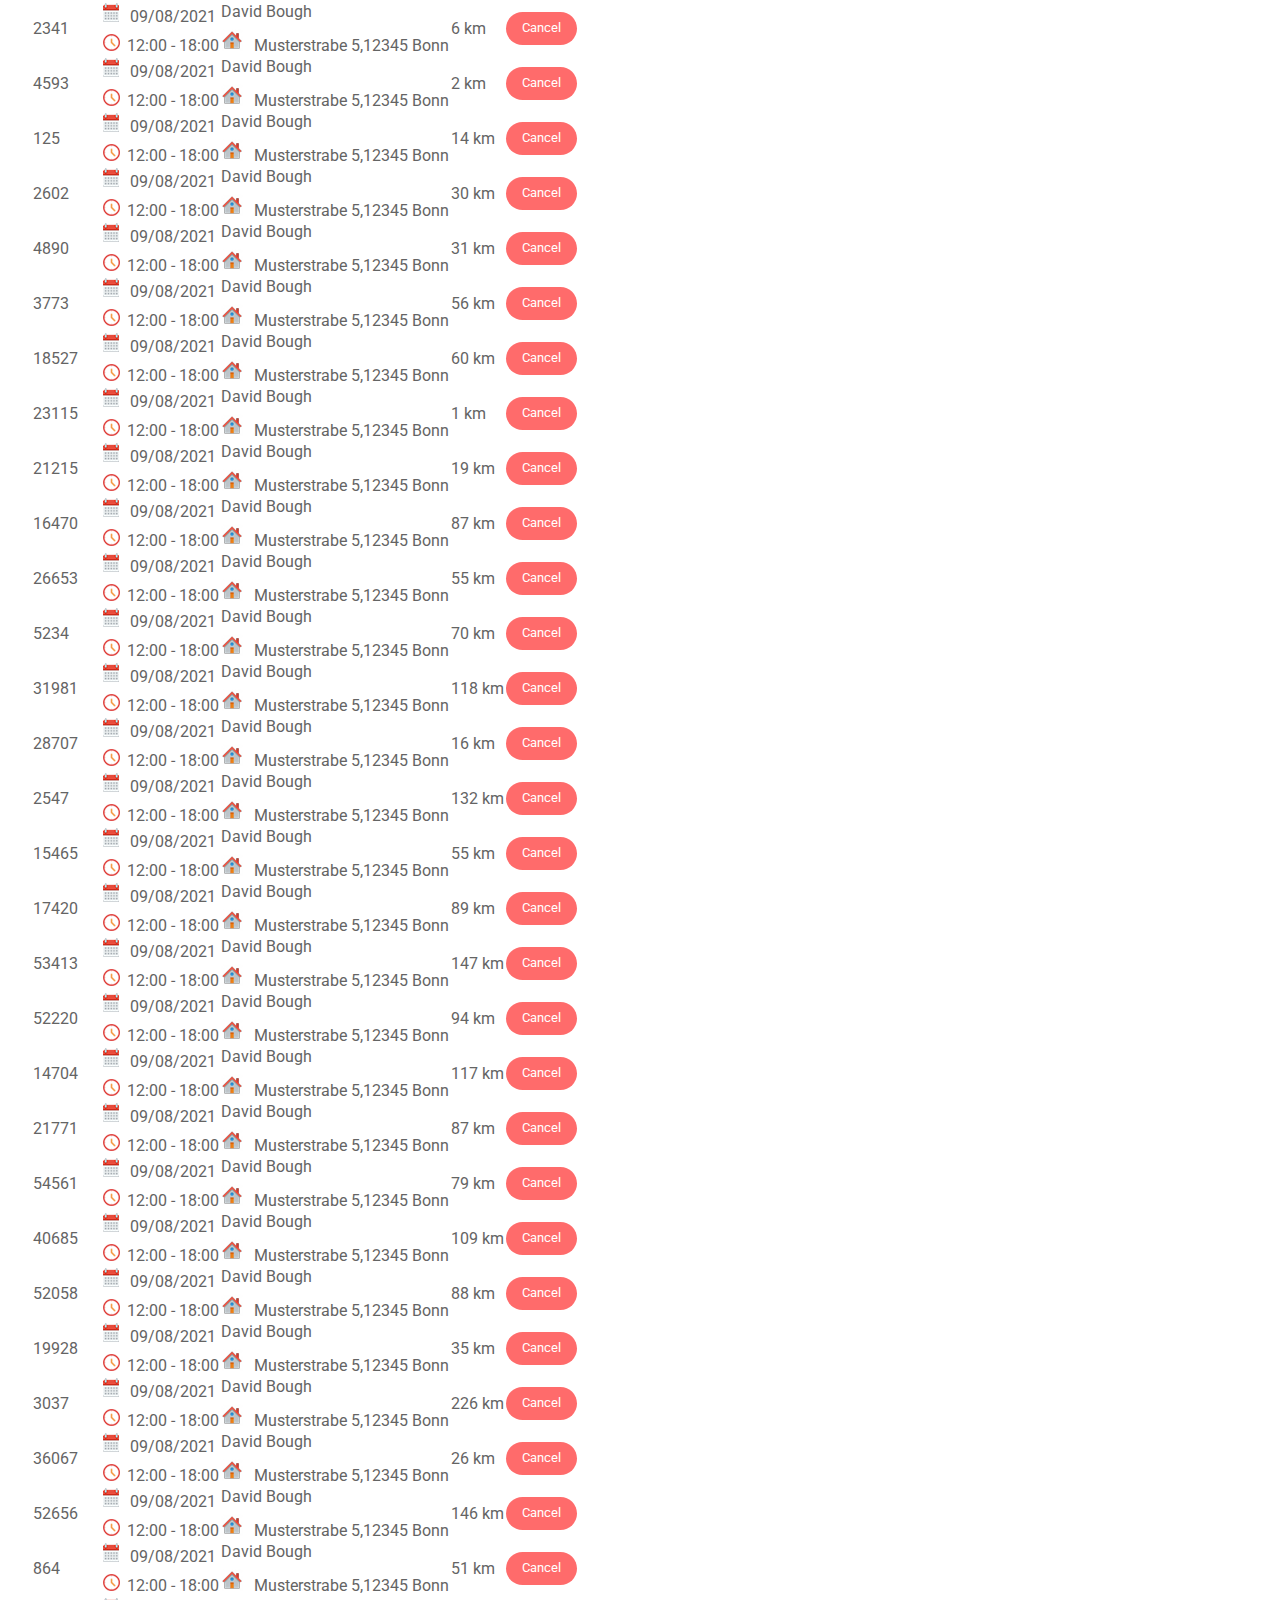
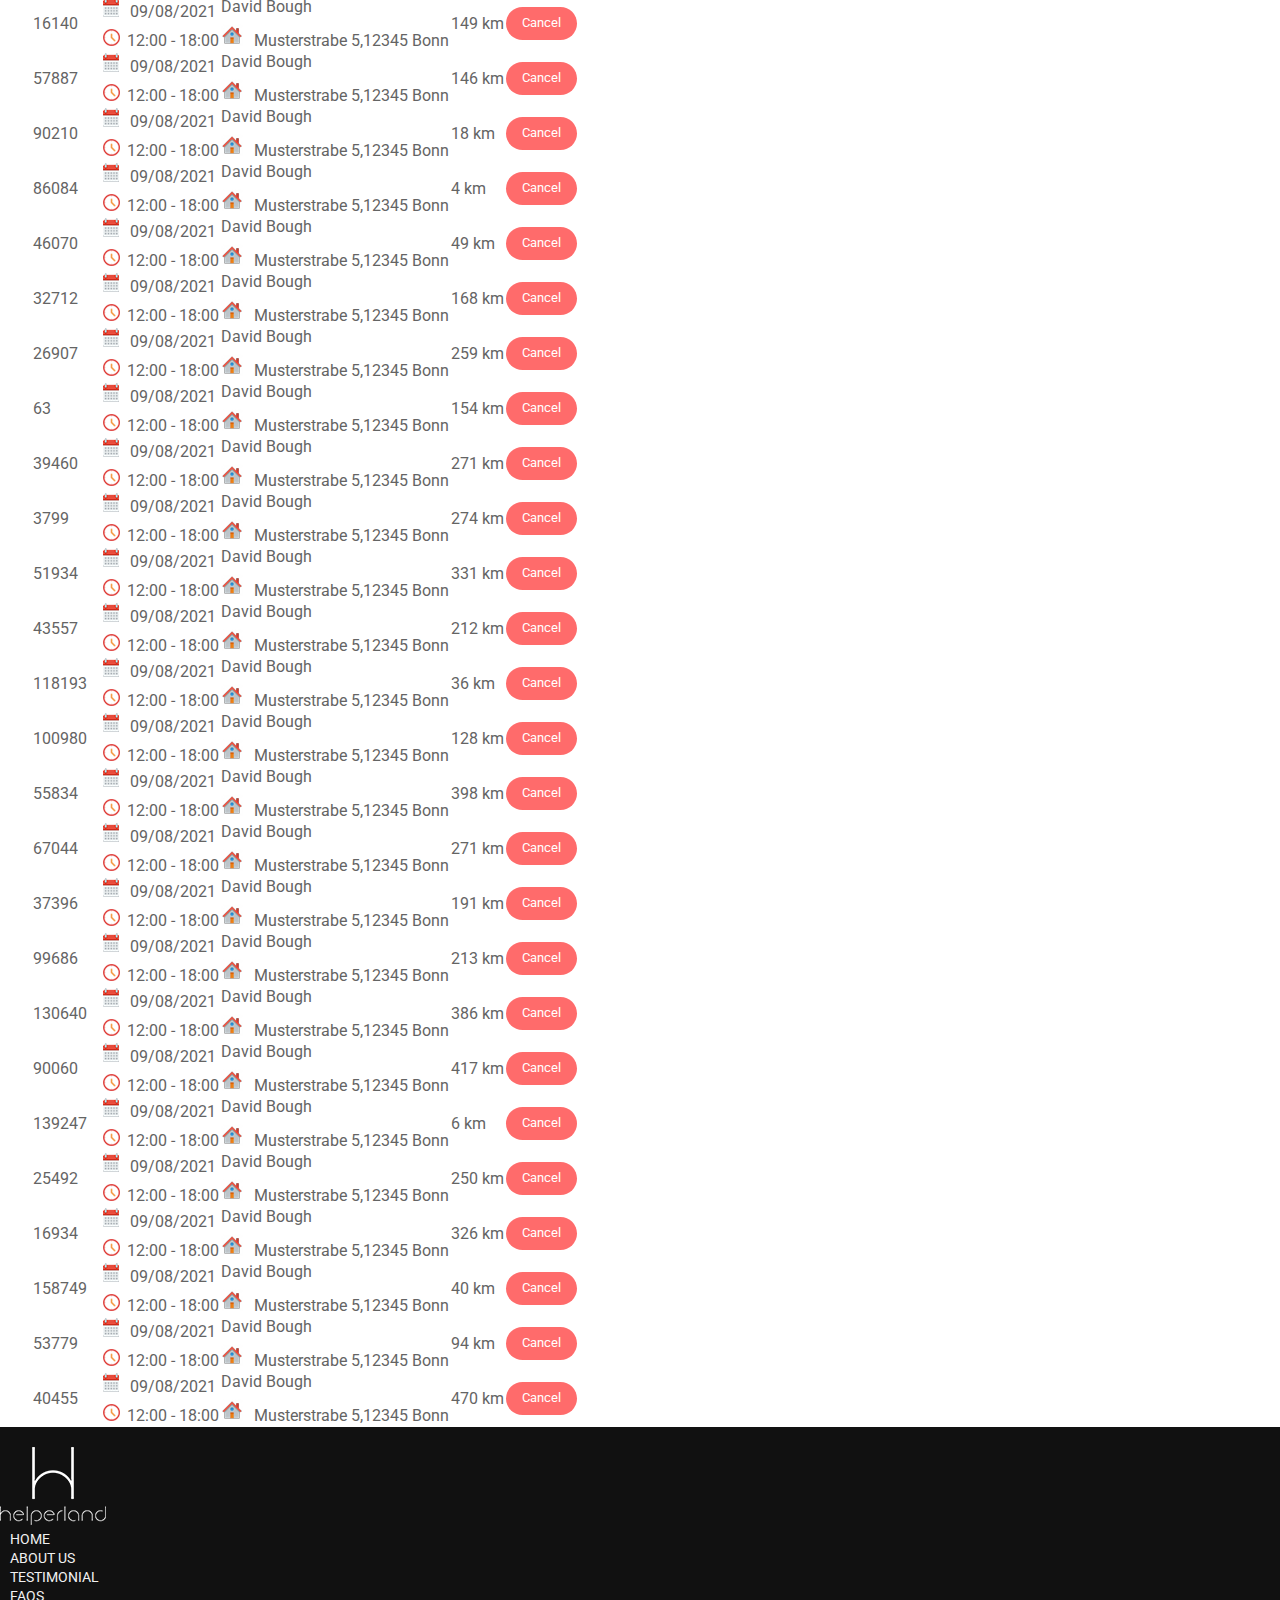
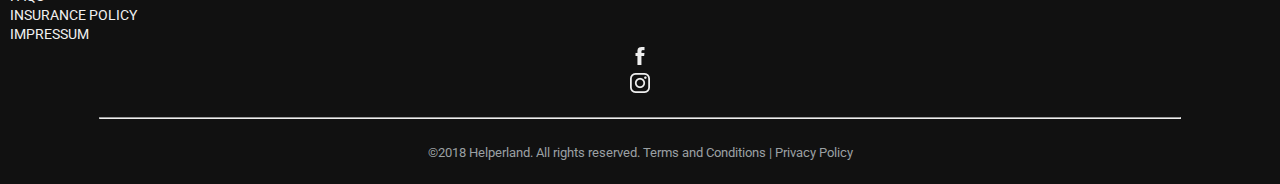
<file: HTML/upcoming_services.html>
<!DOCTYPE html>
<html lang="en">

<head>
    <meta charset="UTF-8">
    <meta http-equiv="X-UA-Compatible" content="IE=edge">
    <meta name="viewport" content="width=device-width, initial-scale=1.0">
    <link rel="shortcut icon" href="./Image/favicon_img.png" type="image/x-icon">
    <link href="https://cdn.jsdelivr.net/npm/bootstrap@5.1.3/dist/css/bootstrap.min.css" rel="stylesheet"
        integrity="sha384-1BmE4kWBq78iYhFldvKuhfTAU6auU8tT94WrHftjDbrCEXSU1oBoqyl2QvZ6jIW3" crossorigin="anonymous">
    <link rel="stylesheet" href="//cdn.datatables.net/1.11.3/css/jquery.dataTables.min.css">
    <link rel="stylesheet" href="./CSS/upcoming_service.css">
    <title>Upcoming Services</title>
</head>

<body>
    <nav class="navbar sticky-top">
        <div><a class="navbar-brand p-2" href="./index.html"><img src="./Image/logo-small.png" alt="" srcset=""></a>
        </div>
        <div class="d-flex">
            <div class="main-nav d-flex flex-column">
                <div class="username d-block d-lg-none">
                    Welcome,
                    <b>Sandip</b>
                </div>
                <ul class="d-flex flex-column d-lg-none">
                    <li><a href="" class="active" title="Dashbord"> Dashbord </a></li>
                    <li><a href="" title="Service History"> Service History </a></li>
                    <li><a href="" title="Service Schedule"> Service Schedule </a></li>
                    <li><a href="" title="Favourite Pros"> Favourite Pros </a></li>
                    <li><a href="" title="Invoice"> Invoice</a></li>
                    <li><a href="" title="My Setting"> My Settings</a></li>
                    <li><a href="" title="Logout"> Logout</a></li>
                </ul>
                <ul class="navbar-nav flex-column flex-lg-row responsive-navbar">
                    <li><a href="#" class="" title="Book now">Book now</a></li>
                    <li><a href="./prices.html" title="Price & History">Price & Services</a></li>
                    <li><a href="#" title="Warrenty">Warrenty</a></li>
                    <li><a href="#" title="Blog">Blog</a></li>
                    <li><a href="./contact.html" title="Contact">Contact</a></li>
                </ul>
                <div class="social-media d-block d-lg-none text-center">
                    <a href="" title="Facebook"><img src="./Image/facebook-mobile-menu.png" alt=""></a>
                    <a href="" title="Instagram"><img src="./Image/instagram-mobile-menu.png" alt=""></a>
                </div>
            </div>
            <div class="d-flex">
                <div class="notification position-relative">
                    <img src="./Image/Icon Notification.png" alt="">
                    <span class="badge rounded-circle position-absolute">2</span>
                </div>
                <div class="user_pic d-none d-lg-inline-block" data-bs-container="body" data-bs-toggle="popover"
                    data-bs-placement="bottom"
                    data-bs-content="<a href='#' class='userInfoItem d-block'>My Dashboard</a><a href='#' class='userInfoItem d-block'>My Settings</a><a href='#' class='userInfoItem d-block'>Logout</a>"
                    data-bs-html="true" data-bs-offset="-70,20"
                    title="<div class='userInfoText'>Welcome,<b>Gurang Patel</b></div>">
                    <img src="./Image/user_logo.png" alt="">
                    <img src="./Image/down.png" alt="">
                </div>
                <div class="hamburger d-flex d-lg-none">
                    <span></span>
                    <span></span>
                    <span></span>
                </div>
            </div>
        </div>
        <div class="backblack"></div>
    </nav>
    <section class="text-center welcome-msg">
        <h1>Welcome,<span> Sandip!</span></h1>
    </section>
    <section class="container-fluid d-flex align-items-start justify-content-center position-relative my-4">
        <div class="verticle-menu d-none d-lg-block">
            <ul>
                <li> <a href="#">Dashbord </a></li>
                <li> <a href="#">New Service Request </a></li>
                <li class="current_section"> <a href="#">Upcoming Services </a></li>
                <li> <a href="#">Service Schedule </a></li>
                <li> <a href="./service_history.html">Service History </a></li>
                <li> <a href="#">My Ratings </a></li>
                <li> <a href="#">Block Customer </a></li>
            </ul>
        </div>
        <div class="data-table">
            <div class="heading position-relative">
                <h3 class="d-inline block">Upcoming Services</h3>
                <div class="sort d-inline-block d-md-none position-absolute">
                    <img src="./Image/filter.png" alt="" id="sortData" data-bs-toggle="popover" data-bs-container="body"
                        data-bs-placement='bottom' data-bs-trigger="focus" tabindex="0" data-bs-html='true'
                        data-bs-custom-class='sortOption' data-bs-offset='-80,17' data-bs-content='<div class="form-check">
                    <input class="form-check-input" type="radio" name="exampleRadios" id="serviceAsc" data-dt-col="1" data-dt-sort="asc">
                    <label class="form-check-label" for="serviceAsc">
                        Service Date: Oldest
                    </label>
                </div>
                <div class="form-check">
                    <input class="form-check-input" type="radio" name="exampleRadios" id="serviceDesc" data-dt-col="1" data-dt-sort="desc">
                    <label class="form-check-label" for="serviceDesc">
                        Service Date: Latest
                    </label>
                </div>
                <div class="form-check">
                    <input class="form-check-input" type="radio" name="exampleRadios" id="customerAsc" data-dt-col="2" data-dt-sort="asc">
                    <label class="form-check-label" for="customerAsc">
                        Customer Detail: A to Z 
                    </label>
                </div>
                <div class="form-check">
                    <input class="form-check-input" type="radio" name="exampleRadios" id="customerDesc" data-dt-col="2" data-dt-sort="desc">
                    <label class="form-check-label" for="customerDesc">
                       Customer Detail: Z to A
                    </label>
                </div>
                <div class="form-check">
                    <input class="form-check-input" type="radio" name="exampleRadios" id="distanceAsc"
                        data-dt-col="3" data-dt-sort="asc">
                    <label class="form-check-label" for="distanceAsc">
                        Distance: Low to High
                    </label>
                </div>
                <div class="form-check">
                    <input class="form-check-input" type="radio" name="exampleRadios" id="distanceDesc"
                        data-dt-col="3" data-dt-sort="desc">
                    <label class="form-check-label" for="distanceDesc">
                        Distance: High to Low
                    </label>
                </div>'>
                </div>
            </div>
            <table id="example">
                <thead>
                    <tr>
                        <th>Service Id</th>
                        <th>Service Date</th>
                        <th>Customer detail</th>
                        <th>Distant</th>
                        <th class="text-center">Action</th>
                    </tr>
                </thead>
                <tbody>
                </tbody>
            </table>
        </div>
    </section>
    <footer>
        <div class="footer-menu d-flex flex-wrap justify-content-evenly align-items-center">
            <div class="logo"><img src="./Image/white_logo_transparent_background copy 4.png" alt=""></div>
            <div class="menu">
                <ul class="d-flex align-items-center justify-content-center flex-wrap m-0">
                    <li><a href="./index.html" title="Home">HOME</a></li>
                    <li><a href="./about.html" title="About US">ABOUT US</a></li>
                    <li><a href="#" title="Testimonal">TESTIMONIAL</a></li>
                    <li><a href="./faq.html" title="FAQs">FAQS</a></li>
                    <li><a href="#" title="Insurance Policy">INSURANCE POLICY</a></li>
                    <li><a href="#" title="Impressum">IMPRESSUM</a></li>
                </ul>
            </div>
            <div class="social d-flex align-items-center justify-content-center">
                <div><img src="./Image/facebook-mobile-menu.png" class="" title="Facebook" alt=""></div>
                <div><img src="./Image/instagram-mobile-menu.png" class="" title="Instagram" alt=""></div>
            </div>
        </div>
        <hr>
        <div class="terms">
            <small>©2018 Helperland. All rights reserved. Terms and Conditions | Privacy Policy</small>
        </div>
    </footer>
    <script src="https://code.jquery.com/jquery-3.5.1.js"></script>
    <script src="https://cdn.jsdelivr.net/npm/bootstrap@5.1.3/dist/js/bootstrap.bundle.min.js"
        integrity="sha384-ka7Sk0Gln4gmtz2MlQnikT1wXgYsOg+OMhuP+IlRH9sENBO0LRn5q+8nbTov4+1p"
        crossorigin="anonymous"></script>
    <script src="https://cdn.datatables.net/1.11.3/js/jquery.dataTables.min.js"></script>
    <script src="./JS/upcoming_services.js"></script>
</body>

</html>
</file>
<file: HTML/CSS/style.css>
@import url("https://fonts.googleapis.com/css2?family=Lobster&family=Roboto:wght@400;500;700&display=swap");
* {
	margin: 0;
	padding: 0;
	box-sizing: border-box;
	font-family: "Roboto", sans-serif;
}
h1,
h2,
h3,
h4,
h5,
h6 {
	color: #4f4f4f;
}
html {
	scroll-behavior: smooth;
}
body {
	height: 100vh;
	overflow-y: auto;
}
header {
	z-index: 4;
}
nav .logo {
	width: 175px;
	height: 130px;
	margin: 10px 0 0 17px;
	transition: width 0.5s, height 0.5s;
	object-fit: contain;
}
nav .logo img {
	margin-right: 0px;
	width: 100%;
}
.navbar {
	padding: 0;
	transition: all 0.5s;
}
.navbar .nav ul {
	list-style: none;
	margin: 0;
	transition: all 0.5s ease;
}
.nav ul li {
	margin-right: 11px;
}
.nav ul li a {
	display: block;
	padding: 0px 14px;
	line-height: 40px;
	transition: background 0.5s, border 0.5s;
	text-decoration: none;
	color: white;
	border-radius: 40px;
	border: 1px solid transparent;
}
.nav ul li a:hover,
.btn a:hover {
	color: #005f71;
	background-color: #fff !important;
}
.hamburger {
	width: 50px;
	height: 50px;
	display: none;
	align-items: center;
	justify-content: center;
	cursor: pointer;
	overflow: hidden;
	margin-right: 14px;
	z-index: 5 !important;
}
.hamburger span {
	position: absolute;
	background: #fff;
	width: 40px;
	border-radius: 5px;
	height: 4px;
	transition: all 0.5s;
}
.hamburger.toggle span:nth-child(2) {
	transform: translateX(60px);
	background: transparent;
}
.hamburger.toggle span:nth-child(1) {
	width: 40px;
	transform: translateY(0px) rotate(45deg);
}
.hamburger.toggle span:nth-child(3) {
	width: 40px;
	transform: translateY(0px) rotate(315deg);
}
.hamburger span:nth-child(1) {
	transform: translate(-10px, -15px);
	width: 20px;
	transition-delay: 0.2s;
}
.hamburger span:nth-child(3) {
	transform: translate(-5px, 15px);
	width: 30px;
	transition-delay: 0.4s;
}
.active {
	border-color: white !important;
	background: #29626d;
}
div.notification {
	margin-top: 4px;
	border-right: 1px solid #e1e1e1;
	border-left: 1px solid #e1e1e1;
	padding: 0 25px 0 16px;
}
div.notification > span {
	background-color: #ff1616;
	top: -7px;
	right: 11px;
}
div.user_pic {
	margin-top: 4px;
	cursor: pointer;
}
div.user_pic > img:first-child {
	margin: 0px 7px 0 18px;
}
div.user_pic > img:last-child {
	margin-right: 14px;
}
/* .........Popover............ */
.popover {
	min-width: 200px;
	border: none;
	box-shadow: 0 0 10px rgba(0, 0, 0, 0.3);
	border-radius: 0;
	z-index: 2;
}
.popover-header {
	background: #fff;
}
.userInfoText {
	font-size: 14px;
}
.userInfoText b {
	display: block;
	font-weight: 700;
}
.popover-body {
	padding: 0;
	margin: 5px 0;
}
.userInfoItem {
	text-decoration: none;
	font-size: 16px;
	line-height: 20px;
	color: #646464;
	display: block;
	padding: 10px 15px;
	transition: all 0.3s ease;
}
.userInfoItem:hover {
	background: #f6f6f6 !important;
	color: #646464;
}
.backblack {
	background: black;
	position: fixed;
	width: 100%;
	height: 100%;
	z-index: 3;
	top: 0;
	left: 0;
	display: none;
	opacity: 0;
}
/* ...................Modal..................... */
.modal-dialog-centered {
	justify-content: center;
}
.modal-content {
	width: 358px;
	padding: 25px;
}
.modal-header {
	border: none;
	padding: 0;
	margin-bottom: 25px;
}
h5.modal-title {
	font-size: 24px;
	line-height: 24px;
	font-weight: 700;
	color: #646464 !important;
}
.modal-body {
	padding: 0;
}
.form-control {
	background: #fff;
	font-size: 16px;
	line-height: 20px;
	color: #646464;
	padding: 12px 40px 12px 15px;
	box-shadow: none;
	border: 1px solid #dedddd;
	height: 46px;
}
.modal-body input.form-control:focus {
	box-shadow: none;
	border-color: #1d7a8c;
	outline: 0 !important;
}
.modal-body form input[type="email"] {
	background: url("../Image/loginuser.png") no-repeat center right 0.6em;
}
input[type="password"] {
	background: url("../Image/lock.png") no-repeat center right 0.6em;
}
input::placeholder {
	color: #c9c9c9;
}
.form-check-input:checked[type="checkbox"] {
	border-color: #1d798c !important;
	background: #1d798c url("../Image/ic-check.svg") center center no-repeat;
	background-size: 12px;
}
.form-check-input:focus {
	border-color: #1d798c;
	box-shadow: none;
}
.form-check-label {
	color: #4f4f4f;
	font-size: 14px;
	line-height: 20px;
}
.btn.btn-primary {
	background: #1d7a8c !important;
	border-color: #fff !important;
	width: 100%;
	font-size: 18px;
	line-height: 22px;
	padding: 15px 30px;
	font-weight: 700;
	cursor: pointer;
	margin-top: 0;
}
button.btn[disabled] {
	pointer-events: all;
	cursor: not-allowed !important;
}

.btn.btn-primary:hover:not(button.btn[disabled]) {
	background: #146371 !important;
	outline: 0 !important;
}
.modal-body > div a {
	color: #646464;
	text-decoration: none;
	transition: all 0.3s ease;
	cursor: pointer;
}
.modal-body > div p a {
	color: #1d798c !important;
}
.modal-body > div p a:hover {
	color: #1890ca !important;
}

/*................Navbar End...............*/

/* ..........Banner .................. */
section.banner {
	background: url("..//Image/Group\ 35@3x.png") no-repeat center center/cover;
	color: white;
	padding-bottom: 27px;
	padding-top: 140px;
}
.banner-main-contain {
	margin: 178px 0 0 55px;
}
.banner-main-contain h1 {
	font-size: 50px;
	color: white;
	margin-bottom: 25px;
	font-weight: 500;
	line-height: 64px;
}
.banner-main-contain p {
	font-size: 16px;
	font-weight: 400;
}
.banner-main-contain ul {
	list-style-image: url(..//Image/Forma\ 1\ copy\ 10.png);
}
.banner-main-contain ul li {
	font-size: 16px;
	font-weight: 400;
	line-height: 22px;
	margin-bottom: 8px;
}

.btn {
	margin: auto;
	margin-top: 16px;
}
.btn a {
	background: #006072ab;
	display: inline-block;
	border: 2px solid white;
	width: 255px;
	padding: 0px 32px;
	line-height: 54px;
	color: white;
	font-size: 18px;
	text-decoration: none;
}
.box {
	margin: 157px 235px 0 240px;
}
.box .inner-box {
	padding: 0 10px;
	display: flex;
	align-items: center;
	flex-direction: column;
	justify-content: center;
	text-align: center;
}
.box .inner-box img {
	width: 52px;
	margin-bottom: 18px;
}
.box .arrow {
	margin-bottom: 28px;
	width: 96px;
}
.box .arrow img {
	width: 100%;
}
.scroll-down {
	width: 35px;
	cursor: pointer;
	height: 35px;
	border: 1px solid white;
	margin: auto;
	margin-top: 35px;
}
.scroll-down img {
	width: 100%;
	height: 100%;
	padding: 7px;
}

/*.....................HEader section end ................*/
/* ..................Why section................ */
.why {
	margin-top: 50px;
	margin-bottom: 90px;
}
.why h2 {
	font-size: 40px;
	margin: 30px 0;
	margin-bottom: 40px;
}
.cart-item {
	margin: 15px 25px;
	max-width: 320px;
}
.cart-item img:hover,
.blog-item .right div img:hover {
	transform: scale(1.1);
}
.cart-item img {
	cursor: pointer;
	transition: all 0.5s ease;
	margin-bottom: 39px;
	width: 100%;
	border-radius: 50%;
	box-shadow: 0 0 8px 3px #9b9b9b;
}
.cart-item h3 {
	font-size: 30px;
	color: #565656;
	display: flex;
	justify-content: center;
	align-items: center;
	margin-bottom: 15px;
}
.cart-item p {
	color: #565656;
	display: block;
	padding-top: 15px;
}
/*...................why section End.............*/
/* ....................Blog section ....................... */
section.blog {
	margin-top: 120px;
	padding-top: 44px;
}
section.blog::before {
	content: url("../Image/blog-left-bg.png");
	position: absolute;
	top: 0;
	left: 0;
	z-index: -1;
	height: 100%;
}
section.blog::after {
	content: url("../Image/blog-right-bg.png");
	position: absolute;
	top: 0;
	right: 0;
	z-index: -1;
	height: 100%;
}
.blog-item {
	margin: 20px 0px;
	margin-bottom: 25px;
	max-width: 1262px;
	padding: 0 50px;
}
.blog-item .left {
	color: #4f4f4f;
}
.blog-item .left p {
	text-align: justify;
}
.blog-item .right div img {
	transition: all 0.5s ease;
	width: 100%;
}
.blog-item .right {
	margin-left: 41px;
}
.blog-item .right > div {
	max-width: 403px;
}
.blog-item .left h4 {
	font-size: 30px;
	margin-bottom: 18px;
}
.blog-item .left p {
	margin-bottom: 20px;
}
.blog-item h2 {
	font-size: 30px;
	font-weight: 700;
	margin-bottom: 64px;
}

.blog-card {
	max-width: 340px;
	margin: 15px 20px;
	box-shadow: 0px 0px 10px 2px rgb(0 0 0 / 20%);
	border-radius: 7px;
	overflow: hidden;
	padding: 0;
	transition: all 0.5s ease;
}
.blog-card:hover {
	box-shadow: 0px 0px 5px 3px rgb(0 0 0 / 20%), 0px 0px 10px 3px rgb(0 0 0 / 10%), 0px 0px 15px 3px rgb(0 0 0 / 20%);
	transform: scale(1.05);
}
.blog-card > img {
	width: 100%;
	height: auto;
}
.cart-list-item {
	margin: 16px 20px 26px;
}
.cart-list-item h4 {
	font-size: 20px;
}
.cart-list-item small {
	color: #a3a3a3;
}
.cart-list-item p {
	margin-top: 12px;
	margin-bottom: 18px;
	color: #565656;
}
.cart-list-item a {
	text-decoration: none;
	color: #4f4f4f;
}
.cart-list-item img {
	margin-left: 11px;
}
/* ...............Blog section end................ */
/* .................Customer section................... */

section.customers {
	background-color: #f4f5f8;
}
.customers h2 {
	font-size: 40px;
	margin: 57px 0;
	font-weight: 700;
	color: #4f4f4f;
}
.cust-card-item {
	position: relative;
	max-width: 357px;
	padding: 36px 38px;
	background: white;
	margin: 0 14px;
	border-left: 3px solid #1d7a8c;
	border-radius: 4px;
	margin-bottom: 33px;
	transition: all 0.3s ease;
	box-shadow: 0 0 30px #e3ebf0;
}
.cust-card-item:hover {
	box-shadow: 0 0 50px #b3c0c7;
}
img.message-symbol {
	position: absolute;
	top: 20px;
	right: 20px;
}
.item1 {
	grid-area: item1;
	margin-bottom: 25px;
}
.item2 {
	grid-area: item2;
	margin: 12px 0 0 17px;
}
.item2 h3 {
	color: #4f4f4f;
	font-size: 20px;
}
.item2 small {
	color: #8e8e8e;
}
.cust-card-item .grid-container {
	display: grid;
	grid-template-areas:
		"item1 item2 item2 item2"
		"item1 item2 item2 item2 ";
	justify-content: start;
}
.cust-card-item p {
	color: #565656;
	font-size: 16px;
	margin-bottom: 18px;
}
.cust-card-item a {
	text-decoration: none;
	color: #565656;
}
.cust-card-item a img {
	margin-left: 11px;
}
.newsletter {
	margin-top: 51px;
}
.newsletter h4 {
	font-size: 18px;
	color: #353548;
	text-align: center;
}
.newsletter div form {
	margin-bottom: 53px;
}
.newsletter div input[type="email"] {
	border: 1px solid #565656;
	color: #565656;
	padding: 12px 22px;
	outline: none;
	font-size: 14px;
	margin-top: 16px;
	height: 40px;
	background: transparent;
}
.newsletter div input[type="email"]::placeholder {
	color: #565656;
}
.newsletter div input[type="submit"] {
	color: white;
	background-color: #ff7b6d;
	margin-left: 11px;
	font-size: 14px;
	line-height: 40px;
	padding: 0px 22px;
	outline: none;
	border: none;
	margin-top: 16px;
}

/* .....................Customer section End................ */
.fixed-button {
	position: relative;
	bottom: -6px;
	height: 0px;
	display: flex;
	justify-content: space-between;
	align-items: center;
	background: transparent;
}

.scroll-top {
	position: fixed;
	bottom: 71px;
	left: 76px;
	width: 48px;
	height: 48px;
	text-align: center;
	background-color: #525252;
	border-radius: 50%;
	transform: rotate(180deg);
	cursor: pointer;
}
.scroll-top svg {
	transform: translateY(14px);
}
.message {
	position: absolute;
	bottom: 70px;
	cursor: pointer;
	right: 70px;
	height: 63px;
	width: 63px;
}

/* ............Fixed Button End................... */
/* ...........footer...................... */
.footer-menu {
	padding: 20px 0px;
	background: #111111;
}
.footer-menu .menu ul {
	list-style: none;
	padding: 0;
}
.footer-menu .menu ul li a {
	text-decoration: none;
	color: #f1f1f1;
	padding: 0px 21px;
	font-size: 14px;
	cursor: pointer;
	transition: all 0.5s ease;
}
.footer-menu .menu ul li a:hover {
	color: #005f71;
}
.footer-menu .social {
	margin-right: 20px;
}
.footer-menu .social img {
	margin-top: 3px;
	filter: invert(1);
}
.footer-menu .social div {
	text-align: center;
	position: relative;
	margin: 0 16px;
}
.footer-menu .social div::before {
	content: "";
	height: 0px;
	width: 0px;
	border-radius: 50%;
	position: absolute;
	background: #1d798b;
	left: 50%;
	top: 50%;
	transition: all 0.3s ease;
}
.footer-menu .social div:hover::before {
	height: 40px;
	width: 40px;
	margin-left: -20px;
	margin-top: -20px;
}
.footer-policy {
	display: flex;
	background-color: #292929;
	font-size: 14px;
	bottom: 0;
}
.footer-policy p {
	color: #f1f1f1;
	padding: 10px 0 5px 0;
	margin-right: 40px;
}
.footer-policy p a {
	text-decoration: none;
	color: #6eabef;
	padding-left: 5px;
}
.footer-policy button {
	margin: 12px 0;
	padding: 0 37px;
	font-size: 16px;
	color: #4f4f4f;
	outline: none;
	line-height: 40px;
	border: none;
	border-radius: 20px;
	background-color: #eed507;
	cursor: pointer;
}

/* ..........................footer End............. */

@media only screen and (max-width: 992px) {
	.hamburger {
		display: flex;
	}
	.nav ul {
		right: -250px;
		flex-direction: column;
		background: #fff;
		height: 100vh;
		width: 250px;
		top: 0;
		padding: 20px 0;
		position: absolute;
		z-index: 10;
	}
	.nav ul li {
		margin: 0;
	}
	.nav ul li a {
		display: block;
		border: none;
		width: 100%;
		padding: 10px 20px;
		line-height: 24px;
		color: #646464;
		font-size: 16px;
		border-radius: 0;
	}
	.nav ul li a.active {
		background: transparent !important;
	}
	.nav ul li a:hover {
		background: #f6f6f6 !important;
		color: #646464;
	}
	.nav ul li a.active:hover {
		color: #005f71 !important;
	}
	.nav.open ul {
		right: 0;
	}
	.backblack.open {
		display: block;
		opacity: 0.5;
	}
	.box {
		margin: 100px 20px 0;
	}
	.blog-item {
		flex-direction: column;
	}
	.blog-item .right {
		margin-left: 0;
		margin-bottom: 20px;
	}
	.blog-item .right div {
		margin: auto;
	}
	.blog-item .left {
		order: 2;
		margin-top: 55px;
	}
	.scroll-top {
		left: 25px;
	}
	.message {
		right: 50px;
	}
	.footer-menu {
		padding: 20px 0px;
	}
	.footer-menu .menu ul {
		flex-direction: column;
		margin: 10px 0;
	}
	.footer-menu .menu ul li {
		text-align: center;
		margin: 5px 0;
	}
	.footer-menu .menu ul li a {
		padding: 0px;
	}
	.footer-policy p {
		padding-left: 15px;
	}
	.footer-policy button {
		margin: 12px 20px 12px 0px;
		flex-direction: column;
	}
}
@media only screen and (max-width: 575px) {
	.banner-main-contain {
		margin: 130px 0 0 22px;
	}
	.box {
		flex-wrap: wrap;
	}
	.box .inner-box {
		padding: 20px 10px;
	}
	section.blog::before,
	section.blog::after {
		content: "";
	}
	.blog-item {
		padding: 0;
	}
	.blog .blog-item {
		margin: 20px 0px;
	}
	.fixed-button {
		bottom: -90px;
	}
	.fixed-button .message {
		right: 15px;
		bottom: 238px;
	}
	.scroll-top {
		left: 15px;
	}
	.footer-menu {
		flex-direction: column;
	}
	.footer-menu .menu {
		margin: 13px 0px;
	}
	.footer-policy {
		flex-direction: column;
	}
	.footer-menu .social {
		margin: 0;
	}
}
@media only screen and (max-width: 407px) {
	.why {
		margin-bottom: 0;
	}
	.why h4 {
		margin: 0;
	}
	.why .card-wraper {
		margin: 20px 0px;
	}
	.cart-item {
		margin: 15px 0;
	}
	section.blog {
		margin-top: 0;
	}
	.blog-item h1 {
		margin-bottom: -62px;
	}
	.blog .blog-item {
		margin: 0px 15px;
	}
	.cust-card-wraper {
		margin: 0;
	}
	.cust-card-item {
		padding: 16px 15px;
		margin: 15px;
	}
	section.customers {
		margin-top: 0;
	}
	.customers h1 {
		margin: 12px 0;
	}
}
@media only screen and (max-width: 346px) {
	.fixed-button .message {
		bottom: 110px;
	}
}
</file>
<file: HTML/CSS/about.css>
@import url('https://fonts.googleapis.com/css2?family=Lobster&family=Roboto:wght@400;500;700&display=swap');
*{
    margin: 0;
    padding: 0;
    box-sizing: border-box;
    font-family: 'Roboto', sans-serif;
    font-weight: 400;
}
html{
    scroll-behavior: smooth;
}
/* .............navbar............ */
header{
    z-index: 3;
}
.navbar {
    background-color: #646464;
    transition: all 0.5s;
    padding: 0;
}
.navbar .logo{
    margin: 5px 0 4px 15px;
}
.navbar .nav ul{
    margin-bottom: 0;
    transition: all 0.5s ease;
}
.nav ul li {
    margin-right: 11px;
    list-style-type: none;
}
.nav ul li a{
    display: block;
    padding: 0px 14px;
    line-height: 40px;
    transition: background 0.5s, border 0.5s;
    text-decoration: none;
    color: white;
    border-radius: 40px;
    border: 1px solid transparent;
}
.nav ul li a:hover{
    color: #005f71;
    background-color: #fff !important;
}
.active {
    border: 1px solid white !important;
    border-radius: 39px;
}
.hover{
    background-color: #29626D;
}
.hamburger {
    width: 50px;
    HEIGHT: 50PX;
    display: none;
    align-items: center;
    justify-content: center;
    position: relative;
    cursor: pointer;
    right: 23px;
    top: 0px;
    overflow: hidden;
    z-index: 2;
}
.hamburger span{
    position: absolute;
    background: #fff;
    width: 40px;
    border-radius: 5px;
    height: 4px;
    transition: all 0.5s;
}
.hamburger.toggle span:nth-child(2){
    transform: translateX(60px);
}
.hamburger.toggle span:nth-child(1) {
    width: 40px;
    transform: translateY(0px) rotate(45deg);
}
.hamburger.toggle span:nth-child(3) {
    width: 40px;
    transform: translateY(0px) rotate(315deg);
}
.hamburger span:nth-child(1) {
    transform: translate(-10px, -15px);
    width: 20px;
    transition-delay:0.2s;
}
.hamburger span:nth-child(3){
    transform: translate(-5px, 15px);
    width: 30px;
    transition-delay:0.4s;
}
div.notification{
    margin-top: 4px;
    border-right: 1px solid #e1e1e1;
    border-left: 1px solid #e1e1e1;
    padding: 0 25px 0 16px;
}
div.notification>span {
    background-color: #ff1616;
    top: -7px;
    right: 11px;
}
div.user_pic{
    margin-top: 4px;
    cursor: pointer;
}
div.user_pic>img:first-child{
    margin: 0px 7px 0 18px;
}
div.user_pic>img:last-child{
    margin-right: 14px;
}
/* .........Popover............ */
.popover{
    min-width: 200px;
    border: none;
    box-shadow: 0 0 10px rgba(0,0,0,0.3);
    border-radius: 0;
    z-index: 2;
}
.popover-header{
    background: #fff;
}
.userInfoText{
    font-size: 14px;
}
.userInfoText b{
    display: block;
    font-weight: 700;
}
.popover-body{
    padding: 0;
    margin: 5px 0;
}
.userInfoItem{
    text-decoration: none;
    font-size: 16px;
    line-height: 20px;
    color: #646464;
    display: block;
    padding: 10px 15px;
    transition: all 0.3s ease;
}
.userInfoItem:hover{
    background: #f6f6f6!important;
    color: #646464;
}
.backblack {
    background: black;
    position: fixed;
    width: 100%;
    height: 100%;
    z-index: 3;
    top: 0;
    left: 0;
    display: none;
    opacity: 0;
}
/* .................navbar end.................... */
.banner img{
    width: 100%;
}
/* .................Container section............. */
.heading {
    margin-top: 32px;
}
div>p {
    margin: 0 284px;
    margin-bottom: 36px;
    font-size: 16px;
    line-height: 24px;
    text-align: center;
    color: #646464;
}
.heading h3 {
    color: #4F4F4F;
    font-size: 36px;
    font-weight: 700;
    margin-bottom: 10px;
}
.heading-underline {
    width: 164px;
    margin: auto;
    height: 25px;
    margin-bottom: 40px;
}
.heading-underline img {
    right: 69px;
}
.heading-underline span {
    position: absolute;
    height: 1px;
    width: 62px;
    background-color: #CCCCCC;
    top:49%;
}
.newsletter {
    margin-top: 100px;
}
.newsletter h4{
    font-size: 18px;
    color: #353548;
    text-align: center;
}
.newsletter form {
    margin-bottom: 53px;
}
.newsletter div input[type="email"]{
    border: 1px solid #565656;
    color:#565656 ;
    padding: 12px 22px;
    outline: none;
    font-size: 14px;
    margin-top: 16px;
    height: 40px;
    background: transparent;
}
.newsletter div input[type="email"]::placeholder{
    color: #565656;
}
.newsletter div input[type="submit"] {
    color: white;
    background-color: #FF7B6D;
    margin-left: 11px;
    font-size: 14px;
    line-height: 40px;
    padding: 0px 22px;
    outline: none;
    border: none;
    margin-top: 16px;
    cursor: pointer;
}
footer{
    background: #111111;
}
.footer-menu {
    padding: 20px 0;
}
.footer-menu .menu ul{
    list-style-type: none;
    padding: 0;
}
.footer-menu .menu ul li a{
    text-decoration: none;
    color: #F1F1F1;
    padding: 0px 10px;
    font-size: 14px;
    cursor: pointer;
    transition: all 0.5s ease;
}
.footer-menu .menu ul li a:hover{
    color: #005f71;
}

.footer-menu .social img {
    margin-top:3px;
    filter: invert(1);
}
.footer-menu .social div {
    text-align: center;
    position: relative;
    margin: 0 16px;
}
.footer-menu .social div::before {
    content: '';
    height: 0px;
    width: 0px;
    border-radius: 50%;
    position: absolute;
    background: #1d798b;
    left: 50%;
    top: 50%;
    transition: all 0.3s ease;
}
.footer-menu .social div:hover::before{
    height: 40px;
    width: 40px;
    margin-left: -20px;
    margin-top: -20px;
}
footer hr{
    height: 2px !important;
    background: #424242;
    width: 84.6%;
    margin: 0 auto;
    z-index:-1;
}
.terms {
    color: #9BA0A3;
    margin: 0px 117px;
    padding: 23px 0;
    text-align: center;
}

@media only screen and (max-width: 1050px){
    body{
        overflow-x:hidden ;
    }
    .nav ul{
        right: -250px;
        flex-direction: column;
        background: #fff;
        height: 100vh;
        width: 250px;
        top: 0;
        padding: 20px 0;
        position: fixed;
        z-index: 10;
    }
    .nav ul li a {
        display: block;
        border: none;
        width: 100%;
        padding: 10px 20px;
        line-height: 24px;
        color: #646464;
        font-size: 16px;
        border-radius: 0;
    }
    .nav ul li a.active{
        background: transparent;
    }
    .nav ul li a:hover{
        background: #f6f6f6 !important;
        color: #646464;
    }
    .nav ul li a.active:hover{
        color: #005f71 !important;
    }
    .nav.open ul{
        right: 0;
    }
    .backblack.open{
        display: block;
        opacity: 0.5;
    }
    .hamburger{
        display: flex;
    }
    div>p{
        margin: 0 100px;
    }
    .footer-menu{
        justify-content: space-evenly;
        padding: 20px 0px;
    }
    .footer-menu .menu ul{
        flex-direction: column;
    }
    .footer-menu .menu ul li{   
        margin-bottom: 8px;
    }
}
@media only screen and (max-width: 634px){
    div>p{
        margin: 0 50px;
    }
    .footer-menu {
        flex-direction: column;
    } 
    .footer-menu .menu{
        margin: 13PX 0PX;
    }  
}
@media only screen and (max-width: 450px){
    
    .container {
        margin: 39px 30px 57px;
    }
    .footer-menu {
        flex-direction: column;
        padding: 20px 0px;
    }
    .footer-menu .menu{
        margin: 13PX 0PX;
    }
    .footer-menu .menu ul li a{
        padding: 0px;
    }
    .terms {
        margin: 0px 40px;
    }
    
}
</file>
<file: HTML/CSS/admin.css>
@import url('https://fonts.googleapis.com/css2?family=Lobster&family=Roboto:wght@400;500;700&display=swap');
@font-face {
	font-family: "Switzera ADF";
	font-style: normal;
	font-weight: bold;
	src: local("Switzera ADF Bold"), url("SwitzeraADF-Bold.woff") format("woff");
}
@font-face {
	font-family: "Switzera ADF";
	font-style: normal;
	font-weight: normal;
	src: local("Switzera ADF"), url("SwitzeraADF-Regular.woff") format("woff");
}
*{
    margin: 0;
    padding: 0;
    box-sizing: border-box;
    font-family: 'Roboto', sans-serif;
    font-weight: 400;
}
html{
    scroll-behavior: smooth;
}
body{
    height: 100vh;
}
p{
    margin: 0px;
}

/* ............Navbar.................. */
nav.navbar{
    background: #1fb6ff;
    color: white;
    margin: 0;
    padding: 0;
}
a.navbar-brand{
    font-family: 'Switzera ADF';
    font-weight: normal;
}
.navbar .hamburger {
    width: 40px;
    HEIGHT: 40PX;
    display: flex;
    align-items: center;
    justify-content: center;
    cursor: pointer;
    overflow: hidden;
    margin-right: 6px;
    z-index: 3 !important;
    margin-left: 13px;
}
.navbar .hamburger span{
    position: absolute;
    background: #fff;
    width: 40px;
    border-radius: 5px;
    height: 4px;
    transition: all 0.5s;
}
.navbar.toggle .hamburger  span:nth-child(2){
    transform: translateX(60px);
    background: transparent;
}
.navbar.toggle .hamburger span:nth-child(1){
    width: 30px;
    transform: translateY(0px) rotate(45deg);
}
.navbar.toggle .hamburger  span:nth-child(3) {
    width: 30px;
    transform: translateY(0px) rotate(315deg);
}
.navbar .hamburger span:nth-child(1) {
    transform: translate(-10px, -15px);
    width: 18px;
    transition-delay:0.2s;
}
.navbar .hamburger span:nth-child(3){
    transform: translate(-8px, 15px);
    width: 28px;
    transition-delay:0.4s;
}
.navbar-brand {
    color: white;
    font-size: 37.5px;
    margin: 13px 0px 8px 15px;
}
.navbar div.user{
    margin-right: 18px;
}
.navbar div.user>p{
    margin: 0 18px 0 7px;
}
.navbar div.user>img:last-child{
    width: 26px;
    height: 29px;
}
.backblack {
    background: black;
    position: fixed;
    width: 100%;
    height: 100%;
    z-index: 3;
    top: 0;
    left: 0;
    display: none;
    opacity: 0;
}
/* .............navbar end............ */
/* ........vertical-menu............. */
ul{
    width: 273px;
    margin: 0;
    padding: 0;
    transition: all 0.5s ease;
}
li{
    list-style-type: none;
    border: 1px solid #e5e5e5;
    padding: 17px 15px;
    color: #646464;
    line-height: 15px;
}
.left ul li:nth-child(3),.left ul li:nth-child(8),.left ul li:nth-child(13){
    background: #f9f9f9;
}
.left li a{
    display: block;
    width: 100%;
    text-decoration: none;
    color: #646464;
}
.left li a:hover{
    color: #646464;
    cursor: pointer;
}
.rotate-0{
    transform: rotate(0deg) !important;
}
.left ul li img{
    right: 5px;
    top: 20px;
    transition: 0.5s;
    transform: rotate(-90deg);
}
.left ul li button{
    color: #646464 !important;
    padding:0;
    line-height: 15px;
}
.left ul li .btn:focus{
    box-shadow: none;
}
li div.collapse{
    margin: 23px 0 0 15px;
    display: none;
    font-size: 15px;
}
li .collapse a:not(li .collapse p:last-child){
    padding-bottom: 15px;
}
.active{
    color: #64c7ff;
}
/* ........vertical-menu end............. */
/* .........right div............. */
div.right{
    padding:0 20px;
    background: #f2f4f5;
    width: 100%;
    overflow-x: hidden;
}
/* .............heading div................ */
.right .heading{
    margin-top: 24px;
    margin-bottom: 10px;
    width: 100%;
    overflow-x: hidden;
}
.right .heading h2{
    font-size: 22px;
    color: #646464;
    font-weight: 700;
}
.right .heading button>img{
    margin: 9px 7px 11px 0px;
}
.right .heading button{
    background: #1fb6ff;
    color: white;
    border: none;
    padding: 0px 9px 0px 11px;
    outline: none;
    border-radius: 4px;
    line-height: 36px;
}
/* .............heading div end............ */
/* ..........fliters............. */

.filter form {
    overflow-x: hidden;
    width: 100%;
    height: 100%;
    background: #fff;
    padding: 10px 21px 20px 15px;
    margin: 0;
}
.filter form>div {
    margin: 0;
    padding: 0;
    margin-right: 10px;
    margin-top: 10px;
}
.filter form>div.col-2{
    min-width: 200px;
}
.form-select{
    background: url("../Image/Forma\ 1\ copy\ 5.svg") no-repeat center right 0.75rem;
    border-color: #dedddd;
    font-size: 16px;
    padding: 0 11px;
    line-height: 46px;
    color: #A0A0A0;
    object-fit: cover;
}

.form-control:focus,.form-select:focus,.filter form button[type="reset"]:hover,.filter form button[type="reset"]:focus,.filter form button[type="reset"]:active{
    box-shadow: none;
    border-color: #1fb6ff;
    outline: 0!important;
}
input[type="tel"]::placeholder,input[type="text"]::placeholder{
    color: #a0a0a0;
}
input[type="text"].date{
    width: 130px;
    padding-left: 35px;
}
input[type="text"].date ~ img{
    top: 14px;
    left: 10px;
}
.input-group-text{
    color: #a0a0a0;
}
input.form-control {
    color: #A0A0A0;
    padding: 0 11px;
    line-height: 46px;
}
.filter form button{
    width: 84px;
    padding: 0;
    border-radius: 4px;
}
.filter form button[type="submit"]{
    background: #1fb6ff;
    color: #fff;
    line-height: 46px;
}
.filter form button[type="reset"]{
    line-height: 46px;
    background: #fff;
    color: #646464;
    border: 1px solid #dedddd;
}
/* ............filters end............ */
/* .............data table............ */
.data-table{
    margin-top: 20px;
}
.data-table div#user_wrapper,.data-table div#request_wrapper{
    background: #fff;
    padding-bottom: 15px;
    overflow-x: auto;
}
table.dataTable.no-footer {
    border-bottom: none;
    width: 100% !important;
    border-collapse: collapse !important;
}
table.dataTable thead {
    background-color:#f9f9f9;
}
table.dataTable thead th, table.dataTable thead td {
    border-bottom: none;
}
tr{
    border:1px solid #e1e1e1 !important;
}
th,td{
    color: #646464;
    font-size: 16px;
    /* padding: 8px 18px !important; */
}
th {
    text-align: left !important;   
}
table.dataTable thead .sorting {
    background-image: url("../Image/sort.png");
}
table.dataTable thead .sorting_asc {
    background-image: url("../Image/asc.png") !important;
}
table.dataTable thead .sorting_desc {
    background-image: url("../Image/dec.png") !important;
}
tr td.service_date>div:first-child>img {
    height: 19px;
}
tr td.service_date>div>img,tr td.cust-detail>div>img {
    margin-right: 7px;
}
tr td.service_date>div:last-child>img {
    height: 17px;
}
tr td.service_date>div:last-child {
    margin-top: 5px;
}
tr td.cust-detail>div:last-child {
    margin-top: 4px;
}
tr td.cust-detail>div>img {
    height: 22px;
}
tr td.service-pro>div>div:first-child {
    height: 44px;
    width: 44px;
    border: 1px solid #aaaaaa;
}
tr td.service-pro>div>div:last-child {
    margin-left: 12px;
}
td button {
    color: white !important;
    border: none;
    line-height: 24px;
    padding: 0 11px;
}
button.active {
    background: #67b644;
}
button.inactive {
    background: #ff6b6b;
}
button.pendding{
    background: #1FB6FF;
}
button.new{
    background: #F2BB37;
}
.popover{
    width: 146px;
}
div.popover-menu{
    width: 36px;
    height: 36px;
    transition: all 0.5s;
}
div.popover-menu:hover{
    background: #f4f4f4;
}
div.popover-menu>img{
    cursor: pointer;
    padding: 9px 11px;
}
.popover-body {
    padding: 15px 14px 7px;
}
.popover-body a.userInfoItem.d-block {
    color: #646464;
    text-decoration: none;
    margin-bottom: 9px;
}
.dataTables_wrapper .dataTables_paginate a.paginate_button,.dataTables_wrapper .dataTables_paginate a.paginate_button.disabled{
    color: #646464 !important;
    border: 1px solid #d6d6d6;
    font-size: 14px;
}
.table-bottom{
    margin-top: 9px;
}
.dataTables_wrapper .dataTables_info{
    padding-top: .85em;
    margin-left: 10px;
}
.dataTables_wrapper .dataTables_length select{
    margin: 10px;
    border-color: #d6d6d6;
    color: #646464;
    font-size: 14px;
}
.dataTables_wrapper .dataTables_paginate{
    margin-top: 16px;
    margin-right: 15px;
}
.dataTables_wrapper .dataTables_paginate .paginate_button{
    margin-left: 0px;
    border-radius: 0px;
    transition: 0.5s;
    color: #646464;
}
.dataTables_wrapper .dataTables_paginate a.paginate_button:hover,.dataTables_wrapper .dataTables_paginate .paginate_button.current,.dataTables_wrapper .dataTables_paginate .paginate_button.current:hover{
    color: white !important;
    background: #565656 !important;
    border: 1px solid transparent;
}
.dataTables_wrapper .dataTables_paginate a.paginate_button.first:hover,.dataTables_wrapper .dataTables_paginate a.paginate_button.last:hover,.dataTables_wrapper .dataTables_paginate a.paginate_button.next:hover,.dataTables_wrapper .dataTables_paginate a.paginate_button.previous:hover{
    background: transparent !important;
    border: 1px solid #e1e1e1;
}
.dataTables_wrapper .dataTables_length {
    margin: 15px 0  0 15px;
    font-size: 16px;
    color: #646464 !important;
}

/* .............data table end............ */

/* .........right div end............. */
/* ...........footer............. */
footer{
    font-size: 14px;
    color: #a2a6a8;
    margin: 24px 0px 22px 0;
    line-height: 0.8;
}
/* ..........footer end............ */

@media only screen and (max-width: 991px){
    .left ul {
        z-index: 9;
        position: absolute;
        top: 0;
        left: -260px;
        height: 100vh;
        background: #fff;
        width: 250px;
        box-shadow: 0px 0 3px 6px rgb(0 0 0 / 15%), -1px 0 2px rgb(0 0 0 / 24%);
        overflow: auto;
    }
    .left ul.open{
        left: 0px;
    }
    .left ul li{
        border: none;
    }
    .backblack.open{
        display: block;
        opacity: 0.5;
    }
}
</file>
<file: HTML/CSS/become_a_pro.css>
@import url('https://fonts.googleapis.com/css2?family=Lobster&family=Roboto:wght@400;500;700&display=swap');
*{
    margin: 0;
    padding: 0;
    box-sizing: border-box;
    font-family: 'Roboto', sans-serif;
    /* font-size: 17px; */
}
html{
    scroll-behavior: smooth;
}
/* ................Navbar ....................... */
header{
    z-index: 4;
}
nav .logo {
    width: 175px;
    height: 130px;
    margin: 10px 0 0 17px;
    transition: width 0.5s, height 0.5s;
    object-fit: contain;
}
nav .logo img {
    margin-right: 0px;
    width: 100%;
}
.navbar{
    padding: 0;
    transition: all 0.5s;
}
.navbar .nav ul{
    list-style: none;
    margin: 0;
    transition: all 0.5s ease;
}
.nav ul li {
    margin-right: 11px;
}
.nav ul li a{
    display: block;
    padding: 0px 14px;
    line-height: 40px;
    transition: background 0.5s, border 0.5s;
    text-decoration: none;
    color: white;
    border-radius: 40px;
    border: 1px solid transparent;
}
.nav ul li a:hover,.btn a:hover{
    color: #005f71;
    background-color: #fff !important;
}
.hamburger {
    width: 50px;
    HEIGHT: 50PX;
    display: none;
    align-items: center;
    justify-content: center;
    cursor: pointer;
    overflow: hidden;
    margin-right: 14px;
    z-index: 5 !important;
}
.hamburger span{
    position: absolute;
    background: #fff;
    width: 40px;
    border-radius: 5px;
    height: 4px;
    transition: all 0.5s;
}
.hamburger.toggle span:nth-child(2){
    transform: translateX(60px);
    background: transparent;
}
.hamburger.toggle span:nth-child(1) {
    width: 40px;
    transform: translateY(0px) rotate(45deg);
}
.hamburger.toggle span:nth-child(3) {
    width: 40px;
    transform: translateY(0px) rotate(315deg);
}
.hamburger span:nth-child(1) {
    transform: translate(-10px, -15px);
    width: 20px;
    transition-delay:0.2s;
}
.hamburger span:nth-child(3){
    transform: translate(-5px, 15px);
    width: 30px;
    transition-delay:0.4s;
}
.active {
    border-color: white !important;
}
.hover{
    background: #29626D;
}
div.notification{
    margin-top: 4px;
    border-right: 1px solid #e1e1e1;
    border-left: 1px solid #e1e1e1;
    padding: 0 25px 0 16px;
}
div.notification>span {
    background-color: #ff1616;
    top: -7px;
    right: 11px;
}
div.user_pic{
    margin-top: 4px;
    cursor: pointer;
}
div.user_pic>img:first-child{
    margin: 0px 7px 0 18px;
}
div.user_pic>img:last-child{
    margin-right: 14px;
}
/* .........Popover............ */
.popover{
    min-width: 200px;
    border: none;
    box-shadow: 0 0 10px rgba(0,0,0,0.3);
    border-radius: 0;
    z-index: 2;
}
.popover-header{
    background: #fff;
}
.userInfoText{
    font-size: 14px;
}
.userInfoText b{
    display: block;
    font-weight: 700;
}
.popover-body{
    padding: 0;
    margin: 5px 0;
}
.userInfoItem{
    text-decoration: none;
    font-size: 16px;
    line-height: 20px;
    color: #646464;
    display: block;
    padding: 10px 15px;
    transition: all 0.3s ease;
}
.userInfoItem:hover{
    background: #f6f6f6!important;
    color: #646464;
}
.backblack {
    background: black;
    position: fixed;
    width: 100%;
    height: 100%;
    z-index: 3;
    top: 0;
    left: 0;
    display: none;
    opacity: 0;
}
/* ..............Navbar End............... */

/* ................Crousel section.................. */
section.crousel{
    background: url('..//Image/Group\ 18.png') no-repeat center center/cover;
    padding-bottom: 27px;
    padding-top: 140px;
}
section.crousel .crousel-text{
    color: #fff;
    max-width: 300px;
    top: 25%;
    left: 30px;
}
section.crousel .crousel-text h2{
    font-size: 40px;
    font-weight: 700;
    line-height: 1.2em;
    padding: 0 0 20px;
}
section.crousel .crousel-text ul{
    padding-left: 5px !important;
}
section.crousel .crousel-text li{
    list-style: none;
    font-size: 16px;
    font-weight: 400;
    padding: 0 0 5px 25px;
    line-height: 20px;
    background: url('../Image/ic-list.svg') no-repeat left 5px;
    background-size: 13px 10px;
}
section.crousel div.register{
    margin-top: 38px;
    background-color: white;
    border-radius: 4px;
}
.register h2{
    color: #4f4f4f;
    text-align: center;
    font-weight: 900;
    margin: 23px 0 25px 0;
    font-size: 24px;
}
.register form{
    width: 100%;
    padding: 0 36px;
}
.form-control{
    font-size: 16px;
    font-weight: 400;
    padding: 16px 0 18px 16px;
    line-height: 1.5;
    border-color: #c8c8c8;
    margin-bottom: 15px;
    height: 46px;
}
.form-control::placeholder{
    color: #a0a0a0;
}
.input-group-text{
    height: 46px;
}
.form-check-label a{
    color:#1fb6ff !important;
    cursor: pointer;
}
.form-check-label a:hover{
    color: #10afff  !important;
}
.form-check-input:focus {
    border-color: #1d798c;
    box-shadow: 0 0 5px 0px #1d798c;
}
.form-check-input:checked {
    background-color: #1d798c;
    border-color: #1d798c;
}
.robot{
    margin: 15px 0 20px 0;
}
button[type = 'submit']{
    background-color: #1d7a8c;
    line-height: 46px;
    color: white;
    font-size: 16px;
    font-weight: 700;
    outline: none;
    box-shadow: none;
    border: none;
    padding: 0px 19px 0px 27px;
    margin: 0 auto 19px auto;
    display: block;
}
button[type = 'submit']>img{
    margin-left: 8px;
}
section.crousel>div.down{
    margin-top: 44px;
    margin-bottom: 3px;
    cursor: pointer;
}
section.works{
    color: #4f4f4f;
    position: relative;
}
section.works::before{
    content: "";
    position: absolute;
    height: 100%;
    left: 0;
    width: 154px;
    background: url('../Image/blog-left-bg.png') no-repeat center center/cover;
    z-index: -1;
}
section.works::after{
    content: "";
    position: absolute;
    right: 0;
    height: 100%;
    width: 176px;
    background: url('../Image/blog-right-bg.png') no-repeat center center/cover;
    z-index: -1;

}
section.works h2{
    margin-top: 68px;
    margin-bottom: 73px;
    font-weight: 700;
}
section.works>div{
    margin-bottom: 20px;
    /* width: 50%; */
}
.box{
    margin-bottom: 20px;
}
.box-item{
    max-width: 363px !important;
}
.box-item h3{
    margin-top: 52px;
}
.box-item p:nth-child(2){
    margin-bottom: 48px;
}
.box-img>img{
    cursor: pointer;
    width: 100%;
    max-width: 260px;
    transition: all 0.5s ease;
}
.box-img>img:hover{
    transform: scale(1.1);   
}
.newsletter{
    margin-top: 51px;
}
.newsletter h4{
    font-size: 18px;
    color: #353548;
    text-align: center;
}
.newsletter div  form{
    display: flex;
    justify-content: center;
    align-items: center;
    flex-wrap: wrap;
    margin-bottom: 53px;
}
.newsletter div input[type="email"]{
    border: 1px solid #565656;
    color:#565656 ;
    border-radius: 100px;
    padding: 12px 22px;
    outline: none;
    font-size: 14px;
    margin-top: 16px;
}
.newsletter div input[type="submit"]{
    color: white;
    background-color: #FF7B6D;
    margin-left: 11px;
    font-size: 14px;
    padding: 12px 22px;
    outline: none;
    border-radius: 100px;
    border: none;
    margin-top: 16px;
}
.newsletter {
    margin-top: 60px;
}
.newsletter h2{
    font-size: 18px;
    color: #353548;
    text-align: center;
}
.newsletter form {
    display: flex;
    justify-content: center;
    align-items: center;
    margin-bottom: 53px;
    flex-wrap: wrap;
}
.newsletter div input[type="email"]{
    border: 1px solid #565656;
    color:#565656 ;
    padding: 12px 22px;
    outline: none;
    font-size: 14px;
    margin-top: 16px;
    height: 40px;
    background: transparent;
}
.newsletter div input[type="email"]::placeholder{
    color: #565656;
}
.newsletter div input[type="submit"] {
    color: white;
    background-color: #FF7B6D;
    margin-left: 11px;
    font-size: 14px;
    line-height: 40px;
    padding: 0px 22px;
    outline: none;
    border: none;
    margin-top: 16px;
    cursor: pointer;
}
footer{
    background: #111111;
}
.footer-menu {
    padding: 20px 0;
}
.footer-menu .menu ul{
    list-style-type: none;
    padding: 0;
    margin-bottom: 0;
}
.footer-menu .menu ul li a{
    text-decoration: none;
    color: #F1F1F1;
    padding: 0px 10px;
    font-size: 14px;
    cursor: pointer;
    transition: all 0.5s ease;
}
.footer-menu .menu ul li a:hover{
    color: #005f71;
}

.footer-menu .social img {
    margin-top:3px;
    filter: invert(1);
}
.footer-menu .social div {
    text-align: center;
    position: relative;
    margin: 0 16px;
}
.footer-menu .social div::before {
    content: '';
    height: 0px;
    width: 0px;
    border-radius: 50%;
    position: absolute;
    background: #1d798b;
    left: 50%;
    top: 50%;
    transition: all 0.3s ease;
}
.footer-menu .social div:hover::before{
    height: 40px;
    width: 40px;
    margin-left: -20px;
    margin-top: -20px;
}
footer hr{
    height: 2px !important;
    background: #424242;
    width: 84.6%;
    margin: 0 auto;
    z-index:-1;
}
.terms {
    color: #9BA0A3;
    margin: 0px 117px;
    padding: 23px 0;
    text-align: center;
}
@media only screen and (max-width: 1100px){
    body{
        overflow-x:hidden ;
    }
    .nav ul{
        right: -250px;
        flex-direction: column;
        background: #fff;
        height: 100vh;
        width: 250px;
        top: 0;
        padding: 20px 0;
        position: fixed;
        z-index: 10;
    }
    .nav ul li a {
        display: block;
        border: none;
        width: 100%;
        padding: 10px 20px;
        line-height: 24px;
        color: #646464;
        font-size: 16px;
        border-radius: 0;
    }
    .nav ul li a.active{
        background: transparent;
    }
    .nav ul li a:hover{
        background: #f6f6f6 !important;
        color: #646464;
    }
    .nav ul li a.active:hover{
        color: #005f71 !important;
    }
    .nav.open ul{
        right: 0;
    }
    .backblack.open{
        display: block;
        opacity: 0.5;
    }
    .hamburger{
        display: flex;
    }
    section.crousel .crousel-container{
        flex-direction: column;
        align-items: center;
    }
    section.crousel .crousel-text{
        position: static !important;

    }
    .footer-menu{
        justify-content: space-evenly;
        padding: 20px 25px;
    }
    .menu ul{
        flex-direction: column;
    }
    .menu ul li{   
        margin-bottom: 8px;
    }
    
}
@media only screen and (max-width: 480px){
    
    section.works::after{
        width: 0;
    }
    section.works::before{
        width: 0;
    }
    #left {
        padding: 24px 15px;
    }
    .footer-menu {
        flex-direction: column;
    }
    .footer-menu .menu {
        margin: 15px 0px;
    }
    .terms {
        margin: 0px 40px;
    }
}
</file>
<file: HTML/CSS/contact.css>
@import url('https://fonts.googleapis.com/css2?family=Lobster&family=Roboto:wght@400;500;700&display=swap');
*{
    margin: 0;
    padding: 0;
    box-sizing: border-box;
    font-family: 'Roboto', sans-serif;
    font-weight: 400;
}

/* .............Navbar............... */
header{
    z-index: 3;
}
.navbar {
    background-color: #646464;
    transition: all 0.5s;
    padding: 0;
}
.navbar .logo{
    margin: 5px 0 4px 15px;
}
.navbar .nav ul{
    margin-bottom: 0;
    transition: all 0.5s ease;
}
.nav ul li {
    margin-right: 11px;
    list-style-type: none;
}
.nav ul li a{
    display: block;
    padding: 0px 14px;
    line-height: 40px;
    transition: background 0.5s, border 0.5s;
    text-decoration: none;
    color: white;
    border-radius: 40px;
    border: 1px solid transparent;
}
.nav ul li a:hover{
    color: #005f71;
    background-color: #fff !important;
}
.active {
    border: 1px solid white !important;
    border-radius: 39px;
}
.hover{
    background-color: #29626D;
}
.hamburger {
    width: 50px;
    HEIGHT: 50PX;
    display: none;
    align-items: center;
    justify-content: center;
    position: relative;
    cursor: pointer;
    right: 23px;
    top: 0px;
    overflow: hidden;
    z-index: 2;
}
.hamburger span{
    position: absolute;
    background: #fff;
    width: 40px;
    border-radius: 5px;
    height: 4px;
    transition: all 0.5s;
}
.hamburger.toggle span:nth-child(2){
    transform: translateX(60px);
}
.hamburger.toggle span:nth-child(1) {
    width: 40px;
    transform: translateY(0px) rotate(45deg);
}
.hamburger.toggle span:nth-child(3) {
    width: 40px;
    transform: translateY(0px) rotate(315deg);
}
.hamburger span:nth-child(1) {
    transform: translate(-10px, -15px);
    width: 20px;
    transition-delay:0.2s;
}
.hamburger span:nth-child(3){
    transform: translate(-5px, 15px);
    width: 30px;
    transition-delay:0.4s;
}
div.notification{
    margin-top: 4px;
    border-right: 1px solid #e1e1e1;
    border-left: 1px solid #e1e1e1;
    padding: 0 25px 0 16px;
}
div.notification>span {
    background-color: #ff1616;
    top: -7px;
    right: 11px;
}
div.user_pic{
    margin-top: 4px;
    cursor: pointer;
}
div.user_pic>img:first-child{
    margin: 0px 7px 0 18px;
}
div.user_pic>img:last-child{
    margin-right: 14px;
}
/* .........Popover............ */
.popover{
    min-width: 200px;
    border: none;
    box-shadow: 0 0 10px rgba(0,0,0,0.3);
    border-radius: 0;
    z-index: 2;
}
.popover-header{
    background: #fff;
}
.userInfoText{
    font-size: 14px;
}
.userInfoText b{
    display: block;
    font-weight: 700;
}
.popover-body{
    padding: 0;
    margin: 5px 0;
}
.userInfoItem{
    text-decoration: none;
    font-size: 16px;
    line-height: 20px;
    color: #646464;
    display: block;
    padding: 10px 15px;
    transition: all 0.3s ease;
}
.userInfoItem:hover{
    background: #f6f6f6!important;
    color: #646464;
}
.backblack {
    background: black;
    position: fixed;
    width: 100%;
    height: 100%;
    z-index: 3;
    top: 0;
    left: 0;
    display: none;
    opacity: 0;
}
/* .......................Navbar End.................... */
.banner img{
    width: 100%;
}
/* .................Contact section............... */
.contact .heading{
    margin-top: 39px;
}
.heading h3 {
    color: #4F4F4F;
    font-size: 36px;
    font-weight: 700;
    margin-bottom: 10px;
}
.heading-underline {
    width: 164px;
    height: 25px;
    margin-bottom: 53px;
}
.heading-underline img {
    right: 69px;
}
.heading-underline span {
    position: absolute;
    height: 1px;
    width: 62px;
    background-color: #CCCCCC;
    top:49%;
}
.contact {
    max-width: 757px;
    margin-top: 50px;
}
.item {
    max-width: 197px;
}
.item img {
    margin-bottom: 23px;
}
.item p {
    font-size: 16px;
    line-height: 29px;
    color: #4f4f4f;
    margin: 0;
}
hr {
    border: 1px solid #e1e1e1;
    width: 73%;
    margin:auto;
    margin-top: 73px;

}
/* .................Contact End........................... */
/* .......................Contact form................. */
section.contact-form {
    margin-top: 80px;
}
.contact-form h2 {
    font-size: 28px;
    color: #4f4f4f;
    font-weight: 700;
    line-height: 24px;
}
.contact-form form {
    max-width: 614px;
    margin: 30px auto 0;
}
.contact-form form>div.row{
    margin: 0;
    margin-bottom: 15px;
}
.contact-form form .row .col{
    margin: 0;
}
.input-group span{
    height: 60px;
}
.contact-form form input::placeholder, .contact-form form select::placeholder, .contact-form form textarea::placeholder{
    color: #a0a0a0;
}
.contact-form form > select{

    background-image: url('../Image/down-arrow.svg');
    background-repeat: no-repeat;
    background-position: right 0.75rem center;
    background-size: 16px 12px;
    appearance: none;
}
.contact-form form input, .contact-form form select, .contact-form form textarea {
    font-size: 16px;
    color: #a0a0a0;
    border: 1px solid #c8c8c8;
    border-radius: 4px;
    padding: 17px 16px;
    margin: 0;
}
.contact-form form textarea{
    height: 146px;
}
.contact-form form input[type="submit"] {
    background: #1D7A8C;
    margin: 0 auto;
    display: block;
    line-height: 46px;
    max-width: 168px;
    color: #FFFFFF !important;
    font-size: 20px !important;
    margin-top: 8px;
    padding: 0px 50px !important;
    margin-bottom: 80px !important;
    transition: all 0.5s ease-out;
}
.contact-form form input[type="submit"]:hover{
    background: #13525f;
}
/* ............Contact form end....................... */
/* ...................Map section..................... */
.map{
    margin: 0 -12px;
}
.map img{
    width: 100%;
    height: auto;
}
.newsletter {
    margin-top: 47px;
}
.newsletter h4{
    font-size: 18px;
    color: #353548;
    text-align: center;
}
.newsletter form {
    margin-bottom: 53px;
}
.newsletter div input[type="email"]{
    border: 1px solid #565656;
    color:#565656 ;
    padding: 12px 22px;
    outline: none;
    font-size: 14px;
    margin-top: 16px;
    height: 40px;
    background: transparent;
}
.newsletter div input[type="email"]::placeholder{
    color: #565656;
}
.newsletter div input[type="submit"] {
    color: white;
    background-color: #FF7B6D;
    margin-left: 11px;
    font-size: 14px;
    line-height: 40px;
    padding: 0px 22px;
    outline: none;
    border: none;
    margin-top: 16px;
    cursor: pointer;
}
/* ..............Map section end............. */
/* ...............footer................... */
footer{
    background: #111111;
}
.footer-menu {
    padding: 20px 0;
}
.footer-menu .menu ul{
    list-style-type: none;
    padding: 0;
    margin-bottom: 0;
}
.footer-menu .menu ul li a{
    text-decoration: none;
    color: #F1F1F1;
    padding: 0px 10px;
    font-size: 14px;
    cursor: pointer;
    transition: all 0.5s ease;
}
.footer-menu .menu ul li a:hover{
    color: #005f71;
}

.footer-menu .social img {
    margin-top:3px;
    filter: invert(1);
}
.footer-menu .social div {
    text-align: center;
    position: relative;
    margin: 0 16px;
}
.footer-menu .social div::before {
    content: '';
    height: 0px;
    width: 0px;
    border-radius: 50%;
    position: absolute;
    background: #1d798b;
    left: 50%;
    top: 50%;
    transition: all 0.3s ease;
}
.footer-menu .social div:hover::before{
    height: 40px;
    width: 40px;
    margin-left: -20px;
    margin-top: -20px;
}
footer hr{
    height: 2px !important;
    background: #424242;
    width: 84.6%;
    margin: 0 auto;
    z-index:-1;
}
.terms {
    color: #9BA0A3;
    margin: 0px 117px;
    padding: 23px 0;
    text-align: center;
}
/* ..............footer end................ */
@media only screen and (max-width: 983px){
    body{
        overflow-x:hidden ;
    }
    .nav ul{
        right: -250px;
        flex-direction: column;
        background: #fff;
        height: 100vh;
        width: 250px;
        top: 0;
        padding: 20px 0;
        position: fixed;
        z-index: 10;
    }
    .nav ul li a {
        display: block;
        border: none;
        width: 100%;
        padding: 10px 20px;
        line-height: 24px;
        color: #646464;
        font-size: 16px;
        border-radius: 0;
    }
    .nav ul li a.active{
        background: transparent;
    }
    .nav ul li a:hover{
        background: #f6f6f6 !important;
        color: #646464;
    }
    .nav ul li a.active:hover{
        color: #005f71 !important;
    }
    .nav.open ul{
        right: 0;
    }
    .backblack.open{
        display: block;
        opacity: 0.5;
    }
    .hamburger{
        display: flex;
    }
    .footer-menu{
        justify-content: space-evenly;
    }
    .menu ul{
        flex-direction: column;
    }
    .menu ul li{   
        margin-bottom: 8px;
    } 
}
@media only screen and (max-width: 575px){
    .contact{
        flex-direction: column;
    }
    .contact div.item{
        margin-bottom: 48px;
    }
    hr{margin-top: 25px;}
    .contact-form form > div {
        width: 100%;
        flex-wrap: wrap;
    }
    .contact-form form > div input {
        width: 100%;
    }
    .contry_code {
        width: 100%;
    }
    .footer-menu {
        flex-direction: column;
    }
    .footer-menu .menu {
        margin: 15px 0px;
    }
    .terms {
        margin: 0px 40px;
    }
}
</file>
<file: HTML/CSS/createAccount.css>
@import url('https://fonts.googleapis.com/css2?family=Lobster&family=Roboto:wght@400;500;700&display=swap');
*{
    margin: 0;
    padding: 0;
    box-sizing: border-box;
    font-family: 'Roboto', sans-serif;
    font-weight: 400;
}

/* .............Navbar............... */
.navbar {
    background-color: #646464;
    transition: all 0.5s;
    padding: 0;
    z-index: 2;
}
.navbar .logo{
    margin: 5px 0 4px 15px;
}
.navbar .nav ul{
    margin-bottom: 0;
    transition: all 0.5s ease;
}
.nav ul li {
    margin-right: 11px;
    list-style-type: none;
}
.nav ul li a{
    display: block;
    padding: 0px 14px;
    line-height: 40px;
    transition: background 0.5s, border 0.5s;
    text-decoration: none;
    color: white;
    border-radius: 40px;
    border: 1px solid transparent;
}
.nav ul li a:hover{
    color: #005f71;
    background-color: #fff !important;
}
.active {
    border: 1px solid white !important;
    border-radius: 39px;
    background-color: #29626D;
}
.hamburger {
    width: 50px;
    HEIGHT: 50PX;
    display: none;
    align-items: center;
    justify-content: center;
    position: relative;
    cursor: pointer;
    right: 23px;
    top: 0px;
    overflow: hidden;
    z-index: 3;
}
.hamburger span{
    position: absolute;
    background: #fff;
    width: 40px;
    border-radius: 5px;
    height: 4px;
    transition: all 0.5s;
}
.hamburger.toggle span:nth-child(2){
    transform: translateX(60px);
}
.hamburger.toggle span:nth-child(1) {
    width: 40px;
    transform: translateY(0px) rotate(45deg);
}
.hamburger.toggle span:nth-child(3) {
    width: 40px;
    transform: translateY(0px) rotate(315deg);
}
.hamburger span:nth-child(1) {
    transform: translate(-10px, -15px);
    width: 20px;
    transition-delay:0.2s;
}
.hamburger span:nth-child(3){
    transform: translate(-5px, 15px);
    width: 30px;
    transition-delay:0.4s;
}
div.notification{
    margin-top: 4px;
    border-right: 1px solid #e1e1e1;
    border-left: 1px solid #e1e1e1;
    padding: 0 25px 0 16px;
}
div.notification>span {
    background-color: #ff1616;
    top: -7px;
    right: 11px;
}
div.user_pic{
    margin-top: 4px;
    cursor: pointer;
}
div.user_pic>img:first-child{
    margin: 0px 7px 0 18px;
}
div.user_pic>img:last-child{
    margin-right: 14px;
}
/* .........Popover............ */
.popover{
    min-width: 200px;
    border: none;
    box-shadow: 0 0 10px rgba(0,0,0,0.3);
    border-radius: 0;
    z-index: 2;
}
.popover-header{
    background: #fff;
}
.userInfoText{
    font-size: 14px;
}
.userInfoText b{
    display: block;
    font-weight: 700;
}
.popover-body{
    padding: 0;
    margin: 5px 0;
}
.userInfoItem{
    text-decoration: none;
    font-size: 16px;
    line-height: 20px;
    color: #646464;
    display: block;
    padding: 10px 15px;
    transition: all 0.3s ease;
}
.userInfoItem:hover{
    background: #f6f6f6!important;
    color: #646464;
}
.backblack {
    background: black;
    position: fixed;
    width: 100%;
    height: 100%;
    z-index: 3;
    top: 0;
    left: 0;
    display: none;
    opacity: 0;
}
/* ..............Navbar End.................... */

.heading h3 {
    margin-top: 30px;
    font-size: 36px;
    line-height: 40px;
    color: #4f4f4f;
    font-weight: 500;
}
.heading-underline {
    width: 164px;
    height: 25px;
    margin-bottom: 53px;
}
.heading-underline img {
    right: 69px;
}
.heading-underline span {
    position: absolute;
    height: 1px;
    width: 62px;
    background-color: #CCCCCC;
    top:49%;
}

section form{
    max-width: 615px;
    margin: 0 auto;
    margin-bottom: 94px;
}
.form-control {
    background: #fff;
    font-size: 16px;
    line-height: 20px;
    color: #646464;
    padding: 12px 15px;
    box-shadow: none;
    border: 1px solid #dedddd;
    height: 46px;
    border-radius: 4px;
}
.form-check-input:focus {
    border-color: #1d798c;
    box-shadow: 0 0 5px 0px #1d798c;
}
.form-check-input:checked {
    background-color: #1d798c;
    border-color: #1d798c;
}
.form-check-label{
    line-height: 20px;
    color: #4f4f4f;
    font-size: 14px;
}
.form-check-label a,form .loginRedirect a{
    color: #1d7a8c;
    text-decoration: none!important;
}
.form-check-label a,form .loginRedirect a:hover{
    color: #1890ca;
}
button.btn{
    height: 46px;
    padding: 9px 13px;
    color: white;
    width: 160px;
    margin: 0 auto 20px;
    display: block;
    border: none;
    outline: none;
    background: #146371;
}
button.btn:hover{
    color: white !important;
}
button.btn[disabled]{
    pointer-events: all;
    cursor: not-allowed !important;
}
button.btn:hover:not(button.btn[disabled]){
    background: #146371!important;
    outline: 0!important;
}
form .loginRedirect{
    color: #4f4f4f;
}
/* ................Footer................... */
footer{
    background: #111111;
}
.footer-menu {
    padding: 20px 0px;
}
.footer-menu .menu ul{
    list-style-type: none;
    padding: 0;
}
.footer-menu .menu ul li a{
    text-decoration: none;
    color: #F1F1F1;
    padding: 0px 10px;
    font-size: 14px;
    cursor: pointer;
    transition: all 0.5s ease;
}
.footer-menu .menu ul li a:hover{
    color: #005f71;
}

.footer-menu .social img {
    margin-top:3px;
    filter: invert(1);
}
.footer-menu .social div {
    text-align: center;
    position: relative;
    margin: 0 16px;
}
.footer-menu .social div::before {
    content: '';
    height: 0px;
    width: 0px;
    border-radius: 50%;
    position: absolute;
    background: #1d798b;
    left: 50%;
    top: 50%;
    transition: all 0.25s ease;
}
.footer-menu .social div:hover::before{
    height: 40px;
    width: 40px;
    margin-left: -20px;
    margin-top: -20px;
}
footer hr{
    height: 2px !important;
    background: #424242;
    width: 84.6%;
    margin: 0 auto;
    z-index:-1;
}
.terms {
    color: #9BA0A3;
    margin: 0px 117px;
    padding: 23px 0;
    text-align: center;
}
/* ..........Footer Ends.............. */

@media only screen and (max-width: 1024px){
    body{
        overflow-x:hidden ;
    }
    .nav ul{
        right: -250px;
        flex-direction: column;
        background: #fff;
        height: 100vh;
        width: 250px;
        top: 0;
        padding: 20px 0;
        position: fixed;
        z-index: 10;
    }
    .nav ul li a {
        display: block;
        border: none;
        width: 100%;
        padding: 10px 20px;
        line-height: 24px;
        color: #646464;
        font-size: 16px;
        border-radius: 0;
    }
    .nav ul li a.active{
        background: transparent;
    }
    .nav ul li a:hover{
        background: #f6f6f6 !important;
        color: #646464;
    }
    .nav ul li a.active:hover{
        color: #005f71 !important;
    }
    .nav.open ul{
        right: 0;
    }
    .backblack.open{
        display: block;
        opacity: 0.5;
    }
    .hamburger{
        display: flex;
    }
    .footer-menu{
        justify-content: space-evenly;
        padding: 20px 0px;
    }
    .menu ul{
        flex-direction: column;
    }
    .menu ul li{   
        margin-bottom: 8px;
    }
}

@media only screen and (max-width: 425px){
    .footer-menu {
        flex-direction: column;
    }
    .footer-menu .menu {
        margin: 15px 0px;
    }
    .terms {
        margin: 0px 40px;
    }
}
</file>
<file: HTML/CSS/faq.css>
@import url('https://fonts.googleapis.com/css2?family=Lobster&family=Roboto:wght@400;500;700&display=swap');
*{
    margin: 0;
    padding: 0;
    box-sizing: border-box;
    font-family: 'Roboto', sans-serif;
    font-weight: 400;
}

/* .............Navbar............... */
.navbar {
    background-color: #646464;
    transition: all 0.5s;
    padding: 0;
    z-index: 2;
}
.navbar .logo{
    margin: 5px 0 4px 15px;
}
.navbar .nav ul{
    margin-bottom: 0;
    transition: all 0.5s ease;
}
.nav ul li {
    margin-right: 11px;
    list-style-type: none;
}
.nav ul li a{
    display: block;
    padding: 0px 14px;
    line-height: 40px;
    transition: background 0.5s, border 0.5s;
    text-decoration: none;
    color: white;
    border-radius: 40px;
    border: 1px solid transparent;
}
.nav ul li a:hover{
    color: #005f71;
    background-color: #fff !important;
}
.active {
    border: 1px solid white !important;
    border-radius: 39px;
    background-color: #29626D;
}
.hamburger {
    width: 50px;
    HEIGHT: 50PX;
    display: none;
    align-items: center;
    justify-content: center;
    position: relative;
    cursor: pointer;
    right: 23px;
    top: 0px;
    overflow: hidden;
    z-index: 3;
}
.hamburger span{
    position: absolute;
    background: #fff;
    width: 40px;
    border-radius: 5px;
    height: 4px;
    transition: all 0.5s;
}
.hamburger.toggle span:nth-child(2){
    transform: translateX(60px);
}
.hamburger.toggle span:nth-child(1) {
    width: 40px;
    transform: translateY(0px) rotate(45deg);
}
.hamburger.toggle span:nth-child(3) {
    width: 40px;
    transform: translateY(0px) rotate(315deg);
}
.hamburger span:nth-child(1) {
    transform: translate(-10px, -15px);
    width: 20px;
    transition-delay:0.2s;
}
.hamburger span:nth-child(3){
    transform: translate(-5px, 15px);
    width: 30px;
    transition-delay:0.4s;
}
div.notification{
    margin-top: 4px;
    border-right: 1px solid #e1e1e1;
    border-left: 1px solid #e1e1e1;
    padding: 0 25px 0 16px;
}
div.notification>span {
    background-color: #ff1616;
    top: -7px;
    right: 11px;
}
div.user_pic{
    margin-top: 4px;
    cursor: pointer;
}
div.user_pic>img:first-child{
    margin: 0px 7px 0 18px;
}
div.user_pic>img:last-child{
    margin-right: 14px;
}
/* .........Popover............ */
.popover{
    min-width: 200px;
    border: none;
    box-shadow: 0 0 10px rgba(0,0,0,0.3);
    border-radius: 0;
    z-index: 2;
}
.popover-header{
    background: #fff;
}
.userInfoText{
    font-size: 14px;
}
.userInfoText b{
    display: block;
    font-weight: 700;
}
.popover-body{
    padding: 0;
    margin: 5px 0;
}
.userInfoItem{
    text-decoration: none;
    font-size: 16px;
    line-height: 20px;
    color: #646464;
    display: block;
    padding: 10px 15px;
    transition: all 0.3s ease;
}
.userInfoItem:hover{
    background: #f6f6f6!important;
    color: #646464;
}
.backblack {
    background: black;
    position: fixed;
    width: 100%;
    height: 100%;
    z-index: 3;
    top: 0;
    left: 0;
    display: none;
    opacity: 0;
}
/* ..............Navbar End.................... */
.banner img{
    width: 100%;
}
/* ...............FAQs............... */
.heading {
    margin-top: 32px;
}
.heading h1 {
    color: #4F4F4F;
    font-size: 36px;
}
.heading p {
    margin: 0 20px;
    font-size: 16px;
    color: #646464;
}
.heading-underline {
    width: 164px;
    height: 25px;
    margin-bottom: 34px;
}
.heading-underline>*{
    z-index: -1;
}
.heading-underline img {
    right: 69px;
}
.heading-underline span {
    height: 1px;
    width: 62px;
    background-color: #CCCCCC;
    top:49%;
}
div.select {
    margin: 36px auto 48px;
    max-width: 946px;
}
button#right,button#left{
    flex-grow: 1;
    text-align: center;
    font-size: 24px;
    outline: none;
    border: none;
    background-color: #F6F6F6;
    color: #646464;
    cursor: pointer;
    transition: background  0.5s ease, border 0.5s ease;
    border: 3px solid transparent;
    border-bottom: 3px solid #1D7A8C;
}
#right {
    padding: 24px 15px;
}
#left {
    padding: 24px 58px;
}
.current-section {
    background-color: #1D7A8C !important;
    border: 2px solid #1D7A8C !important;
    color: white !important;
}
.box{
    min-height: 300px;
    max-width: 946px;
    margin: 0 auto;
}
.box-item div {
    display: flex;
    align-items: center;
    margin-bottom: 24px;
    justify-content: flex-start;
}
.box-item div img {
    cursor: pointer;
    transition: transform .4s ease-in-out;
    transform: rotate(-90deg);
    height: 22px;
    width: 22px;
}
.box-item div strong {
    color: #646464;
    font-size: 16px;
    margin-left: 16px;
    line-height: 22px;
}
.box-item p {
    margin-bottom: 25px;
    color: #646464;
    font-size: 15px;
    margin-left: 36px;
    display: none;
    text-align: justify;
}

.box.service-box{
    display: none;
}
.rotate-0{
    transform: rotate(0deg) !important;
}
.newsletter {
    margin-top: 60px;
}
.newsletter h4{
    font-size: 18px;
    color: #353548;
    text-align: center;
}
.newsletter form {
    margin-bottom: 53px;
}
.newsletter div input[type="email"]{
    border: 1px solid #565656;
    color:#565656 ;
    padding: 12px 22px;
    outline: none;
    font-size: 14px;
    margin-top: 16px;
    height: 40px;
    background: transparent;
}
.newsletter div input[type="email"]::placeholder{
    color: #565656;
}
.newsletter div input[type="submit"] {
    color: white;
    background-color: #FF7B6D;
    margin-left: 11px;
    font-size: 14px;
    line-height: 40px;
    padding: 0px 22px;
    outline: none;
    border: none;
    margin-top: 16px;
    cursor: pointer;
}
/* .......................FAQs End......................... */
/* ................Footer................... */
footer{
    background: #111111;
}
.footer-menu {
    padding: 20px 0px;
}
.footer-menu .menu ul{
    list-style-type: none;
    padding: 0;
}
.footer-menu .menu ul li a{
    text-decoration: none;
    color: #F1F1F1;
    padding: 0px 10px;
    font-size: 14px;
    cursor: pointer;
    transition: all 0.5s ease;
}
.footer-menu .menu ul li a:hover{
    color: #005f71;
}

.footer-menu .social img {
    margin-top:3px;
    filter: invert(1);
}
.footer-menu .social div {
    text-align: center;
    position: relative;
    margin: 0 16px;
}
.footer-menu .social div::before {
    content: '';
    height: 0px;
    width: 0px;
    border-radius: 50%;
    position: absolute;
    background: #1d798b;
    left: 50%;
    top: 50%;
    transition: all 0.25s ease;
}
.footer-menu .social div:hover::before{
    height: 40px;
    width: 40px;
    margin-left: -20px;
    margin-top: -20px;
}
footer hr{
    height: 2px !important;
    background: #424242;
    width: 84.6%;
    margin: 0 auto;
    z-index:-1;
}
.terms {
    color: #9BA0A3;
    margin: 0px 117px;
    padding: 23px 0;
    text-align: center;
}
/* ..........Footer Ends.............. */

@media only screen and (max-width: 1024px){
    body{
        overflow-x:hidden ;
    }
    .nav ul{
        right: -250px;
        flex-direction: column;
        background: #fff;
        height: 100vh;
        width: 250px;
        top: 0;
        padding: 20px 0;
        position: fixed;
        z-index: 10;
    }
    .nav ul li a {
        display: block;
        border: none;
        width: 100%;
        padding: 10px 20px;
        line-height: 24px;
        color: #646464;
        font-size: 16px;
        border-radius: 0;
    }
    .nav ul li a.active{
        background: transparent;
    }
    .nav ul li a:hover{
        background: #f6f6f6 !important;
        color: #646464;
    }
    .nav ul li a.active:hover{
        color: #005f71 !important;
    }
    .nav.open ul{
        right: 0;
    }
    .backblack.open{
        display: block;
        opacity: 0.5;
    }
    .hamburger{
        display: flex;
    }
    button#right, button#left {
        font-size: 18px;
    }
    .footer-menu{
        justify-content: space-evenly;
        padding: 20px 0px;
    }
    .menu ul{
        flex-direction: column;
    }
    .menu ul li{   
        margin-bottom: 8px;
    }
    
}
@media only screen and (max-width: 425px){
    #left {
        padding: 24px 15px;
    }
    .footer-menu {
        flex-direction: column;
    }
    .footer-menu .menu {
        margin: 15px 0px;
    }
    .terms {
        margin: 0px 40px;
    }
}
</file>
<file: HTML/CSS/prices.css>
@import url('https://fonts.googleapis.com/css2?family=Lobster&family=Roboto:wght@400;500;700&display=swap');
*{
    margin: 0;
    padding: 0;
    box-sizing: border-box;
    font-family: 'Roboto', sans-serif;
    font-weight: 400;
}
/* ...................Navbar......................... */
header{
    z-index: 3;
}
.navbar {
    background-color: #646464;
    transition: all 0.5s;
    padding: 0;
}
.navbar .logo{
    margin: 5px 0 4px 15px;
}
.navbar .nav ul{
    margin-bottom: 0;
    transition: all 0.5s ease;
}
.nav ul li {
    margin-right: 11px;
    list-style-type: none;
}
.nav ul li a{
    display: block;
    padding: 0px 14px;
    line-height: 40px;
    transition: background 0.5s, border 0.5s;
    text-decoration: none;
    color: white;
    border-radius: 40px;
    border: 1px solid transparent;
}
.nav ul li a:hover{
    color: #005f71;
    background-color: #fff !important;
}
.active {
    border: 1px solid white !important;
    border-radius: 39px;
}
.hover{
    background-color: #29626D;
}
.hamburger {
    width: 50px;
    HEIGHT: 50PX;
    display: none;
    align-items: center;
    justify-content: center;
    position: relative;
    cursor: pointer;
    right: 23px;
    top: 0px;
    overflow: hidden;
    z-index: 2;
}
.hamburger span{
    position: absolute;
    background: #fff;
    width: 40px;
    border-radius: 5px;
    height: 4px;
    transition: all 0.5s;
}
.hamburger.toggle span:nth-child(2){
    transform: translateX(60px);
}
.hamburger.toggle span:nth-child(1) {
    width: 40px;
    transform: translateY(0px) rotate(45deg);
}
.hamburger.toggle span:nth-child(3) {
    width: 40px;
    transform: translateY(0px) rotate(315deg);
}
.hamburger span:nth-child(1) {
    transform: translate(-10px, -15px);
    width: 20px;
    transition-delay:0.2s;
}
.hamburger span:nth-child(3){
    transform: translate(-5px, 15px);
    width: 30px;
    transition-delay:0.4s;
}
div.notification{
    margin-top: 4px;
    border-right: 1px solid #e1e1e1;
    border-left: 1px solid #e1e1e1;
    padding: 0 25px 0 16px;
}
div.notification>span {
    background-color: #ff1616;
    top: -7px;
    right: 11px;
}
div.user_pic{
    margin-top: 4px;
    cursor: pointer;
}
div.user_pic>img:first-child{
    margin: 0px 7px 0 18px;
}
div.user_pic>img:last-child{
    margin-right: 14px;
}
/* .........Popover............ */
.popover{
    min-width: 200px;
    border: none;
    box-shadow: 0 0 10px rgba(0,0,0,0.3);
    border-radius: 0;
    z-index: 2;
}
.popover-header{
    background: #fff;
}
.userInfoText{
    font-size: 14px;
}
.userInfoText b{
    display: block;
    font-weight: 700;
}
.popover-body{
    padding: 0;
    margin: 5px 0;
}
.userInfoItem{
    text-decoration: none;
    font-size: 16px;
    line-height: 20px;
    color: #646464;
    display: block;
    padding: 10px 15px;
    transition: all 0.3s ease;
}
.userInfoItem:hover{
    background: #f6f6f6!important;
    color: #646464;
}
.backblack {
    background: black;
    position: fixed;
    width: 100%;
    height: 100%;
    z-index: 3;
    top: 0;
    left: 0;
    display: none;
    opacity: 0;
}
/* ......................Navbar End.................. */
.banner img{
    width: 100%;
}
/* .............Price Section................. */
.price-section,.extra-service{
    margin-top: 32px;
}
.heading h3 {
    color: #4F4F4F;
    font-size: 36px;
    font-weight: 700;
    margin-bottom: 10px;
}
.heading-underline {
    width: 164px;
    height: 25px;
    margin-bottom: 53px;
}
.heading-underline img {
    right: 69px;
}
.heading-underline span {
    position: absolute;
    height: 1px;
    width: 62px;
    background-color: #CCCCCC;
    top:49%;
}
.price {
    max-width: 553px;
    margin: 0 auto 51px;
    align-items: center;
    border: 1px solid #B0C9CE;
    transition: all 0.5s ease-in-out;
} 
.price:hover{
    box-shadow: 0px 0px 5px 3px rgb(0 0 0 / 20%), 0px 0px 10px 3px rgb(0 0 0 / 10%), 0px 0px 15px 3px rgb(0 0 0 / 20%);
    transform: scale(1.05);
}
.price h3 {
    background: #1d7a8c;
    color: white;
    text-align: center;
    font-size: 28px;
    font-weight: 700;
    line-height: 59px;
    padding: 0 30px 0 20px;
    width: 100%;
    margin-bottom: 30px;
}
.price h5 {
    margin-bottom: 43px;
    line-height: 36px;
    font-size: 48px;
    color: #646464;
    font-weight: 700;
}
.price h5 small {
    font-weight: 400;
    line-height: 24px;
    font-size: 30px;
}
.price ul {
    width: fit-content;
    margin: auto;
    padding: 0;
    list-style-position: inside;
    list-style:none;
    margin-bottom: 13px;
}
.price ul li {
    padding: 5px 0 14px 26px;
    margin-left: 10px;
    line-height: 24px;
    background: url(../Image/forma-1.webp) no-repeat left 4px;
}
.price ul li::marker {
}
.price ul li span{
    margin-left: 9px;  
}
hr {
    width: 73%;
    height: 2px !important;
    margin: 0 auto;
    color:#dcdcdc;
}
/* .............Price section End........... */

/* .................Extra Services............. */
.box {
    margin-bottom: 56px;
}
.box .box-item {
    margin: 12px 54px;
    text-align: center;
}
.box .box-item div {
    position: relative;
    height: 108px;
    width: 108px;
    margin: auto;
    border-radius: 50%;
    border: 1px solid #B0C9CE;
    margin-bottom: 17px;
}
.box .box-item div img{
    top: 50%;
    left: 50%;
    transform: translate(-50%,-50%);
    position: absolute;
}

.box .box-item p {
    font-size: 16px;
    color: #646464;
    line-height: 22px;
}
.box .box-item strong {
    font-size: 18px;
    color: #1D7A8C;
    font-weight: 700;
    line-height: 26px;
}
/* ..........Extra Service End........... */
/* .............Cleaning section................. */
.cleaning{
    background: #F6F6F6;
    padding-bottom:81px;
}
.cleaning .heading{
    padding-top: 73px;
}
.card{
    background: transparent;
    border: none;
    margin: 15px;
    max-width: 360px;
}
.card img {
    width: 100%;
    height: auto;
}
.card-body{
    padding: 0;
}
.card-body h4{
    font-size: 20px;
    margin: 20px 0 18px 0;
    color: #4F4F4F;
    font-weight: 700;
    line-height: 24px;
}
.card-body ul {
    padding: 0;
    list-style:none; 
    list-style-position: inside;
}
.card-body ul li {
    background: url('../Image/right-arrow-grey.png') no-repeat left 6px;
    line-height: 36px;
    padding-left: 31px;
    font-size: 16px;
    color: #646464;
}
/* ............Cleaning section End............ */

/* ................Why Section.................... */
.why .heading{
    margin-top:78px ;
}
.features {
    margin-bottom: 30px;
}

.features .left {
    margin-bottom: 15px;
    padding: 5px 15px;
    max-width: 336px;
}
.features .left strong, .features .right strong {
    font-size: 20px;
    margin-bottom: 13px;
    font-weight: 700;
    line-height: 24px;
    color: #646464;
}
.features .left div p, .features .right div p {
    font-size: 14px;
    color: #646464;
    margin-bottom: 43px;
    line-height: 24px;
}
.left div p,.left strong{
    text-align: right;
}

.features .mid{
    padding-top: 5px;
    margin: 0 45px;
    max-width: 329px;
}
.features .right {
    max-width: 286px;
    padding: 5px 15px;
}
.newsletter {
    margin-top: 60px;
}
.newsletter h4{
    font-size: 18px;
    color: #353548;
    text-align: center;
}
.newsletter form {
    margin-bottom: 53px;
}
.newsletter div input[type="email"]{
    border: 1px solid #565656;
    color:#565656 ;
    padding: 12px 22px;
    outline: none;
    font-size: 14px;
    margin-top: 16px;
    height: 40px;
    background: transparent;
}
.newsletter div input[type="email"]::placeholder{
    color: #565656;
}
.newsletter div input[type="submit"] {
    color: white;
    background-color: #FF7B6D;
    margin-left: 11px;
    font-size: 14px;
    line-height: 40px;
    padding: 0px 22px;
    outline: none;
    border: none;
    margin-top: 16px;
    cursor: pointer;
}
/* ............Why Section end........... */
/* .............Footer................. */
footer{
    background: #111111;
}
.footer-menu {
    padding: 20px 0px;
}
.footer-menu .menu ul{
    list-style-type: none;
    padding: 0;
}
.footer-menu .menu ul li a{
    text-decoration: none;
    color: #F1F1F1;
    padding: 0px 10px;
    font-size: 14px;
    cursor: pointer;
    transition: all 0.5s ease;
}
.footer-menu .menu ul li a:hover{
    color: #005f71;
}

.footer-menu .social img {
    margin-top:3px;
    filter: invert(1);
}
.footer-menu .social div {
    text-align: center;
    position: relative;
    margin: 0 16px;
}
.footer-menu .social div::before {
    content: '';
    height: 0px;
    width: 0px;
    border-radius: 50%;
    position: absolute;
    background: #1d798b;
    left: 50%;
    top: 50%;
    transition: all 0.25s ease;
}
.footer-menu .social div:hover::before{
    height: 40px;
    width: 40px;
    margin-left: -20px;
    margin-top: -20px;
}
footer hr{
    height: 2px !important;
    background: #424242;
    width: 84.6%;
    margin: 0 auto;
    z-index:-1;
}
.terms {
    color: #9BA0A3;
    margin: 0px 117px;
    padding: 23px 0;
    text-align: center;
}
/* .................Footer End.............. */

@media only screen and (max-width: 1017px){
    body{
        overflow-x:hidden ;
    }
    .nav ul{
        right: -250px;
        flex-direction: column;
        background: #fff;
        height: 100vh;
        width: 250px;
        top: 0;
        padding: 20px 0;
        position: fixed;
        z-index: 10;
    }
    .nav ul li a {
        display: block;
        border: none;
        width: 100%;
        padding: 10px 20px;
        line-height: 24px;
        color: #646464;
        font-size: 16px;
        border-radius: 0;
    }
    .nav ul li a.active{
        background: transparent;
    }
    .nav ul li a:hover{
        background: #f6f6f6 !important;
        color: #646464;
    }
    .nav ul li a.active:hover{
        color: #005f71 !important;
    }
    .nav.open ul{
        right: 0;
    }
    .backblack.open{
        display: block;
        opacity: 0.5;
    }
    .hamburger{
        display: flex;
    }
    .features{
        flex-direction: column;
    }
    .features .right{
        margin-top: 20px !important;
    }
    .features>*{
        margin: 0 auto !important;
    }
    .left div p,.left strong{
        text-align: left;
    }
    .footer-menu{
        justify-content: space-evenly;
        padding: 20px 0px;
    }
    .menu ul{
        flex-direction: column;
    }
    .menu ul li{   
        margin-bottom: 8px;
    } 
}
@media only screen and (max-width: 425px){
    .footer-menu {
        flex-direction: column;
    }
    .footer-menu .menu {
        margin: 15px 0px;
    }
    .terms {
        margin: 0px 40px;
    }
}
</file>
<file: HTML/CSS/upcoming_service.css>
@import url('https://fonts.googleapis.com/css2?family=Lobster&family=Roboto:wght@400;500;700&display=swap');
*{
    margin: 0;
    padding: 0;
    box-sizing: border-box;
    font-family: 'Roboto', sans-serif;
    font-weight: 400;
}
html{
    scroll-behavior: smooth;
}
/* ..............Navbar............ */
nav.navbar{
    background-color: #525252;
    z-index: 3;
    width: 100%;
}
.main-nav{
    transition: all 0.5s ease;
}
.main-nav .username{
    padding: 10px 20px;
    font-size: 14px;
    line-height: 18px;
}
.main-nav .username b{
    display: block;
    font-weight: 700;
}
ul.navbar-nav{
    margin-right: 8px;
}
ul.navbar-nav>li>a{
    border: 1px solid transparent;
    color: #fff;
    padding: 9px 14px;
    margin: 0 6px;
    border-radius: 100px;
    transition: background 0.5s, border 0.5s;
    text-decoration: none;
    display: inline-block;
}
ul.navbar-nav>li>a:hover{
    background-color: #29626d;
    border-color: white;
    
}
div.notification{
    margin-top: 4px;
    border-right: 1px solid #e1e1e1;
    border-left: 1px solid #e1e1e1;
    padding: 0 25px 0 16px;
}
div.notification>span {
    background-color: #ff1616;
    top: -7px;
    right: 11px;
}
div.user_pic{
    margin-top: 4px;
    cursor: pointer;
}
div.user_pic>img:first-child{
    margin: 0px 7px 0 18px;
}
div.user_pic>img:last-child{
    margin-right: 14px;
}
/* .........Popover............ */
.popover{
    min-width: 200px;
    border: none;
    box-shadow: 0 0 10px rgba(0,0,0,0.3);
    border-radius: 0;
    z-index: 2;
}
.popover-header{
    background: #fff;
}
.userInfoText{
    font-size: 14px;
}
.userInfoText b{
    display: block;
    font-weight: 700;
}
.popover-body{
    padding: 0;
    margin: 5px 0;
}
.userInfoItem{
    text-decoration: none;
    font-size: 16px;
    line-height: 20px;
    color: #646464;
    display: block;
    padding: 10px 15px;
    transition: all 0.3s ease;
}
.userInfoItem:hover{
    background: #f6f6f6!important;
    color: #646464;
}
/* .........Popover End............ */
.active{
    color: #1d7a8c!important;
}
.navbar .hamburger{
    width: 40px;
    HEIGHT: 40PX;
    display: none;
    align-items: center;
    justify-content: center;
    cursor: pointer;
    overflow: hidden;
    margin-right: 14px;
    z-index: 3 !important;
    margin-left: 20px;
}
.navbar .hamburger span{
    position: absolute;
    background: #fff;
    width: 40px;
    border-radius: 5px;
    height: 4px;
    transition: all 0.5s;
}
.navbar.toggle .hamburger  span:nth-child(2){
    transform: translateX(60px);
    background: transparent;
}
.navbar.toggle .hamburger span:nth-child(1){
    width: 30px;
    transform: translateY(0px) rotate(45deg);
}
.navbar.toggle .hamburger  span:nth-child(3) {
    width: 30px;
    transform: translateY(0px) rotate(315deg);
}
.navbar .hamburger span:nth-child(1) {
    transform: translate(-10px, -15px);
    width: 18px;
    transition-delay:0.2s;
}
.navbar .hamburger span:nth-child(3){
    transform: translate(-8px, 15px);
    width: 25px;
    transition-delay:0.4s;
}
.backblack {
    background: black;
    position: fixed;
    width: 100vw;
    height: 100%;
    z-index: 3;
    top: 0;
    left: 0;
    display: none;
    opacity: 0;
}
/* ...............navbar End............... */

/* ................Welcome............. */
section.welcome-msg{
    background-color: #f9f9f9;
}
section.welcome-msg h1{
    font-size: 30px;
    color: #4f4f4f;
    font-weight: 400;
    padding: 44px 0 46px 0;
}
section.welcome-msg h1>span{
    font-weight: 700;
}
/* ............welcome End............. */

/* .................verticle menu.................... */
.verticle-menu{
    width: 262px;
    font-size: 18px;
    font-weight: 400;
    line-height: 1.83;
    transition: left 0.5s;
    min-height: calc(100vh - 70px - 3rem); 
    background: #1d7a8c;
    position: sticky;
    top: 94px;
}
.verticle-menu>ul{
    list-style: none;
    margin: 0;
    padding: 0;
}
.verticle-menu>ul>li{
    border-bottom: 1px solid rgb(255, 255, 255,0.2);
    padding: 18px 15px 17px 15px;
}
.verticle-menu>ul>li a{
    color: white;
    width: 100%;
    display: inline-block;
    text-decoration: none;
}
.current_section{
    background-color: #146371;
}
/* .................verticle menu End.................... */

/* ........data table.......... */
.data-table {
    flex: 1;
    min-width: 0px;
    max-width: 861px;
    margin-left: 31px;
}

.data-table .heading{
    margin-bottom: 18px;
}
.data-table .heading h3{
    font-size: 22px;
    color: #646464;
    font-weight: 700;
}
.data-table .heading .sort{
    right: 15px;   
    cursor: pointer;
}
.popover.sortOption{
    display: none;
} 
.sortOption .popover-body .form-check {
    margin: 8px 10px;
}
.sortOption .popover-body .form-check label{
    cursor: pointer;
    color: #646464;
}
.sortOption .popover-body .form-check input[type='radio']{
    cursor: pointer;
}
.form-check-input:focus{
    box-shadow: none;
}
.form-check input[type='radio']:hover + label{
    color: #1b1b1b;
}
.sortOption .popover-body .form-check input[type='radio']:checked{
    border-color: #1d7a8c;
    background-color: #1d7a8c;
}

table.dataTable.no-footer {
    border-bottom: none;
    width: 100% !important;
    border-collapse: collapse !important;
    z-index: 1;
}
table.dataTable thead {
    background-color:#f9f9f9;
}
table.dataTable thead th, table.dataTable thead td {
    border-bottom: none;
}
tr {
    border:1px solid #e1e1e1 !important;
}
th,td{
    color: #646464;
    font-size: 16px;
}
th {
    text-align: left !important;   
}
tr>td:last-child button{
    background-color: #ff6b6b;
    color: #fff;
    border: none;
    outline: none;
    line-height: 0.9;
    border-radius:34px;
    padding: 10px 16px 12px;
    cursor: pointer;
}
tr td>div>img{
    margin-right: 7px;
}
tr td>div:last-child{
    margin-top: 8px;
}
tr td>div:first-child>img{
    height: 19px;
}
tr td>div:last-child>img{
    height: 17px;
}
tr td:nth-child(3)>div>img{
    height: 22px;
}
.dataTables_wrapper .dataTables_info{
    padding-top: 19px;
}
.dataTables_wrapper .dataTables_paginate{
    padding-top: 13px;
}
table.dataTable thead .sorting {
    background: url("../Image/sort.png") no-repeat center right 0.75em;
}
table.dataTable thead .sorting_asc {
    background: url("../Image/asc.png") no-repeat center right 0.55em !important;
}
table.dataTable thead .sorting_desc {
    background: url("../Image/dec.png") no-repeat center right 0.55em !important;
}
.table-bottom{
    margin-top: 9px;
}
.dataTables_wrapper .dataTables_length{
    padding-top: 14px;
    margin-right: 10px;
}
.dataTables_wrapper .dataTables_length label select{
    margin: 0 6px;
}
.dataTables_wrapper .dataTables_paginate a.paginate_button,.dataTables_wrapper .dataTables_paginate a.paginate_button.disabled{
    color: #777777 !important;
    border-radius: 55px;
    border: 1px solid #e1e1e1;
    font-size: 14px;
    margin-bottom: 5px;
}
.dataTables_paginate .paginate_button.disabled:hover,.dataTables_wrapper .dataTables_paginate a.paginate_button:hover,.dataTables_wrapper .dataTables_paginate .paginate_button.current,.dataTables_wrapper .dataTables_paginate .paginate_button.current:hover{
    color: white !important;
    background: #1d7a8c !important;
    border: 1px solid transparent;
}
.dataTables_wrapper .dataTables_paginate a.paginate_button.first:hover,.dataTables_wrapper .dataTables_paginate a.paginate_button.last:hover,.dataTables_wrapper .dataTables_paginate a.paginate_button.next:hover,.dataTables_wrapper .dataTables_paginate a.paginate_button.previous:hover{
    background: transparent !important;
    border: 1px solid #e1e1e1;
}
/* ..........data table end.............. */

/* ........footer.............. */
footer{
    background: #111111;
}
.footer-menu {
    padding: 20px 0px;
}
.footer-menu .menu ul{
    list-style-type: none;
    padding: 0;
}
.footer-menu .menu ul li a{
    text-decoration: none;
    color: #F1F1F1;
    padding: 0px 10px;
    font-size: 14px;
    cursor: pointer;
    transition: all 0.5s ease;
}
.footer-menu .menu ul li a:hover{
    color: #005f71;
}

.footer-menu .social img {
    margin-top:3px;
    filter: invert(1);
}
.footer-menu .social div {
    text-align: center;
    position: relative;
    margin: 0 16px;
}
.footer-menu .social div::before {
    content: '';
    height: 0px;
    width: 0px;
    border-radius: 50%;
    position: absolute;
    background: #1d798b;
    left: 50%;
    top: 50%;
    transition: all 0.25s ease;
}
.footer-menu .social div:hover::before{
    height: 40px;
    width: 40px;
    margin-left: -20px;
    margin-top: -20px;
}
footer hr{
    height: 2px !important;
    background: #424242;
    width: 84.6%;
    margin: 0 auto;
    z-index:-1;
}
.terms {
    color: #9BA0A3;
    margin: 0px 117px;
    padding: 23px 0;
    text-align: center;
}
/* ................footer end....... */
@media only screen and (max-width: 1017px){
    .footer-menu{
        justify-content: space-evenly;
        padding: 20px 25px;
    }
    .footer-menu .menu ul{
        flex-direction: column;
    }
    .footer-menu .menu ul li{   
        margin-bottom: 8px;
    } 
}
@media only screen and (max-width: 991px){
    table.dataTable.no-footer,.data-table .heading{
        margin-left: -14px;
    }
    .main-nav{
        z-index: 9;
        position: fixed;
        top: 0;
        right: -250px !important;
        height: 100vh;
        background: #fff;
        width: 250px;
        box-shadow: -1px 0 3px rgba(0,0,0,.12),-1px 0 2px rgba(0,0,0,.24);
    }
    .main-nav.open{
        right: 0 !important;
    }
    .main-nav ul{
        list-style: none;
        padding: 8px 0;
        margin: 0 !important;
        border-top: 1px solid #e1e1e1;
    }
    .main-nav ul li{
        width: 100%;
    }
    .main-nav ul li a{
        display: inline-block;
        text-decoration: none;
        margin: 0;
        color: #646464;
        line-height: 20px;
        padding: 8px 20px;
        width: 100%;
        transition: all 0.5s ease;
    }
    .main-nav ul li a:hover{
        background: #f6f6f6!important;
        border-radius: 0 !important;
    }
    .main-nav .social-media {
        border-top: 1px solid #e1e1e1;
        padding: 8px 20px;
    }
    .main-nav .social-media a:hover{
        border-radius: 50%;
        background: #f6f6f6 !important;
        color: #646464 !important;
    }
    .main-nav .social-media a{
        padding: 15px;
        display: inline-block;
        transition: all 0.5s ease;
        border-radius: 0px;
    }
    .main-nav .social-media img{
        display: inline-block;
    }
    .backblack.open{
        display: block;
        opacity: 0.5;
    }
    tr.child td.child ul{
        width: 100%;
    }

}
@media only screen and (max-width: 767px){
    .popover.sortOption{
        display:block !important;
    }
    table.dataTable thead{
        display: none;
    }
    table.dataTable tbody tr {
        display: flex;
        flex-direction: column;
        padding: 10px;
        box-shadow: 0 0 5px rgba(0,0,0,0.3);
        margin-bottom: 20px;
    }
    table.dataTable tbody td{
    border: none !important;}
    table.dataTable tbody td:not(tr td:last-child){
        border-bottom: 2px solid #e1e1e1 !important;
    }
    .table-bottom{
        margin-left: -25px;
    }
}
@media only screen and (max-width: 425px){
    .footer-menu {
        flex-direction: column;
    }
    .footer-menu .menu {
        margin: 15px 0px;
    }
    .terms {
        margin: 0px 40px;
    }
}
</file>
